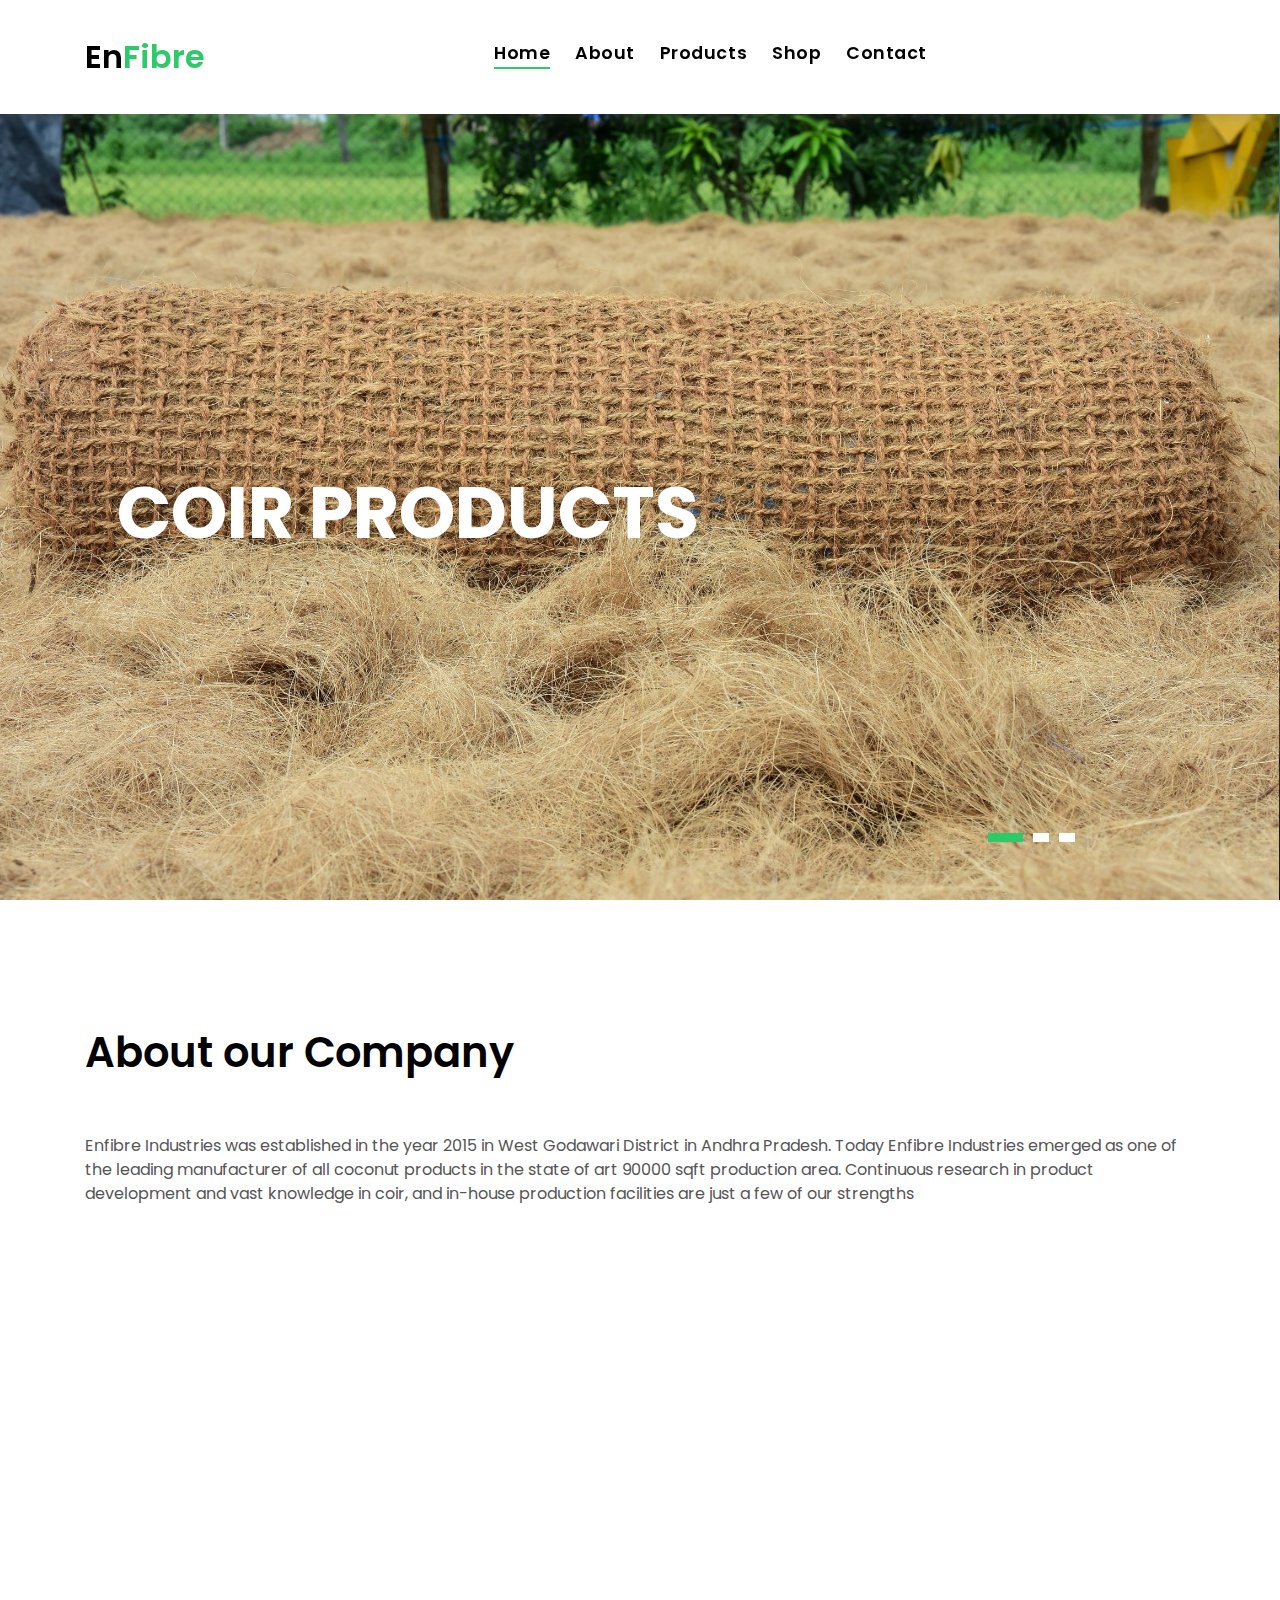
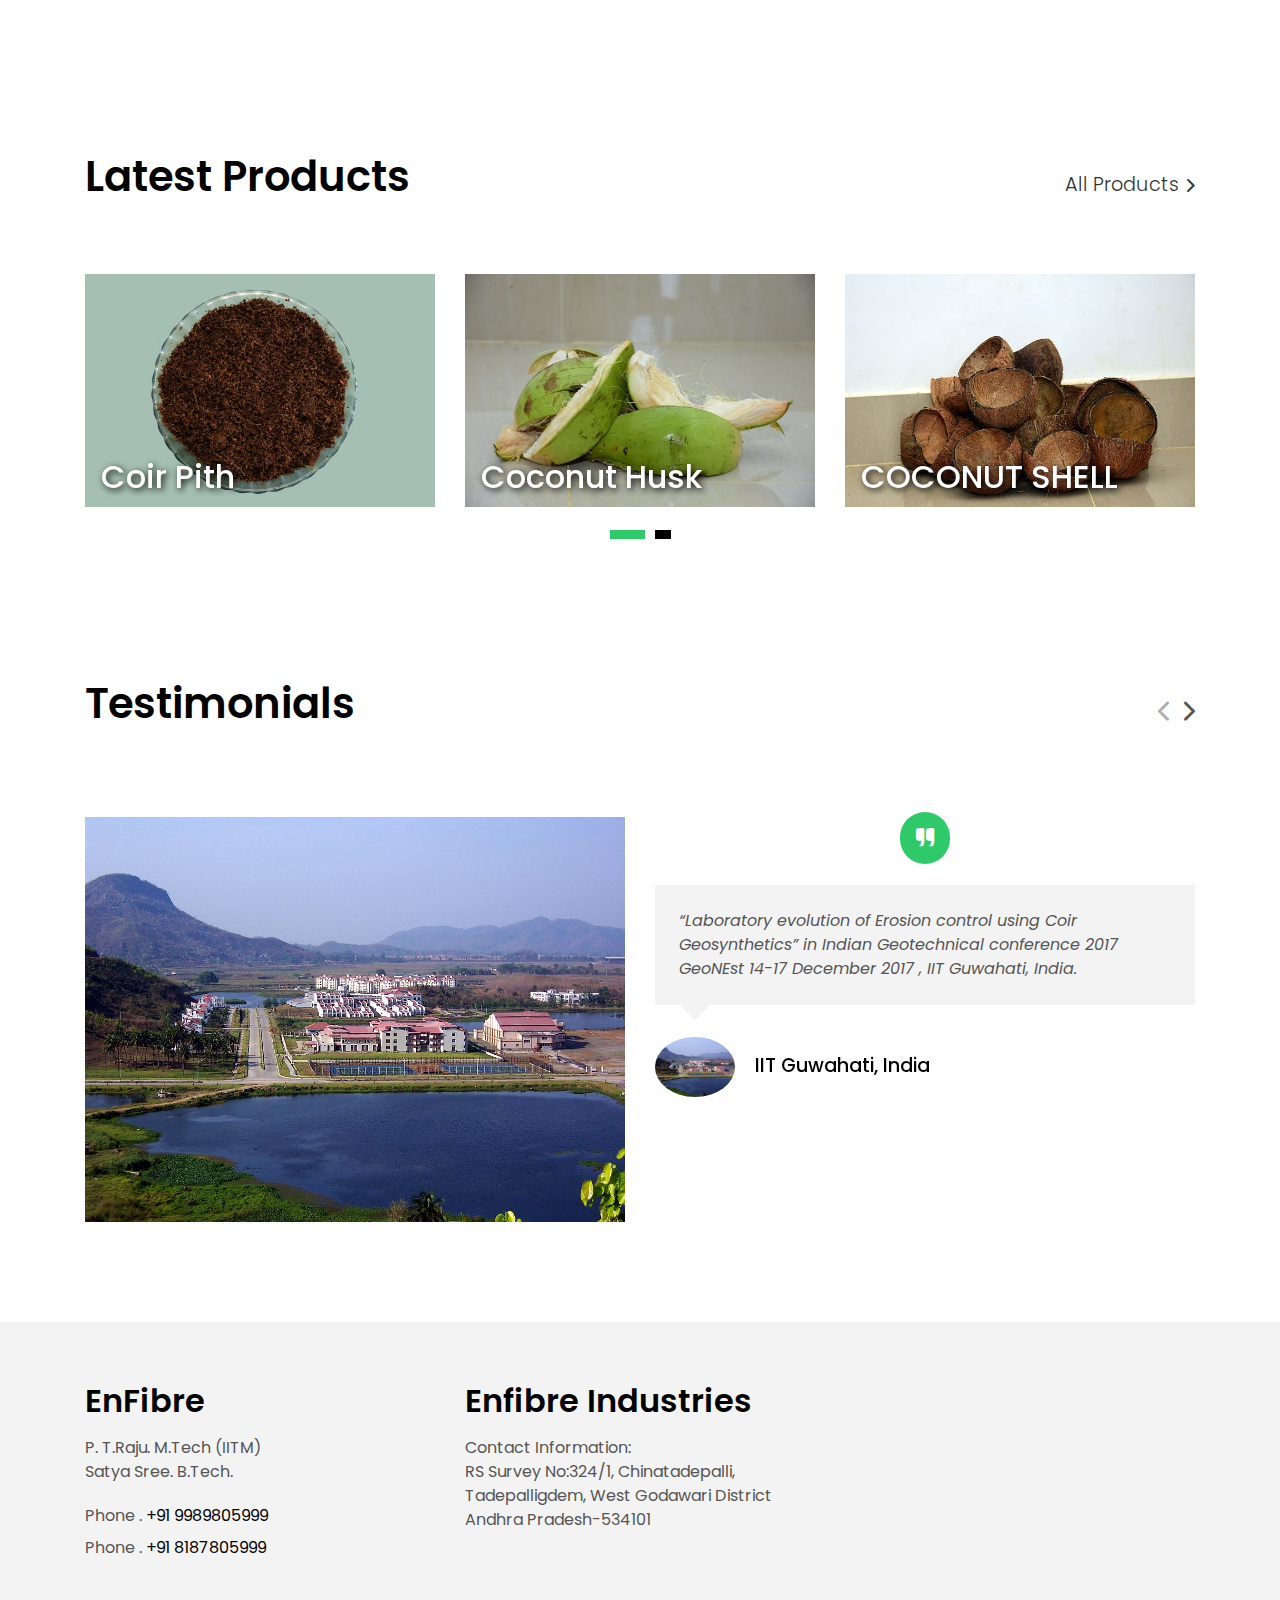
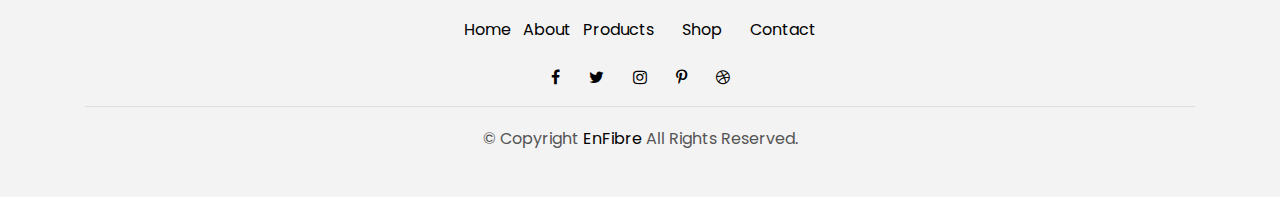
<file: index.html>
<!DOCTYPE html>
<html lang="en">
<head>
  <meta charset="utf-8">
  <title>EnFibre</title>
  <meta content="width=device-width, initial-scale=1.0" name="viewport">
  <meta content="" name="keywords">
  <meta content="" name="description">

  <!-- Favicons -->
  <link href="img/favicon.png" rel="icon">
  <link href="img/apple-touch-icon.png" rel="apple-touch-icon">

  <!-- Google Fonts -->
  <link href="https://fonts.googleapis.com/css?family=Poppins:300,400,500,600,700" rel="stylesheet">

  <!-- Bootstrap CSS File -->
  <link href="lib/bootstrap/css/bootstrap.min.css" rel="stylesheet">

  <!-- Libraries CSS Files -->
  <link href="lib/font-awesome/css/font-awesome.min.css" rel="stylesheet">
  <link href="lib/animate/animate.min.css" rel="stylesheet">
  <link href="lib/ionicons/css/ionicons.min.css" rel="stylesheet">
  <link href="lib/owlcarousel/assets/owl.carousel.min.css" rel="stylesheet">

  <!-- Main Stylesheet File -->
  <link href="css/style.css" rel="stylesheet">

  <!-- =======================================================
    Theme Name: EnFibre
    Theme URL: https://bootstrap.com/real-estate-agency-bootstrap-template/
    Author: BootstrapMade.com
    License: https://bootstrap.com/license/
  ======================================================= -->
</head>

<body>

   <!--/ <div class="click-closed"></div>
   Form Search Star 
  <div class="box-collapse">
    <div class="title-box-d">
      <h3 class="title-d">Search Property</h3>
    </div>
    <span class="close-box-collapse right-boxed ion-ios-close"></span>
    <div class="box-collapse-wrap form">
      <form class="form-a">
        <div class="row">
          <div class="col-md-12 mb-2">
            <div class="form-group">
              <label for="Type">Keyword</label>
              <input type="text" class="form-control form-control-lg form-control-a" placeholder="Keyword">
            </div>
          </div>
          <div class="col-md-6 mb-2">
            <div class="form-group">
              <label for="Type">Type</label>
              <select class="form-control form-control-lg form-control-a" id="Type">
                <option>All Type</option>
                <option>For Rent</option>
                <option>For Sale</option>
                <option>Open House</option>
              </select>
            </div>
          </div>
          <div class="col-md-6 mb-2">
            <div class="form-group">
              <label for="city">City</label>
              <select class="form-control form-control-lg form-control-a" id="city">
                <option>All City</option>
                <option>Alabama</option>
                <option>Arizona</option>
                <option>California</option>
                <option>Colorado</option>
              </select>
            </div>
          </div>
          <div class="col-md-6 mb-2">
            <div class="form-group">
              <label for="bedrooms">Bedrooms</label>
              <select class="form-control form-control-lg form-control-a" id="bedrooms">
                <option>Any</option>
                <option>01</option>
                <option>02</option>
                <option>03</option>
              </select>
            </div>
          </div>
          <div class="col-md-6 mb-2">
            <div class="form-group">
              <label for="garages">Garages</label>
              <select class="form-control form-control-lg form-control-a" id="garages">
                <option>Any</option>
                <option>01</option>
                <option>02</option>
                <option>03</option>
                <option>04</option>
              </select>
            </div>
          </div>
          <div class="col-md-6 mb-2">
            <div class="form-group">
              <label for="bathrooms">Bathrooms</label>
              <select class="form-control form-control-lg form-control-a" id="bathrooms">
                <option>Any</option>
                <option>01</option>
                <option>02</option>
                <option>03</option>
              </select>
            </div>
          </div>
          <div class="col-md-6 mb-2">
            <div class="form-group">
              <label for="price">Min Price</label>
              <select class="form-control form-control-lg form-control-a" id="price">
                <option>Unlimite</option>
                <option>$50,000</option>
                <option>$100,000</option>
                <option>$150,000</option>
                <option>$200,000</option>
              </select>
            </div>
          </div>
          <div class="col-md-12">
            <button type="submit" class="btn btn-b">Search Property</button>
          </div>
        </div>
      </form>
    </div>
  </div>
   Form Search End /-->

  <!--/ Nav Star /-->
  <nav class="navbar navbar-default navbar-trans navbar-expand-lg fixed-top">
    <div class="container">
      <button class="navbar-toggler collapsed" type="button" data-toggle="collapse" data-target="#navbarDefault"
        aria-controls="navbarDefault" aria-expanded="false" aria-label="Toggle navigation">
        <span></span>
        <span></span>
        <span></span>
      </button>
      <a class="navbar-brand text-brand" href="index.html">En<span class="color-b">Fibre</span></a>
     <!--/ <button type="button" class="btn btn-link nav-search navbar-toggle-box-collapse d-md-none" data-toggle="collapse"
        data-target="#navbarTogglerDemo01" aria-expanded="false">
        <span class="fa fa-search" aria-hidden="true"></span>
      </button> /-->
      <div class="navbar-collapse collapse justify-content-center" id="navbarDefault">
        <ul class="navbar-nav">
          <li class="nav-item">
            <a class="nav-link active" href="index.html">Home</a>
          </li>
          <li class="nav-item">
            <a class="nav-link" href="about.html">About</a>
          </li>
          <li class="nav-item">
            <a class="nav-link" href="property-grid.html">Products</a>
          </li>
          <li class="nav-item">
            <a class="nav-link" href="http://buy.enfibre.in" target="_blank">Shop</a>
          </li>
        <!--/  <li class="nav-item dropdown">
            <a class="nav-link dropdown-toggle" href="#" id="navbarDropdown" role="button" data-toggle="dropdown"
              aria-haspopup="true" aria-expanded="false">
              Pages
            </a>
            <div class="dropdown-menu" aria-labelledby="navbarDropdown">
              <a class="dropdown-item" href="property-single.html">Property Single</a>
              <a class="dropdown-item" href="blog-single.html">Blog Single</a>
              <a class="dropdown-item" href="agents-grid.html">Agents Grid</a>
              <a class="dropdown-item" href="agent-single.html">Agent Single</a>
            </div>
          </li> /-->
          <li class="nav-item">
            <a class="nav-link" href="contact.html">Contact</a>
          </li>
        </ul>
      </div>
     <!--/ <button type="button" class="btn btn-b-n navbar-toggle-box-collapse d-none d-md-block" data-toggle="collapse"
        data-target="#navbarTogglerDemo01" aria-expanded="false">
        <span class="fa fa-search" aria-hidden="true"></span>
      </button>  /-->
    </div>
  </nav>
  <!--/ Nav End /-->

  <!--/ Carousel Star /-->
  <div class="intro intro-carousel">
    <div id="carousel" class="owl-carousel owl-theme">
      <div class="carousel-item-a intro-item bg-image" style="background-image: url(img/slide-1.jpg)">
        <div class="overlay overlay-a"></div>
        <div class="intro-content display-table">
          <div class="table-cell">
            <div class="container">
              <div class="row">
                <div class="col-lg-8">
                  <div class="intro-body">
                    <h1 class="intro-title mb-4">
                      <br> Coir Products</h1>
                  </div>
                </div>
              </div>
            </div>
          </div>
        </div>
      </div>
      <div class="carousel-item-a intro-item bg-image" style="background-image: url(img/slide-2.jpg)">
        <div class="overlay overlay-a"></div>
        <div class="intro-content display-table">
          <div class="table-cell">
            <div class="container">
              <div class="row">
                <div class="col-lg-8">
                  <div class="intro-body">
                    <h1 class="intro-title mb-4">
                      <br> Our Facility</h1>
                  </div>
                </div>
              </div>
            </div>
          </div>
        </div>
      </div>
      <div class="carousel-item-a intro-item bg-image" style="background-image: url(img/slide-3.jpg)">
        <div class="overlay overlay-a"></div>
        <div class="intro-content display-table">
          <div class="table-cell">
            <div class="container">
              <div class="row">
                <div class="col-lg-8">
                  <div class="intro-body">
                    <h1 class="intro-title mb-4">
                      <br> Bringing Plants to Life</h1>
                    <!--/<p class="intro-subtitle intro-price">
                      <a href="#"><span class="price-a">rent | $ 12.000</span></a>
                    </p>/-->
                  </div>
                </div>
              </div>
            </div>
          </div>
        </div>
      </div>
    </div>
  </div>
  <!--/ Carousel end /-->

  <!--/ Services Star /-->
  <section class="section-services section-t8">
    <div class="container">
      <div class="row">
        <div class="col-md-12">
          <div class="title-wrap d-flex justify-content-between">
            <div class="title-box">
              <h2 class="title-a">About our Company</h2> <br /> <br />
              <p class="content-c">
                Enfibre Industries was established in the year 2015 in West Godawari District in Andhra Pradesh. Today Enfibre Industries emerged as one of the leading manufacturer of all coconut products in the state of art 90000 sqft production area.  
                Continuous research in product development and vast knowledge in coir, and in-house production facilities are just a few of our strengths
              </p>
            </div>
          </div>
        </div>
      </div>
      <div class="row">
        <div class="col-md-4">
          <div class="card-box-c foo">
            <div class="card-header-c d-flex">
              <div class="card-box-ico">
                <span class="fa fa-thermometer-quarter"></span>
              </div>
              <div class="card-title-c align-self-center">
                <h2 class="title-c">Quality</h2>
              </div>
            </div>
            <div class="card-body-c">
              <p class="content-c">
                Our in-house production facility consists of the most modern looms, drying, screening and packing units. 
                We are also having a strong R&D department, design studio and a highly-experienced workforce.
              </p>
            </div>
            <!--/ <div class="card-footer-c">
              <a href="#" class="link-c link-icon">Read more
                <span class="ion-ios-arrow-forward"></span>
              </a>
            </div> /-->
          </div>
        </div>
        <div class="col-md-4">
          <div class="card-box-c foo">
            <div class="card-header-c d-flex">
              <div class="card-box-ico">
                <span class="fa fa-user-plus"></span>
              </div>
              <div class="card-title-c align-self-center">
                <h2 class="title-c">Benifits</h2>
              </div>
            </div>
            <div class="card-body-c">
              <p class="content-c">
                Our strategic location of plant is well connected Chennai-Kolkata National Highway and Railway line. 
                Our products are eco-friendly in Nature.
              </p>
            </div>
            <!--/<div class="card-footer-c">
              <a href="#" class="link-c link-icon">Read more
                <span class="ion-ios-arrow-forward"></span>
              </a>
            </div>  /-->
          </div>
        </div>
        <div class="col-md-4">
          <div class="card-box-c foo">
            <div class="card-header-c d-flex">
              <div class="card-box-ico">
                <span class="fa fa-american-sign-language-interpreting"></span>
              </div>
              <div class="card-title-c align-self-center">
                <h2 class="title-c">Uses</h2>
              </div>
            </div>
            <div class="card-body-c">
              <p class="content-c">
                Coir Pith products are used in Agriculture, Horiculture, Landscaping , potting mix, Soil supplement, Germination of seeds and widely used in Green Houses and for raising vegetables and flowers in terrace Gardens. 
                Coco Husk Chips are widely used in landscaping areas in Air ports, Golf and Foot-Ball grounds.
              </p>
            </div>
            <!--/ <div class="card-footer-c">
              <a href="#" class="link-c link-icon">Read more
                <span class="ion-ios-arrow-forward"></span>
              </a>
            </div> /-->
          </div>
        </div>
      </div>
    </div>
  </section>
  <!--/ Services End /-->

  <!--/ Property Star /-->
  <section class="section-property section-t8">
    <div class="container">
      <div class="row">
        <div class="col-md-12">
          <div class="title-wrap d-flex justify-content-between">
            <div class="title-box">
              <h2 class="title-a">Latest Products</h2>
            </div>
            <div class="title-link">
              <a href="property-grid.html">All Products
                <span class="ion-ios-arrow-forward"></span>
              </a>
            </div>
          </div>
        </div>
      </div>
      <div id="property-carousel" class="owl-carousel owl-theme">
        <div class="carousel-item-b">
          <div class="card-box-a card-shadow">
            <div class="img-box-a">
              <img src="img/property-6.jpg" alt="" class="img-a img-fluid">
            </div>
            <div class="card-overlay">
              <div class="card-overlay-a-content">
                <div class="card-header-a">
                  <h2 class="card-title-a">
                    <a href="#">Coir Pith</a>
                  </h2>
                </div>
                <div class="card-footer-a">
                  <ul class="card-info d-flex justify-content-around">
                    <li>
                      <h4 class="card-info-title">HSN CODE</h4>
                      <span>53050040
                      </span>
                    </li>
                    <li>
                      <h4 class="card-info-title">GST</h4>
                      <span>0%</span>
                    </li>
                  </ul>
                </div>
              </div>
            </div>
          </div>
        </div>
        <div class="carousel-item-b">
          <div class="card-box-a card-shadow">
            <div class="img-box-a">
              <img src="img/property-3.jpg" alt="" class="img-a img-fluid">
            </div>
            <div class="card-overlay">
              <div class="card-overlay-a-content">
                <div class="card-header-a">
                  <h2 class="card-title-a">
                    <a href="#">Coconut Husk</a>
                  </h2>
                </div>
                <div class="card-footer-a">
                  <ul class="card-info d-flex justify-content-around">
                    <li>
                      <h4 class="card-info-title">HSN CODE</h4>
                      <span>5305
                      </span>
                    </li>
                    <li>
                      <h4 class="card-info-title">GST %</h4>
                      <span>0 </span>
                    </li>
                    <li>
                      <h4 class="card-info-title">Price</h4>
                      <span>@1 Kg: Rs2/-</span>
                    </li>
                  </ul>
                </div>
              </div>
            </div>
          </div>
        </div>
        <div class="carousel-item-b">
          <div class="card-box-a card-shadow">
            <div class="img-box-a">
              <img src="img/property-7.jpg" alt="" class="img-a img-fluid">
            </div>
            <div class="card-overlay">
              <div class="card-overlay-a-content">
                <div class="card-header-a">
                  <h2 class="card-title-a">
                    <a href="#">COCONUT SHELL</a>
                  </h2>
                </div>
                <div class="card-footer-a">
                  <ul class="card-info d-flex justify-content-around">
                    <li>
                      <h4 class="card-info-title">HSN CODE</h4>
                      <span>1404
                      </span>
                    </li>
                    <li>
                      <h4 class="card-info-title">GST</h4>
                      <span>0 %</span>
                    </li>
                  </ul>
                </div>
              </div>
            </div>
          </div>
        </div>
        <div class="carousel-item-b">
          <div class="card-box-a card-shadow">
            <div class="img-box-a">
              <img src="img/property-10.jpg" alt="" class="img-a img-fluid">
            </div>
            <div class="card-overlay">
              <div class="card-overlay-a-content">
                <div class="card-header-a">
                  <h2 class="card-title-a">
                    <a href="#">COIR WOVEN</a>
                  </h2>
                </div>
                <div class="card-footer-a">
                  <ul class="card-info d-flex justify-content-around">
                    <li>
                      <h4 class="card-info-title">HSN CODE</h4>
                      <span>57022020
                      </span>
                    </li>
                    <li>
                      <h4 class="card-info-title">GST </h4>
                      <span>12 %</span>
                    </li>
                  </ul>
                </div>
              </div>
            </div>
          </div>
        </div>
      </div>
    </div>
  </section>
  <!--/ Property End /-->

  <!--/ Agents Star 
  <section class="section-agents section-t8">
    <div class="container">
      <div class="row">
        <div class="col-md-12">
          <div class="title-wrap d-flex justify-content-between">
            <div class="title-box">
              <h2 class="title-a">Meet Our Team</h2>
            </div>
            <!--/ <div class="title-link">
              <a href="agents-grid.html">All Agents
                <span class="ion-ios-arrow-forward"></span>
              </a>
            </div> 
          </div>
        </div>
      </div>
      <div class="row">
        <div class="col-md-4">
          <div class="card-box-d">
            <div class="card-img-d">
              <img src="img/agent-4.jpg" alt="" class="img-d img-fluid">
            </div>
            <div class="card-overlay card-overlay-hover">
              <div class="card-header-d">
                <div class="card-title-d align-self-center">
                  <h3 class="title-d">
                    <a href="agent-single.html" class="link-two">Margaret Sotillo
                      <br> Escala</a>
                  </h3>
                </div>
              </div>
              <div class="card-body-d">
                <p class="content-d color-text-a">
                  Sed porttitor lectus nibh, Cras ultricies ligula sed magna dictum porta two.
                </p>
                <div class="info-agents color-a">
                  <p>
                    <strong>Phone: </strong> +54 356 945234</p>
                  <p>
                    <strong>Email: </strong> agents@example.com</p>
                </div>
              </div>
              <div class="card-footer-d">
                <div class="socials-footer d-flex justify-content-center">
                  <ul class="list-inline">
                    <li class="list-inline-item">
                      <a href="#" class="link-one">
                        <i class="fa fa-facebook" aria-hidden="true"></i>
                      </a>
                    </li>
                    <li class="list-inline-item">
                      <a href="#" class="link-one">
                        <i class="fa fa-twitter" aria-hidden="true"></i>
                      </a>
                    </li>
                    <li class="list-inline-item">
                      <a href="#" class="link-one">
                        <i class="fa fa-instagram" aria-hidden="true"></i>
                      </a>
                    </li>
                    <li class="list-inline-item">
                      <a href="#" class="link-one">
                        <i class="fa fa-pinterest-p" aria-hidden="true"></i>
                      </a>
                    </li>
                    <li class="list-inline-item">
                      <a href="#" class="link-one">
                        <i class="fa fa-dribbble" aria-hidden="true"></i>
                      </a>
                    </li>
                  </ul>
                </div>
              </div>
            </div>
          </div>
        </div>
        <div class="col-md-4">
          <div class="card-box-d">
            <div class="card-img-d">
              <img src="img/agent-1.jpg" alt="" class="img-d img-fluid">
            </div>
            <div class="card-overlay card-overlay-hover">
              <div class="card-header-d">
                <div class="card-title-d align-self-center">
                  <h3 class="title-d">
                    <a href="agent-single.html" class="link-two">Stiven Spilver
                      <br> Darw</a>
                  </h3>
                </div>
              </div>
              <div class="card-body-d">
                <p class="content-d color-text-a">
                  Sed porttitor lectus nibh, Cras ultricies ligula sed magna dictum porta two.
                </p>
                <div class="info-agents color-a">
                  <p>
                    <strong>Phone: </strong> +54 356 945234</p>
                  <p>
                    <strong>Email: </strong> agents@example.com</p>
                </div>
              </div>
              <div class="card-footer-d">
                <div class="socials-footer d-flex justify-content-center">
                  <ul class="list-inline">
                    <li class="list-inline-item">
                      <a href="#" class="link-one">
                        <i class="fa fa-facebook" aria-hidden="true"></i>
                      </a>
                    </li>
                    <li class="list-inline-item">
                      <a href="#" class="link-one">
                        <i class="fa fa-twitter" aria-hidden="true"></i>
                      </a>
                    </li>
                    <li class="list-inline-item">
                      <a href="#" class="link-one">
                        <i class="fa fa-instagram" aria-hidden="true"></i>
                      </a>
                    </li>
                    <li class="list-inline-item">
                      <a href="#" class="link-one">
                        <i class="fa fa-pinterest-p" aria-hidden="true"></i>
                      </a>
                    </li>
                    <li class="list-inline-item">
                      <a href="#" class="link-one">
                        <i class="fa fa-dribbble" aria-hidden="true"></i>
                      </a>
                    </li>
                  </ul>
                </div>
              </div>
            </div>
          </div>
        </div>
        <div class="col-md-4">
          <div class="card-box-d">
            <div class="card-img-d">
              <img src="img/agent-5.jpg" alt="" class="img-d img-fluid">
            </div>
            <div class="card-overlay card-overlay-hover">
              <div class="card-header-d">
                <div class="card-title-d align-self-center">
                  <h3 class="title-d">
                    <a href="agent-single.html" class="link-two">Emma Toledo
                      <br> Cascada</a>
                  </h3>
                </div>
              </div>
              <div class="card-body-d">
                <p class="content-d color-text-a">
                  Sed porttitor lectus nibh, Cras ultricies ligula sed magna dictum porta two.
                </p>
                <div class="info-agents color-a">
                  <p>
                    <strong>Phone: </strong> +54 356 945234</p>
                  <p>
                    <strong>Email: </strong> agents@example.com</p>
                </div>
              </div>
              <div class="card-footer-d">
                <div class="socials-footer d-flex justify-content-center">
                  <ul class="list-inline">
                    <li class="list-inline-item">
                      <a href="#" class="link-one">
                        <i class="fa fa-facebook" aria-hidden="true"></i>
                      </a>
                    </li>
                    <li class="list-inline-item">
                      <a href="#" class="link-one">
                        <i class="fa fa-twitter" aria-hidden="true"></i>
                      </a>
                    </li>
                    <li class="list-inline-item">
                      <a href="#" class="link-one">
                        <i class="fa fa-instagram" aria-hidden="true"></i>
                      </a>
                    </li>
                    <li class="list-inline-item">
                      <a href="#" class="link-one">
                        <i class="fa fa-pinterest-p" aria-hidden="true"></i>
                      </a>
                    </li>
                    <li class="list-inline-item">
                      <a href="#" class="link-one">
                        <i class="fa fa-dribbble" aria-hidden="true"></i>
                      </a>
                    </li>
                  </ul>
                </div>
              </div>
            </div>
          </div>
        </div>
      </div>
    </div>
  </section>
  Agents End /-->

  <!--/ News Star 
  <section class="section-news section-t8">
    <div class="container">
      <div class="row">
        <div class="col-md-12">
          <div class="title-wrap d-flex justify-content-between">
            <div class="title-box">
              <h2 class="title-a">Latest News</h2>
            </div>
            <div class="title-link">
              <a href="blog-grid.html">All News
                <span class="ion-ios-arrow-forward"></span>
              </a>
            </div>
          </div>
        </div>
      </div>
      <div id="new-carousel" class="owl-carousel owl-theme">
        <div class="carousel-item-c">
          <div class="card-box-b card-shadow news-box">
            <div class="img-box-b">
              <img src="img/post-2.jpg" alt="" class="img-b img-fluid">
            </div>
            <div class="card-overlay">
              <div class="card-header-b">
                <div class="card-category-b">
                  <a href="#" class="category-b">House</a>
                </div>
                <div class="card-title-b">
                  <h2 class="title-2">
                    <a href="blog-single.html">House is comming
                      <br> new</a>
                  </h2>
                </div>
                <div class="card-date">
                  <span class="date-b">18 Sep. 2017</span>
                </div>
              </div>
            </div>
          </div>
        </div>
        <div class="carousel-item-c">
          <div class="card-box-b card-shadow news-box">
            <div class="img-box-b">
              <img src="img/post-5.jpg" alt="" class="img-b img-fluid">
            </div>
            <div class="card-overlay">
              <div class="card-header-b">
                <div class="card-category-b">
                  <a href="#" class="category-b">Travel</a>
                </div>
                <div class="card-title-b">
                  <h2 class="title-2">
                    <a href="blog-single.html">Travel is comming
                      <br> new</a>
                  </h2>
                </div>
                <div class="card-date">
                  <span class="date-b">18 Sep. 2017</span>
                </div>
              </div>
            </div>
          </div>
        </div>
        <div class="carousel-item-c">
          <div class="card-box-b card-shadow news-box">
            <div class="img-box-b">
              <img src="img/post-7.jpg" alt="" class="img-b img-fluid">
            </div>
            <div class="card-overlay">
              <div class="card-header-b">
                <div class="card-category-b">
                  <a href="#" class="category-b">Park</a>
                </div>
                <div class="card-title-b">
                  <h2 class="title-2">
                    <a href="blog-single.html">Park is comming
                      <br> new</a>
                  </h2>
                </div>
                <div class="card-date">
                  <span class="date-b">18 Sep. 2017</span>
                </div>
              </div>
            </div>
          </div>
        </div>
        <div class="carousel-item-c">
          <div class="card-box-b card-shadow news-box">
            <div class="img-box-b">
              <img src="img/post-3.jpg" alt="" class="img-b img-fluid">
            </div>
            <div class="card-overlay">
              <div class="card-header-b">
                <div class="card-category-b">
                  <a href="#" class="category-b">Travel</a>
                </div>
                <div class="card-title-b">
                  <h2 class="title-2">
                    <a href="#">Travel is comming
                      <br> new</a>
                  </h2>
                </div>
                <div class="card-date">
                  <span class="date-b">18 Sep. 2017</span>
                </div>
              </div>
            </div>
          </div>
        </div>
      </div>
    </div>
  </section>
   News End /-->

  <!--/ Testimonials Star /-->
  <section class="section-testimonials section-t8 nav-arrow-a">
    <div class="container">
      <div class="row">
        <div class="col-md-12">
          <div class="title-wrap d-flex justify-content-between">
            <div class="title-box">
              <h2 class="title-a">Testimonials</h2>
            </div>
          </div>
        </div>
      </div>
      <div id="testimonial-carousel" class="owl-carousel owl-arrow">
        <div class="carousel-item-a">
          <div class="testimonials-box">
            <div class="row">
              <div class="col-sm-12 col-md-6">
                <div class="testimonial-img">
                  <img src="img/IITGuwahati.jpg" alt="" class="img-fluid">
                </div>
              </div>
              <div class="col-sm-12 col-md-6">
                <div class="testimonial-ico">
                  <span class="ion-ios-quote"></span>
                </div>
                <div class="testimonials-content">
                  <p class="testimonial-text">
                    “Laboratory evolution of Erosion control using Coir Geosynthetics” in  Indian Geotechnical conference 2017 GeoNEst 	14-17 December 2017 , IIT Guwahati, India.
                  </p>
                </div>
                <div class="testimonial-author-box">
                  <img src="img/IITGuwahati.jpg" alt="" class="testimonial-avatar">
                  <h5 class="testimonial-author">IIT Guwahati, India</h5>
                </div>
              </div>
            </div>
          </div>
        </div>
        <div class="carousel-item-a">
          <div class="testimonials-box">
            <div class="row">
              <div class="col-sm-12 col-md-6">
                <div class="testimonial-img">
                  <img src="img/govtofapp.jpg" alt="" class="img-fluid">
                </div>
              </div>
              <div class="col-sm-12 col-md-6">
                <div class="testimonial-ico">
                  <span class="ion-ios-quote"></span>
                </div>
                <div class="testimonials-content">
                  <p class="testimonial-text">
                    “ Use of coir Composites in Low volume road”   PMGSY Road In Panchayat Raj Department, Govt of Andhra Pradesh.
                  </p>
                </div>
                <div class="testimonial-author-box">
                  <img src="img/govtofapp.jpg" alt="" class="testimonial-avatar">
                  <h5 class="testimonial-author">Govt of Andhra Pradesh.</h5>
                </div>
              </div>
            </div>
          </div>
        </div>
        <!--/ <div class="carousel-item-a">
          <div class="testimonials-box">
            <div class="row">
              <div class="col-sm-12 col-md-6">
                <div class="testimonial-img">
                  <img src="img/Embankments.jpg" alt="" class="img-fluid">
                </div>
              </div>
              <div class="col-sm-12 col-md-6">
                <div class="testimonial-ico">
                  <span class="ion-ios-quote"></span>
                </div>
                <div class="testimonials-content">
                  <p class="testimonial-text">
                    Use of Coir geotextile in National Highway 47, Railway Embankments from Bangalore and Hassan
                  </p>
                </div>
                <div class="testimonial-author-box">
                  <img src="img/Embankments.jpg" alt="" class="testimonial-avatar">
                  <h5 class="testimonial-author">Railway Embankments from Bangalore and Hassan</h5>
                </div>
              </div>
            </div>
          </div>
        </div> /-->
      </div>
    </div>
  </section>
  <!--/ Testimonials End /-->

  <!--/ footer Star /-->
  <section class="section-footer">
    <div class="container">
      <div class="row">
        <div class="col-sm-12 col-md-4">
          <div class="widget-a">
            <div class="w-header-a">
              <h3 class="w-title-a text-brand">EnFibre</h3>
            </div>
            <div class="w-body-a">
              <p class="w-text-a color-text-a">
                P. T.Raju. M.Tech (IITM) <br />
                Satya Sree. B.Tech.
              </p>
            </div>
            <div class="w-footer-a">
              <ul class="list-unstyled">
               <!--/ <li class="color-a">
                  <span class="color-text-a">Email .</span> contact@example.com</li> /-->
                <li class="color-a">
                  <span class="color-text-a">Phone .</span> +91 9989805999</li>
                <li class="color-a">
                    <span class="color-text-a">Phone .</span> +91 8187805999</li>
              </ul>
            </div>
          </div>
        </div>
        <div class="col-sm-12 col-md-4 section-md-t3">
          <div class="widget-a">
            <div class="w-header-a">
              <h3 class="w-title-a text-brand">Enfibre Industries</h3>
            </div>
            <p class="w-text-a color-text-a">
              Contact Information:<br />
              RS Survey No:324/1, Chinatadepalli, <br />
              Tadepalligdem, West Godawari District <br />
              Andhra Pradesh-534101 <br />
            </p>
            <!--/ <div class="w-body-a">
              <div class="w-body-a">
                <ul class="list-unstyled">
                  <li class="item-list-a">
                    <i class="fa fa-angle-right"></i> <a href="#">Site Map</a>
                  </li>
                  <li class="item-list-a">
                    <i class="fa fa-angle-right"></i> <a href="#">Legal</a>
                  </li>
                  <li class="item-list-a">
                    <i class="fa fa-angle-right"></i> <a href="#">Agent Admin</a>
                  </li>
                  <li class="item-list-a">
                    <i class="fa fa-angle-right"></i> <a href="#">Careers</a>
                  </li>
                  <li class="item-list-a">
                    <i class="fa fa-angle-right"></i> <a href="#">Affiliate</a>
                  </li>
                  <li class="item-list-a">
                    <i class="fa fa-angle-right"></i> <a href="#">Privacy Policy</a>
                  </li>
                </ul>
              </div>
            </div> /-->
          </div>
        </div>
        <!--/ <div class="col-sm-12 col-md-4 section-md-t3">
          <div class="widget-a">
            <div class="w-header-a">
              <h3 class="w-title-a text-brand">International sites</h3>
            </div>
            <div class="w-body-a">
              <ul class="list-unstyled">
                <li class="item-list-a">
                  <i class="fa fa-angle-right"></i> <a href="#">Venezuela</a>
                </li>
                <li class="item-list-a">
                  <i class="fa fa-angle-right"></i> <a href="#">China</a>
                </li>
                <li class="item-list-a">
                  <i class="fa fa-angle-right"></i> <a href="#">Hong Kong</a>
                </li>
                <li class="item-list-a">
                  <i class="fa fa-angle-right"></i> <a href="#">Argentina</a>
                </li>
                <li class="item-list-a">
                  <i class="fa fa-angle-right"></i> <a href="#">Singapore</a>
                </li>
                <li class="item-list-a">
                  <i class="fa fa-angle-right"></i> <a href="#">Philippines</a>
                </li>
              </ul>
            </div>
          </div>
        </div> /-->
      </div>
    </div>
  </section>
  <footer>
    <div class="container">
      <div class="row">
        <div class="col-md-12">
          <nav class="nav-footer">
            <ul class="list-inline">
              <li class="list-inline-item">
                <a href="index.html">Home</a>
              </li>
              <li class="list-inline-item">
                <a href="about.html">About</a>
              </li>
              <li class="list-inline-item">
                <a href="property-grid.html">Products</a>
              </li>
              <li class="list-inline-item">
                <a class="nav-link" href="http://buy.enfibre.in" target="_blank">Shop</a>
              </li>
              <li class="list-inline-item">
                <a href="contact.html">Contact</a>
              </li>
            </ul>
          </nav>
          <div class="socials-a">
            <ul class="list-inline">
              <li class="list-inline-item">
                <a href="#">
                  <i class="fa fa-facebook" aria-hidden="true"></i>
                </a>
              </li>
              <li class="list-inline-item">
                <a href="#">
                  <i class="fa fa-twitter" aria-hidden="true"></i>
                </a>
              </li>
              <li class="list-inline-item">
                <a href="#">
                  <i class="fa fa-instagram" aria-hidden="true"></i>
                </a>
              </li>
              <li class="list-inline-item">
                <a href="#">
                  <i class="fa fa-pinterest-p" aria-hidden="true"></i>
                </a>
              </li>
              <li class="list-inline-item">
                <a href="#">
                  <i class="fa fa-dribbble" aria-hidden="true"></i>
                </a>
              </li>
            </ul>
          </div>
          <div class="copyright-footer">
            <p class="copyright color-text-a">
              &copy; Copyright
              <span class="color-a">EnFibre</span> All Rights Reserved.
            </p>
          </div>
          <div class="credits">
            <!--
              All the links in the footer should remain intact.
              You can delete the links only if you purchased the pro version.
              Licensing information: https://bootstrap.com/license/
              Purchase the pro version with working PHP/AJAX contact form: https://bootstrap.com/buy/?theme=EnFibre
            
            Designed by <a href="https://bootstrap.com/">Bootstrap</a> -->
          </div>
        </div>
      </div>
    </div>
  </footer>
  <!--/ Footer End /-->

  <a href="#" class="back-to-top"><i class="fa fa-chevron-up"></i></a>
  <div id="preloader"></div>

  <!-- JavaScript Libraries -->
  <script src="lib/jquery/jquery.min.js"></script>
  <script src="lib/jquery/jquery-migrate.min.js"></script>
  <script src="lib/popper/popper.min.js"></script>
  <script src="lib/bootstrap/js/bootstrap.min.js"></script>
  <script src="lib/easing/easing.min.js"></script>
  <script src="lib/owlcarousel/owl.carousel.min.js"></script>
  <script src="lib/scrollreveal/scrollreveal.min.js"></script>
  <!-- Contact Form JavaScript File -->
  <script src="contactform/contactform.js"></script>

  <!-- Template Main Javascript File -->
  <script src="js/main.js"></script>

</body>
</html>
</file>
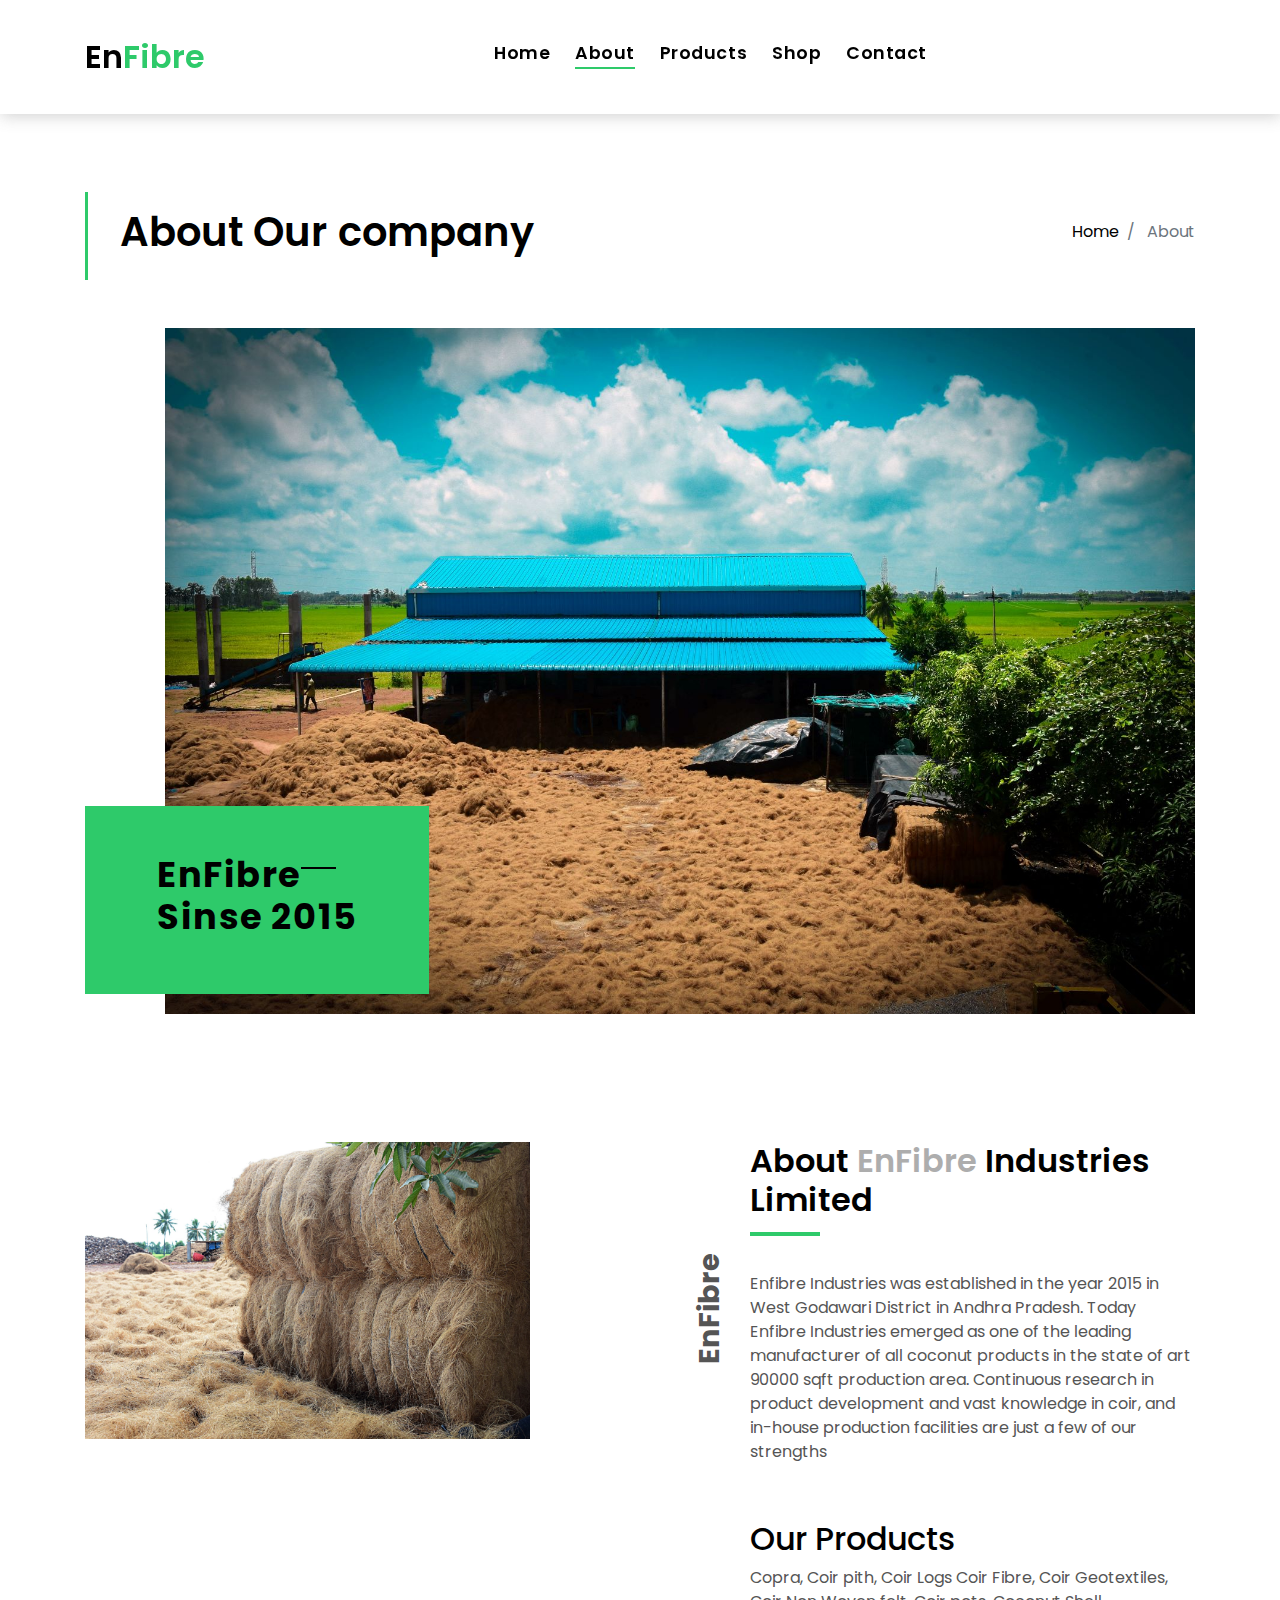
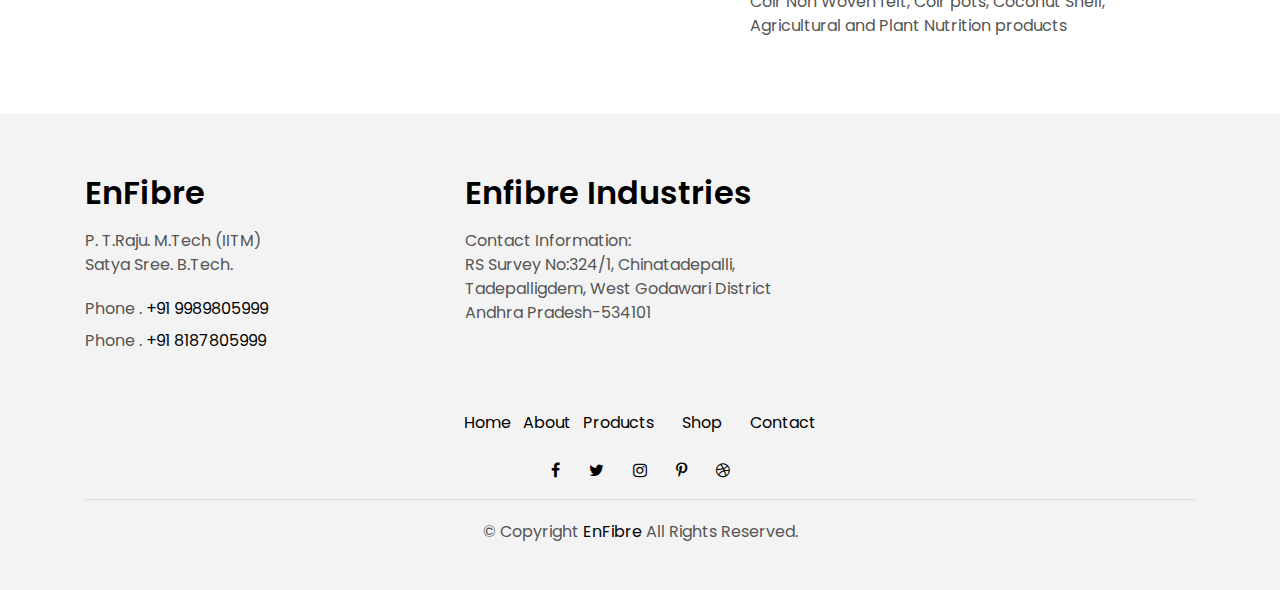
<file: about.html>
<!DOCTYPE html>
<html lang="en">
<head>
  <meta charset="utf-8">
  <title>EnFibre</title>
  <meta content="width=device-width, initial-scale=1.0" name="viewport">
  <meta content="" name="keywords">
  <meta content="" name="description">

  <!-- Favicons -->
  <link href="img/favicon.png" rel="icon">
  <link href="img/apple-touch-icon.png" rel="apple-touch-icon">

  <!-- Google Fonts -->
  <link href="https://fonts.googleapis.com/css?family=Poppins:300,400,500,600,700" rel="stylesheet">

  <!-- Bootstrap CSS File -->
  <link href="lib/bootstrap/css/bootstrap.min.css" rel="stylesheet">

  <!-- Libraries CSS Files -->
  <link href="lib/font-awesome/css/font-awesome.min.css" rel="stylesheet">
  <link href="lib/animate/animate.min.css" rel="stylesheet">
  <link href="lib/ionicons/css/ionicons.min.css" rel="stylesheet">
  <link href="lib/owlcarousel/assets/owl.carousel.min.css" rel="stylesheet">

  <!-- Main Stylesheet File -->
  <link href="css/style.css" rel="stylesheet">

  <!-- =======================================================
    Theme Name: EnFibre
    Theme URL: https://bootstrap.com/real-estate-agency-bootstrap-template/
    Author: BootstrapMade.com
    License: https://bootstrap.com/license/
  ======================================================= -->
</head>

<body>

  <div class="click-closed"></div>
  <!--/ Form Search Star 
  <div class="box-collapse">
    <div class="title-box-d">
      <h3 class="title-d">Search Property</h3>
    </div>
    <span class="close-box-collapse right-boxed ion-ios-close"></span>
    <div class="box-collapse-wrap form">
      <form class="form-a">
        <div class="row">
          <div class="col-md-12 mb-2">
            <div class="form-group">
              <label for="Type">Keyword</label>
              <input type="text" class="form-control form-control-lg form-control-a" placeholder="Keyword">
            </div>
          </div>
          <div class="col-md-6 mb-2">
            <div class="form-group">
              <label for="Type">Type</label>
              <select class="form-control form-control-lg form-control-a" id="Type">
                <option>All Type</option>
                <option>For Rent</option>
                <option>For Sale</option>
                <option>Open House</option>
              </select>
            </div>
          </div>
          <div class="col-md-6 mb-2">
            <div class="form-group">
              <label for="city">City</label>
              <select class="form-control form-control-lg form-control-a" id="city">
                <option>All City</option>
                <option>Alabama</option>
                <option>Arizona</option>
                <option>California</option>
                <option>Colorado</option>
              </select>
            </div>
          </div>
          <div class="col-md-6 mb-2">
            <div class="form-group">
              <label for="bedrooms">Bedrooms</label>
              <select class="form-control form-control-lg form-control-a" id="bedrooms">
                <option>Any</option>
                <option>01</option>
                <option>02</option>
                <option>03</option>
              </select>
            </div>
          </div>
          <div class="col-md-6 mb-2">
            <div class="form-group">
              <label for="garages">Garages</label>
              <select class="form-control form-control-lg form-control-a" id="garages">
                <option>Any</option>
                <option>01</option>
                <option>02</option>
                <option>03</option>
                <option>04</option>
              </select>
            </div>
          </div>
          <div class="col-md-6 mb-2">
            <div class="form-group">
              <label for="bathrooms">Bathrooms</label>
              <select class="form-control form-control-lg form-control-a" id="bathrooms">
                <option>Any</option>
                <option>01</option>
                <option>02</option>
                <option>03</option>
              </select>
            </div>
          </div>
          <div class="col-md-6 mb-2">
            <div class="form-group">
              <label for="price">Min Price</label>
              <select class="form-control form-control-lg form-control-a" id="price">
                <option>Unlimite</option>
                <option>$50,000</option>
                <option>$100,000</option>
                <option>$150,000</option>
                <option>$200,000</option>
              </select>
            </div>
          </div>
          <div class="col-md-12">
            <button type="submit" class="btn btn-b">Search Property</button>
          </div>
        </div>
      </form>
    </div>
  </div>
   Form Search End /-->

  <!--/ Nav Star /-->
  <nav class="navbar navbar-default navbar-trans navbar-expand-lg fixed-top">
    <div class="container">
      <button class="navbar-toggler collapsed" type="button" data-toggle="collapse" data-target="#navbarDefault"
        aria-controls="navbarDefault" aria-expanded="false" aria-label="Toggle navigation">
        <span></span>
        <span></span>
        <span></span>
      </button>
      <a class="navbar-brand text-brand" href="index.html">En<span class="color-b">Fibre</span></a>
      <!--/<button type="button" class="btn btn-link nav-search navbar-toggle-box-collapse d-md-none" data-toggle="collapse"
        data-target="#navbarTogglerDemo01" aria-expanded="false">
        <span class="fa fa-search" aria-hidden="true"></span>
      </button> /-->
      <div class="navbar-collapse collapse justify-content-center" id="navbarDefault">
        <ul class="navbar-nav">
          <li class="nav-item">
            <a class="nav-link" href="index.html">Home</a>
          </li>
          <li class="nav-item">
            <a class="nav-link active" href="about.html">About</a>
          </li>
          <li class="nav-item">
            <a class="nav-link" href="property-grid.html">Products</a>
          </li>
          <li class="nav-item">
            <a class="nav-link" href="http://buy.enfibre.in" target="_blank">Shop</a>
          </li>
         <!--/ <li class="nav-item dropdown">
            <a class="nav-link dropdown-toggle" href="#" id="navbarDropdown" role="button" data-toggle="dropdown"
              aria-haspopup="true" aria-expanded="false">
              Pages
            </a>
            <div class="dropdown-menu" aria-labelledby="navbarDropdown">
              <a class="dropdown-item" href="property-single.html">Property Single</a>
              <a class="dropdown-item" href="blog-single.html">Blog Single</a>
              <a class="dropdown-item" href="agents-grid.html">Agents Grid</a>
              <a class="dropdown-item" href="agent-single.html">Agent Single</a>
            </div>
          </li> /-->
          <li class="nav-item">
            <a class="nav-link" href="contact.html">Contact</a>
          </li>
        </ul>
      </div>
      <!--/ <button type="button" class="btn btn-b-n navbar-toggle-box-collapse d-none d-md-block" data-toggle="collapse"
        data-target="#navbarTogglerDemo01" aria-expanded="false">
        <span class="fa fa-search" aria-hidden="true"></span>
      </button> /-->
    </div>
  </nav>
  <!--/ Nav End /-->

  <!--/ Intro Single star /-->
  <section class="intro-single">
    <div class="container">
      <div class="row">
        <div class="col-md-12 col-lg-8">
          <div class="title-single-box">
            <h1 class="title-single">About Our company</h1>
          </div>
        </div>
        <div class="col-md-12 col-lg-4">
          <nav aria-label="breadcrumb" class="breadcrumb-box d-flex justify-content-lg-end">
            <ol class="breadcrumb">
              <li class="breadcrumb-item">
                <a href="index.html">Home</a>
              </li>
              <li class="breadcrumb-item active" aria-current="page">
                About
              </li>
            </ol>
          </nav>
        </div>
      </div>
    </div>
  </section>
  <!--/ Intro Single End /-->

  <!--/ About Star /-->
  <section class="section-about">
    <div class="container">
      <div class="row">
        <div class="col-sm-12">
          <div class="about-img-box">
            <img src="img/about.JPG" alt="" class="img-fluid">
          </div>
          <div class="sinse-box">
            <h3 class="sinse-title">EnFibre
              <span></span>
              <br> Sinse 2015</h3>
          <!--/  <p>Art & Creative</p> /-->
          </div>
        </div>
        <div class="col-md-12 section-t8">
          <div class="row">
            <div class="col-md-6 col-lg-5">
              <img src="img/about-2.jpg" alt="" class="img-fluid">
            </div>
            <div class="col-lg-2  d-none d-lg-block">
              <div class="title-vertical d-flex justify-content-start">
                <span>EnFibre</span>
              </div>
            </div>
            <div class="col-md-6 col-lg-5 section-md-t3">
              <div class="title-box-d">
                <h3 class="title-d">About
                  <span class="color-d">EnFibre</span> Industries
                  <br> Limited </h3>
              </div>
              <p class="color-text-a">
                Enfibre Industries was established in the year 2015 in West Godawari District in Andhra Pradesh. 
                Today Enfibre Industries emerged as one of the leading manufacturer of all coconut products in the state of art 90000 sqft production area.  
                Continuous research in product development and vast knowledge in coir, and in-house production facilities are just a few of our strengths</p> <br />
              <p class="color-text-a">
                <h2>Our Products</h2>  Copra, Coir pith, Coir Logs Coir Fibre, Coir Geotextiles, Coir Non Woven felt, Coir pots, Coconut Shell, Agricultural and Plant Nutrition products</p>
            </div>
          </div>
        </div>
      </div>
    </div>
  </section>
  <!--/ About End /-->

  <!--/ Team Star 
  <section class="section-agents section-t8">
    <div class="container">
      <div class="row">
        <div class="col-md-12">
          <div class="title-wrap d-flex justify-content-between">
            <div class="title-box">
              <h2 class="title-a">Meet Our Team</h2>
            </div>
          </div>
        </div>
      </div>
      <div class="row">
        <div class="col-md-4">
          <div class="card-box-d">
            <div class="card-img-d">
              <img src="img/agent-7.jpg" alt="" class="img-d img-fluid">
            </div>
            <div class="card-overlay card-overlay-hover">
              <div class="card-header-d">
                <div class="card-title-d align-self-center">
                  <h3 class="title-d">
                    <a href="agent-single.html" class="link-two">Margaret Sotillo
                      <br> Escala</a>
                  </h3>
                </div>
              </div>
              <div class="card-body-d">
                <p class="content-d color-text-a">
                  Sed porttitor lectus nibh, Cras ultricies ligula sed magna dictum porta two.
                </p>
                <div class="info-agents color-a">
                  <p>
                    <strong>Phone: </strong> +54 356 945234</p>
                  <p>
                    <strong>Email: </strong> agents@example.com</p>
                </div>
              </div>
              <div class="card-footer-d">
                <div class="socials-footer d-flex justify-content-center">
                  <ul class="list-inline">
                    <li class="list-inline-item">
                      <a href="#" class="link-one">
                        <i class="fa fa-facebook" aria-hidden="true"></i>
                      </a>
                    </li>
                    <li class="list-inline-item">
                      <a href="#" class="link-one">
                        <i class="fa fa-twitter" aria-hidden="true"></i>
                      </a>
                    </li>
                    <li class="list-inline-item">
                      <a href="#" class="link-one">
                        <i class="fa fa-instagram" aria-hidden="true"></i>
                      </a>
                    </li>
                    <li class="list-inline-item">
                      <a href="#" class="link-one">
                        <i class="fa fa-pinterest-p" aria-hidden="true"></i>
                      </a>
                    </li>
                    <li class="list-inline-item">
                      <a href="#" class="link-one">
                        <i class="fa fa-dribbble" aria-hidden="true"></i>
                      </a>
                    </li>
                  </ul>
                </div>
              </div>
            </div>
          </div>
        </div>
        <div class="col-md-4">
          <div class="card-box-d">
            <div class="card-img-d">
              <img src="img/agent-6.jpg" alt="" class="img-d img-fluid">
            </div>
            <div class="card-overlay card-overlay-hover">
              <div class="card-header-d">
                <div class="card-title-d align-self-center">
                  <h3 class="title-d">
                    <a href="agent-single.html" class="link-two">Stiven Spilver
                      <br> Darw</a>
                  </h3>
                </div>
              </div>
              <div class="card-body-d">
                <p class="content-d color-text-a">
                  Sed porttitor lectus nibh, Cras ultricies ligula sed magna dictum porta two.
                </p>
                <div class="info-agents color-a">
                  <p>
                    <strong>Phone: </strong> +54 356 945234</p>
                  <p>
                    <strong>Email: </strong> agents@example.com</p>
                </div>
              </div>
              <div class="card-footer-d">
                <div class="socials-footer d-flex justify-content-center">
                  <ul class="list-inline">
                    <li class="list-inline-item">
                      <a href="#" class="link-one">
                        <i class="fa fa-facebook" aria-hidden="true"></i>
                      </a>
                    </li>
                    <li class="list-inline-item">
                      <a href="#" class="link-one">
                        <i class="fa fa-twitter" aria-hidden="true"></i>
                      </a>
                    </li>
                    <li class="list-inline-item">
                      <a href="#" class="link-one">
                        <i class="fa fa-instagram" aria-hidden="true"></i>
                      </a>
                    </li>
                    <li class="list-inline-item">
                      <a href="#" class="link-one">
                        <i class="fa fa-pinterest-p" aria-hidden="true"></i>
                      </a>
                    </li>
                    <li class="list-inline-item">
                      <a href="#" class="link-one">
                        <i class="fa fa-dribbble" aria-hidden="true"></i>
                      </a>
                    </li>
                  </ul>
                </div>
              </div>
            </div>
          </div>
        </div>
        <div class="col-md-4">
          <div class="card-box-d">
            <div class="card-img-d">
              <img src="img/agent-5.jpg" alt="" class="img-d img-fluid">
            </div>
            <div class="card-overlay card-overlay-hover">
              <div class="card-header-d">
                <div class="card-title-d align-self-center">
                  <h3 class="title-d">
                    <a href="agent-single.html" class="link-two">Emma Toledo
                      <br> Cascada</a>
                  </h3>
                </div>
              </div>
              <div class="card-body-d">
                <p class="content-d color-text-a">
                  Sed porttitor lectus nibh, Cras ultricies ligula sed magna dictum porta two.
                </p>
                <div class="info-agents color-a">
                  <p>
                    <strong>Phone: </strong> +54 356 945234</p>
                  <p>
                    <strong>Email: </strong> agents@example.com</p>
                </div>
              </div>
              <div class="card-footer-d">
                <div class="socials-footer d-flex justify-content-center">
                  <ul class="list-inline">
                    <li class="list-inline-item">
                      <a href="#" class="link-one">
                        <i class="fa fa-facebook" aria-hidden="true"></i>
                      </a>
                    </li>
                    <li class="list-inline-item">
                      <a href="#" class="link-one">
                        <i class="fa fa-twitter" aria-hidden="true"></i>
                      </a>
                    </li>
                    <li class="list-inline-item">
                      <a href="#" class="link-one">
                        <i class="fa fa-instagram" aria-hidden="true"></i>
                      </a>
                    </li>
                    <li class="list-inline-item">
                      <a href="#" class="link-one">
                        <i class="fa fa-pinterest-p" aria-hidden="true"></i>
                      </a>
                    </li>
                    <li class="list-inline-item">
                      <a href="#" class="link-one">
                        <i class="fa fa-dribbble" aria-hidden="true"></i>
                      </a>
                    </li>
                  </ul>
                </div>
              </div>
            </div>
          </div>
        </div>
      </div>
    </div>
  </section> /-->
  <!--/ Team End /-->

  
  <!--/ footer Star /-->
  <section class="section-footer">
    <div class="container">
      <div class="row">
        <div class="col-sm-12 col-md-4">
          <div class="widget-a">
            <div class="w-header-a">
              <h3 class="w-title-a text-brand">EnFibre</h3>
            </div>
            <div class="w-body-a">
              <p class="w-text-a color-text-a">
                P. T.Raju. M.Tech (IITM) <br />
                Satya Sree. B.Tech.
              </p>
            </div>
            <div class="w-footer-a">
              <ul class="list-unstyled">
               <!--/ <li class="color-a">
                  <span class="color-text-a">Email .</span> contact@example.com</li> /-->
                <li class="color-a">
                  <span class="color-text-a">Phone .</span> +91 9989805999</li>
                <li class="color-a">
                    <span class="color-text-a">Phone .</span> +91 8187805999</li>
              </ul>
            </div>
          </div>
        </div>
        <div class="col-sm-12 col-md-4 section-md-t3">
          <div class="widget-a">
            <div class="w-header-a">
              <h3 class="w-title-a text-brand">Enfibre Industries</h3>
            </div>
            <p class="w-text-a color-text-a">
              Contact Information:<br />
              RS Survey No:324/1, Chinatadepalli, <br />
              Tadepalligdem, West Godawari District <br />
              Andhra Pradesh-534101 <br />
            </p>
            <!--/ <div class="w-body-a">
              <div class="w-body-a">
                <ul class="list-unstyled">
                  <li class="item-list-a">
                    <i class="fa fa-angle-right"></i> <a href="#">Site Map</a>
                  </li>
                  <li class="item-list-a">
                    <i class="fa fa-angle-right"></i> <a href="#">Legal</a>
                  </li>
                  <li class="item-list-a">
                    <i class="fa fa-angle-right"></i> <a href="#">Agent Admin</a>
                  </li>
                  <li class="item-list-a">
                    <i class="fa fa-angle-right"></i> <a href="#">Careers</a>
                  </li>
                  <li class="item-list-a">
                    <i class="fa fa-angle-right"></i> <a href="#">Affiliate</a>
                  </li>
                  <li class="item-list-a">
                    <i class="fa fa-angle-right"></i> <a href="#">Privacy Policy</a>
                  </li>
                </ul>
              </div>
            </div> /-->
          </div>
        </div>
        <!--/ <div class="col-sm-12 col-md-4 section-md-t3">
          <div class="widget-a">
            <div class="w-header-a">
              <h3 class="w-title-a text-brand">International sites</h3>
            </div>
            <div class="w-body-a">
              <ul class="list-unstyled">
                <li class="item-list-a">
                  <i class="fa fa-angle-right"></i> <a href="#">Venezuela</a>
                </li>
                <li class="item-list-a">
                  <i class="fa fa-angle-right"></i> <a href="#">China</a>
                </li>
                <li class="item-list-a">
                  <i class="fa fa-angle-right"></i> <a href="#">Hong Kong</a>
                </li>
                <li class="item-list-a">
                  <i class="fa fa-angle-right"></i> <a href="#">Argentina</a>
                </li>
                <li class="item-list-a">
                  <i class="fa fa-angle-right"></i> <a href="#">Singapore</a>
                </li>
                <li class="item-list-a">
                  <i class="fa fa-angle-right"></i> <a href="#">Philippines</a>
                </li>
              </ul>
            </div>
          </div>
        </div> /-->
      </div>
    </div>
  </section>
  <footer>
    <div class="container">
      <div class="row">
        <div class="col-md-12">
          <nav class="nav-footer">
            <ul class="list-inline">
              <li class="list-inline-item">
                <a href="index.html">Home</a>
              </li>
              <li class="list-inline-item">
                <a href="about.html">About</a>
              </li>
              <li class="list-inline-item">
                <a href="property-grid.html">Products</a>
              </li>
              <li class="list-inline-item">
                <a class="nav-link" href="http://buy.enfibre.in" target="_blank">Shop</a>
              </li>
              <li class="list-inline-item">
                <a href="contact.html">Contact</a>
              </li>
            </ul>
          </nav>
          <div class="socials-a">
            <ul class="list-inline">
              <li class="list-inline-item">
                <a href="#">
                  <i class="fa fa-facebook" aria-hidden="true"></i>
                </a>
              </li>
              <li class="list-inline-item">
                <a href="#">
                  <i class="fa fa-twitter" aria-hidden="true"></i>
                </a>
              </li>
              <li class="list-inline-item">
                <a href="#">
                  <i class="fa fa-instagram" aria-hidden="true"></i>
                </a>
              </li>
              <li class="list-inline-item">
                <a href="#">
                  <i class="fa fa-pinterest-p" aria-hidden="true"></i>
                </a>
              </li>
              <li class="list-inline-item">
                <a href="#">
                  <i class="fa fa-dribbble" aria-hidden="true"></i>
                </a>
              </li>
            </ul>
          </div>
          <div class="copyright-footer">
            <p class="copyright color-text-a">
              &copy; Copyright
              <span class="color-a">EnFibre</span> All Rights Reserved.
            </p>
          </div>
          <div class="credits">
            <!--
              All the links in the footer should remain intact.
              You can delete the links only if you purchased the pro version.
              Licensing information: https://bootstrap.com/license/
              Purchase the pro version with working PHP/AJAX contact form: https://bootstrap.com/buy/?theme=EnFibre
            
            Designed by <a href="https://bootstrap.com/">Bootstrap</a> -->
          </div>
        </div>
      </div>
    </div>
  </footer>
  <!--/ Footer End /-->


  <a href="#" class="back-to-top"><i class="fa fa-chevron-up"></i></a>
  <div id="preloader"></div>

  <!-- JavaScript Libraries -->
  <script src="lib/jquery/jquery.min.js"></script>
  <script src="lib/jquery/jquery-migrate.min.js"></script>
  <script src="lib/popper/popper.min.js"></script>
  <script src="lib/bootstrap/js/bootstrap.min.js"></script>
  <script src="lib/easing/easing.min.js"></script>
  <script src="lib/owlcarousel/owl.carousel.min.js"></script>
  <script src="lib/scrollreveal/scrollreveal.min.js"></script>
  <!-- Contact Form JavaScript File -->
  <script src="contactform/contactform.js"></script>

  <!-- Template Main Javascript File -->
  <script src="js/main.js"></script>

</body>
</html>
</file>
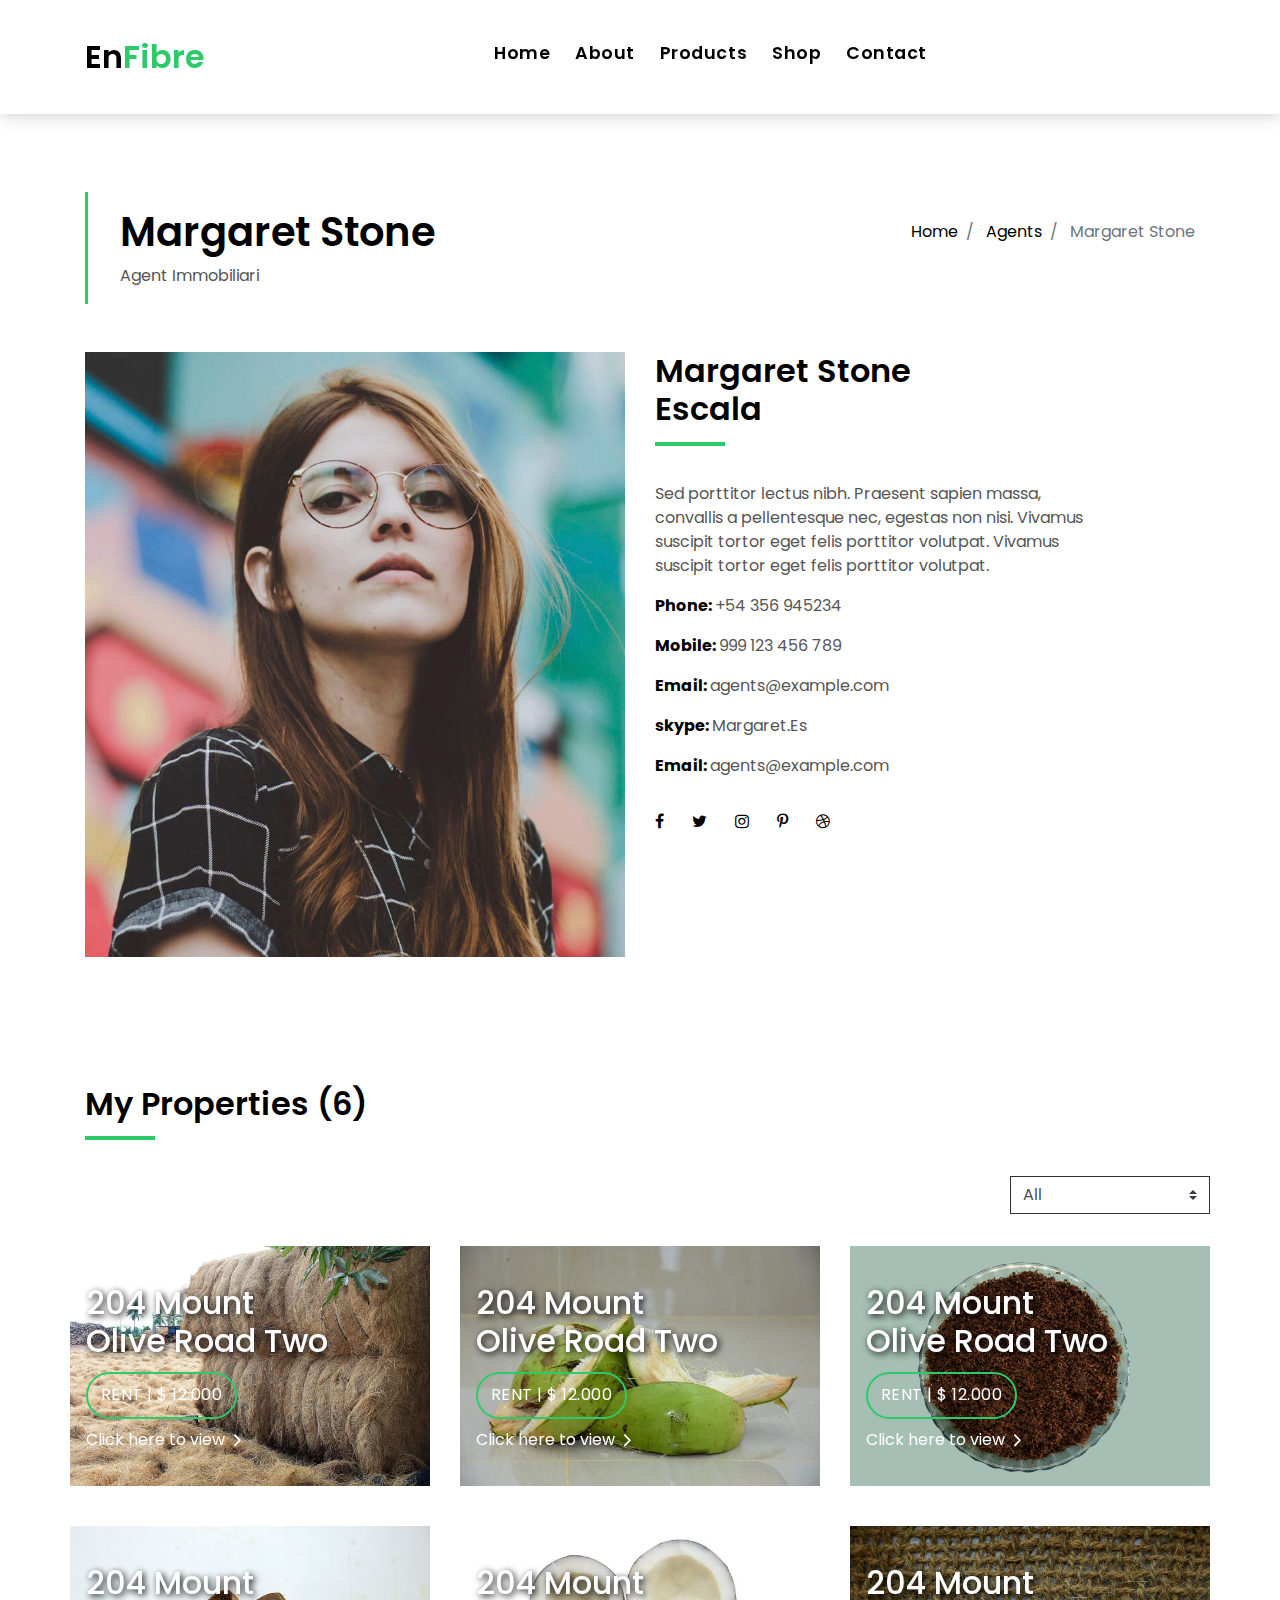
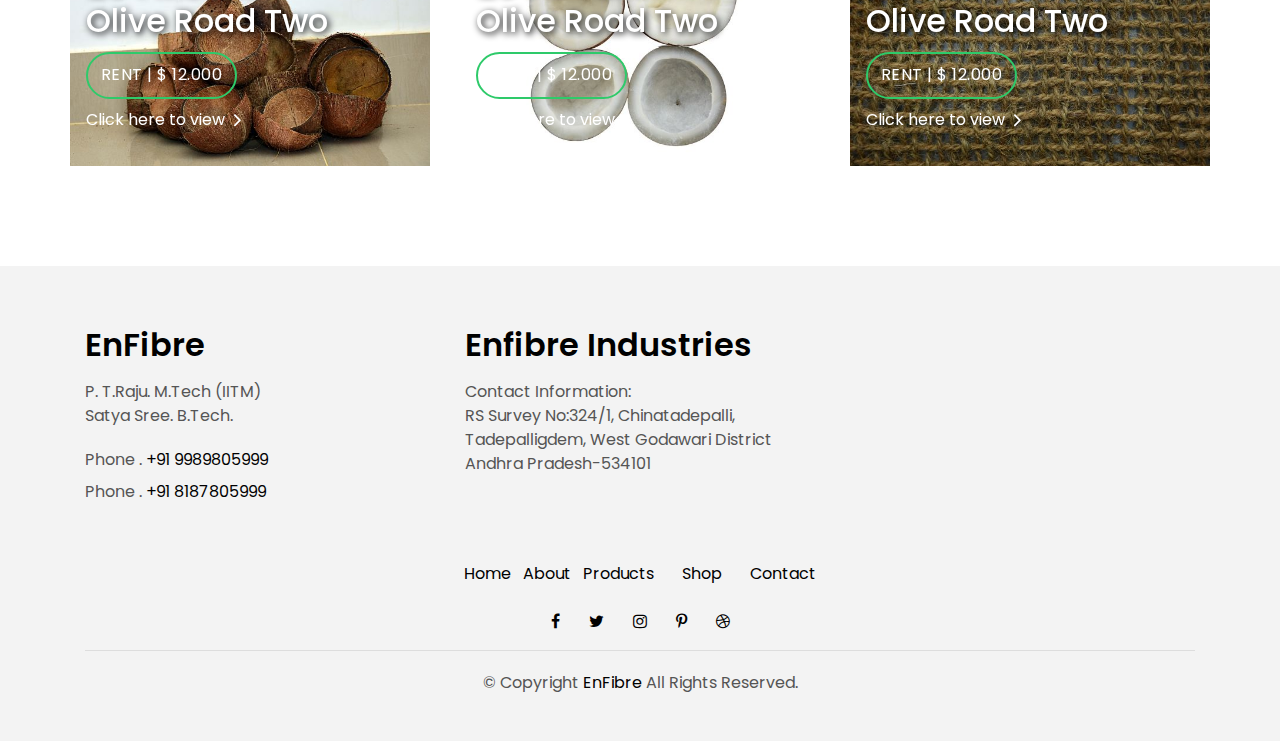
<file: agent-single.html>
<!DOCTYPE html>
<html lang="en">
<head>
  <meta charset="utf-8">
  <title>EnFibre</title>
  <meta content="width=device-width, initial-scale=1.0" name="viewport">
  <meta content="" name="keywords">
  <meta content="" name="description">

  <!-- Favicons -->
  <link href="img/favicon.png" rel="icon">
  <link href="img/apple-touch-icon.png" rel="apple-touch-icon">

  <!-- Google Fonts -->
  <link href="https://fonts.googleapis.com/css?family=Poppins:300,400,500,600,700" rel="stylesheet">

  <!-- Bootstrap CSS File -->
  <link href="lib/bootstrap/css/bootstrap.min.css" rel="stylesheet">

  <!-- Libraries CSS Files -->
  <link href="lib/font-awesome/css/font-awesome.min.css" rel="stylesheet">
  <link href="lib/animate/animate.min.css" rel="stylesheet">
  <link href="lib/ionicons/css/ionicons.min.css" rel="stylesheet">
  <link href="lib/owlcarousel/assets/owl.carousel.min.css" rel="stylesheet">

  <!-- Main Stylesheet File -->
  <link href="css/style.css" rel="stylesheet">

  <!-- =======================================================
    Theme Name: EnFibre
    Theme URL: https://bootstrap.com/real-estate-agency-bootstrap-template/
    Author: BootstrapMade.com
    License: https://bootstrap.com/license/
  ======================================================= -->
</head>

<body>

  <div class="click-closed"></div>
  <!--/ Form Search Star 
  <div class="box-collapse">
    <div class="title-box-d">
      <h3 class="title-d">Search Property</h3>
    </div>
    <span class="close-box-collapse right-boxed ion-ios-close"></span>
    <div class="box-collapse-wrap form">
      <form class="form-a">
        <div class="row">
          <div class="col-md-12 mb-2">
            <div class="form-group">
              <label for="Type">Keyword</label>
              <input type="text" class="form-control form-control-lg form-control-a" placeholder="Keyword">
            </div>
          </div>
          <div class="col-md-6 mb-2">
            <div class="form-group">
              <label for="Type">Type</label>
              <select class="form-control form-control-lg form-control-a" id="Type">
                <option>All Type</option>
                <option>For Rent</option>
                <option>For Sale</option>
                <option>Open House</option>
              </select>
            </div>
          </div>
          <div class="col-md-6 mb-2">
            <div class="form-group">
              <label for="city">City</label>
              <select class="form-control form-control-lg form-control-a" id="city">
                <option>All City</option>
                <option>Alabama</option>
                <option>Arizona</option>
                <option>California</option>
                <option>Colorado</option>
              </select>
            </div>
          </div>
          <div class="col-md-6 mb-2">
            <div class="form-group">
              <label for="bedrooms">Bedrooms</label>
              <select class="form-control form-control-lg form-control-a" id="bedrooms">
                <option>Any</option>
                <option>01</option>
                <option>02</option>
                <option>03</option>
              </select>
            </div>
          </div>
          <div class="col-md-6 mb-2">
            <div class="form-group">
              <label for="garages">Garages</label>
              <select class="form-control form-control-lg form-control-a" id="garages">
                <option>Any</option>
                <option>01</option>
                <option>02</option>
                <option>03</option>
                <option>04</option>
              </select>
            </div>
          </div>
          <div class="col-md-6 mb-2">
            <div class="form-group">
              <label for="bathrooms">Bathrooms</label>
              <select class="form-control form-control-lg form-control-a" id="bathrooms">
                <option>Any</option>
                <option>01</option>
                <option>02</option>
                <option>03</option>
              </select>
            </div>
          </div>
          <div class="col-md-6 mb-2">
            <div class="form-group">
              <label for="price">Min Price</label>
              <select class="form-control form-control-lg form-control-a" id="price">
                <option>Unlimite</option>
                <option>$50,000</option>
                <option>$100,000</option>
                <option>$150,000</option>
                <option>$200,000</option>
              </select>
            </div>
          </div>
          <div class="col-md-12">
            <button type="submit" class="btn btn-b">Search Property</button>
          </div>
        </div>
      </form>
    </div>
  </div>
  Form Search End /-->

  <!--/ Nav Star /-->
  <nav class="navbar navbar-default navbar-trans navbar-expand-lg fixed-top">
    <div class="container">
      <button class="navbar-toggler collapsed" type="button" data-toggle="collapse" data-target="#navbarDefault"
        aria-controls="navbarDefault" aria-expanded="false" aria-label="Toggle navigation">
        <span></span>
        <span></span>
        <span></span>
      </button>
      <a class="navbar-brand text-brand" href="index.html">En<span class="color-b">Fibre</span></a>
      <!--/ <button type="button" class="btn btn-link nav-search navbar-toggle-box-collapse d-md-none" data-toggle="collapse"
        data-target="#navbarTogglerDemo01" aria-expanded="false">
        <span class="fa fa-search" aria-hidden="true"></span>
      </button> /-->
      <div class="navbar-collapse collapse justify-content-center" id="navbarDefault">
        <ul class="navbar-nav">
          <li class="nav-item">
            <a class="nav-link" href="index.html">Home</a>
          </li>
          <li class="nav-item">
            <a class="nav-link" href="about.html">About</a>
          </li>
          <li class="nav-item">
            <a class="nav-link" href="property-grid.html">Products</a>
          </li>
          <li class="nav-item">
            <a class="nav-link" href="http://buy.enfibre.in" target="_blank">Shop</a>
          </li>
         <!--/ <li class="nav-item dropdown">
            <a class="nav-link dropdown-toggle" href="#" id="navbarDropdown" role="button" data-toggle="dropdown"
              aria-haspopup="true" aria-expanded="false">
              Pages
            </a>
            <div class="dropdown-menu" aria-labelledby="navbarDropdown">
              <a class="dropdown-item" href="property-single.html">Property Single</a>
              <a class="dropdown-item" href="blog-single.html">Blog Single</a>
              <a class="dropdown-item" href="agents-grid.html">Agents Grid</a>
              <a class="dropdown-item active" href="agent-single.html">Agent Single</a>
            </div>
          </li> /-->
          <li class="nav-item">
            <a class="nav-link" href="contact.html">Contact</a>
          </li>
        </ul>
      </div>
     <!--/ <button type="button" class="btn btn-b-n navbar-toggle-box-collapse d-none d-md-block" data-toggle="collapse"
        data-target="#navbarTogglerDemo01" aria-expanded="false">
        <span class="fa fa-search" aria-hidden="true"></span>
      </button> /-->
    </div>
  </nav>
  <!--/ Nav End /-->

  <!--/ Intro Single star /-->
  <section class="intro-single">
    <div class="container">
      <div class="row">
        <div class="col-md-12 col-lg-8">
          <div class="title-single-box">
            <h1 class="title-single">Margaret Stone</h1>
            <span class="color-text-a">Agent Immobiliari</span>
          </div>
        </div>
        <div class="col-md-12 col-lg-4">
          <nav aria-label="breadcrumb" class="breadcrumb-box d-flex justify-content-lg-end">
            <ol class="breadcrumb">
              <li class="breadcrumb-item">
                <a href="index.html">Home</a>
              </li>
              <li class="breadcrumb-item">
                <a href="#">Agents</a>
              </li>
              <li class="breadcrumb-item active" aria-current="page">
                Margaret Stone
              </li>
            </ol>
          </nav>
        </div>
      </div>
    </div>
  </section>
  <!--/ Intro Single End /-->

  <!--/ Agent Single Star /-->
  <section class="agent-single">
    <div class="container">
      <div class="row">
        <div class="col-sm-12">
          <div class="row">
            <div class="col-md-6">
              <div class="agent-avatar-box">
                <img src="img/agent-7.jpg" alt="" class="agent-avatar img-fluid">
              </div>
            </div>
            <div class="col-md-5 section-md-t3">
              <div class="agent-info-box">
                <div class="agent-title">
                  <div class="title-box-d">
                    <h3 class="title-d">Margaret Stone
                      <br> Escala</h3>
                  </div>
                </div>
                <div class="agent-content mb-3">
                  <p class="content-d color-text-a">
                    Sed porttitor lectus nibh. Praesent sapien massa, convallis a pellentesque nec, egestas non nisi.
                    Vivamus suscipit tortor
                    eget felis porttitor volutpat. Vivamus suscipit tortor eget felis porttitor volutpat.
                  </p>
                  <div class="info-agents color-a">
                    <p>
                      <strong>Phone: </strong>
                      <span class="color-text-a"> +54 356 945234 </span>
                    </p>
                    <p>
                      <strong>Mobile: </strong>
                      <span class="color-text-a"> 999 123 456 789</span>
                    </p>
                    <p>
                      <strong>Email: </strong>
                      <span class="color-text-a"> agents@example.com</span>
                    </p>
                    <p>
                      <strong>skype: </strong>
                      <span class="color-text-a"> Margaret.Es</span>
                    </p>
                    <p>
                      <strong>Email: </strong>
                      <span class="color-text-a"> agents@example.com</span>
                    </p>
                  </div>
                </div>
                <div class="socials-footer">
                  <ul class="list-inline">
                    <li class="list-inline-item">
                      <a href="#" class="link-one">
                        <i class="fa fa-facebook" aria-hidden="true"></i>
                      </a>
                    </li>
                    <li class="list-inline-item">
                      <a href="#" class="link-one">
                        <i class="fa fa-twitter" aria-hidden="true"></i>
                      </a>
                    </li>
                    <li class="list-inline-item">
                      <a href="#" class="link-one">
                        <i class="fa fa-instagram" aria-hidden="true"></i>
                      </a>
                    </li>
                    <li class="list-inline-item">
                      <a href="#" class="link-one">
                        <i class="fa fa-pinterest-p" aria-hidden="true"></i>
                      </a>
                    </li>
                    <li class="list-inline-item">
                      <a href="#" class="link-one">
                        <i class="fa fa-dribbble" aria-hidden="true"></i>
                      </a>
                    </li>
                  </ul>
                </div>
              </div>
            </div>
          </div>
        </div>
        <div class="col-md-12 section-t8">
          <div class="title-box-d">
            <h3 class="title-d">My Properties (6)</h3>
          </div>
        </div>
        <div class="row property-grid grid">
          <div class="col-sm-12">
            <div class="grid-option">
              <form>
                <select class="custom-select">
                  <option selected>All</option>
                  <option value="1">New to Old</option>
                  <option value="2">For Rent</option>
                  <option value="3">For Sale</option>
                </select>
              </form>
            </div>
          </div>
          <div class="col-md-4">
            <div class="card-box-a card-shadow">
              <div class="img-box-a">
                <img src="img/property-1.jpg" alt="" class="img-a img-fluid">
              </div>
              <div class="card-overlay">
                <div class="card-overlay-a-content">
                  <div class="card-header-a">
                    <h2 class="card-title-a">
                      <a href="#">204 Mount
                        <br /> Olive Road Two</a>
                    </h2>
                  </div>
                  <div class="card-body-a">
                    <div class="price-box d-flex">
                      <span class="price-a">rent | $ 12.000</span>
                    </div>
                    <a href="#" class="link-a">Click here to view
                      <span class="ion-ios-arrow-forward"></span>
                    </a>
                  </div>
                  <div class="card-footer-a">
                    <ul class="card-info d-flex justify-content-around">
                      <li>
                        <h4 class="card-info-title">Area</h4>
                        <span>340m
                          <sup>2</sup>
                        </span>
                      </li>
                      <li>
                        <h4 class="card-info-title">Beds</h4>
                        <span>2</span>
                      </li>
                      <li>
                        <h4 class="card-info-title">Baths</h4>
                        <span>4</span>
                      </li>
                      <li>
                        <h4 class="card-info-title">Garages</h4>
                        <span>1</span>
                      </li>
                    </ul>
                  </div>
                </div>
              </div>
            </div>
          </div>
          <div class="col-md-4">
            <div class="card-box-a card-shadow">
              <div class="img-box-a">
                <img src="img/property-3.jpg" alt="" class="img-a img-fluid">
              </div>
              <div class="card-overlay">
                <div class="card-overlay-a-content">
                  <div class="card-header-a">
                    <h2 class="card-title-a">
                      <a href="#">204 Mount
                        <br /> Olive Road Two</a>
                    </h2>
                  </div>
                  <div class="card-body-a">
                    <div class="price-box d-flex">
                      <span class="price-a">rent | $ 12.000</span>
                    </div>
                    <a href="#" class="link-a">Click here to view
                      <span class="ion-ios-arrow-forward"></span>
                    </a>
                  </div>
                  <div class="card-footer-a">
                    <ul class="card-info d-flex justify-content-around">
                      <li>
                        <h4 class="card-info-title">Area</h4>
                        <span>340m
                          <sup>2</sup>
                        </span>
                      </li>
                      <li>
                        <h4 class="card-info-title">Beds</h4>
                        <span>2</span>
                      </li>
                      <li>
                        <h4 class="card-info-title">Baths</h4>
                        <span>4</span>
                      </li>
                      <li>
                        <h4 class="card-info-title">Garages</h4>
                        <span>1</span>
                      </li>
                    </ul>
                  </div>
                </div>
              </div>
            </div>
          </div>
          <div class="col-md-4">
            <div class="card-box-a card-shadow">
              <div class="img-box-a">
                <img src="img/property-6.jpg" alt="" class="img-a img-fluid">
              </div>
              <div class="card-overlay">
                <div class="card-overlay-a-content">
                  <div class="card-header-a">
                    <h2 class="card-title-a">
                      <a href="#">204 Mount
                        <br /> Olive Road Two</a>
                    </h2>
                  </div>
                  <div class="card-body-a">
                    <div class="price-box d-flex">
                      <span class="price-a">rent | $ 12.000</span>
                    </div>
                    <a href="#" class="link-a">Click here to view
                      <span class="ion-ios-arrow-forward"></span>
                    </a>
                  </div>
                  <div class="card-footer-a">
                    <ul class="card-info d-flex justify-content-around">
                      <li>
                        <h4 class="card-info-title">Area</h4>
                        <span>340m
                          <sup>2</sup>
                        </span>
                      </li>
                      <li>
                        <h4 class="card-info-title">Beds</h4>
                        <span>2</span>
                      </li>
                      <li>
                        <h4 class="card-info-title">Baths</h4>
                        <span>4</span>
                      </li>
                      <li>
                        <h4 class="card-info-title">Garages</h4>
                        <span>1</span>
                      </li>
                    </ul>
                  </div>
                </div>
              </div>
            </div>
          </div>
          <div class="col-md-4">
            <div class="card-box-a card-shadow">
              <div class="img-box-a">
                <img src="img/property-7.jpg" alt="" class="img-a img-fluid">
              </div>
              <div class="card-overlay">
                <div class="card-overlay-a-content">
                  <div class="card-header-a">
                    <h2 class="card-title-a">
                      <a href="#">204 Mount
                        <br /> Olive Road Two</a>
                    </h2>
                  </div>
                  <div class="card-body-a">
                    <div class="price-box d-flex">
                      <span class="price-a">rent | $ 12.000</span>
                    </div>
                    <a href="#" class="link-a">Click here to view
                      <span class="ion-ios-arrow-forward"></span>
                    </a>
                  </div>
                  <div class="card-footer-a">
                    <ul class="card-info d-flex justify-content-around">
                      <li>
                        <h4 class="card-info-title">Area</h4>
                        <span>340m
                          <sup>2</sup>
                        </span>
                      </li>
                      <li>
                        <h4 class="card-info-title">Beds</h4>
                        <span>2</span>
                      </li>
                      <li>
                        <h4 class="card-info-title">Baths</h4>
                        <span>4</span>
                      </li>
                      <li>
                        <h4 class="card-info-title">Garages</h4>
                        <span>1</span>
                      </li>
                    </ul>
                  </div>
                </div>
              </div>
            </div>
          </div>
          <div class="col-md-4">
            <div class="card-box-a card-shadow">
              <div class="img-box-a">
                <img src="img/property-8.jpg" alt="" class="img-a img-fluid">
              </div>
              <div class="card-overlay">
                <div class="card-overlay-a-content">
                  <div class="card-header-a">
                    <h2 class="card-title-a">
                      <a href="#">204 Mount
                        <br /> Olive Road Two</a>
                    </h2>
                  </div>
                  <div class="card-body-a">
                    <div class="price-box d-flex">
                      <span class="price-a">rent | $ 12.000</span>
                    </div>
                    <a href="#" class="link-a">Click here to view
                      <span class="ion-ios-arrow-forward"></span>
                    </a>
                  </div>
                  <div class="card-footer-a">
                    <ul class="card-info d-flex justify-content-around">
                      <li>
                        <h4 class="card-info-title">Area</h4>
                        <span>340m
                          <sup>2</sup>
                        </span>
                      </li>
                      <li>
                        <h4 class="card-info-title">Beds</h4>
                        <span>2</span>
                      </li>
                      <li>
                        <h4 class="card-info-title">Baths</h4>
                        <span>4</span>
                      </li>
                      <li>
                        <h4 class="card-info-title">Garages</h4>
                        <span>1</span>
                      </li>
                    </ul>
                  </div>
                </div>
              </div>
            </div>
          </div>
          <div class="col-md-4">
            <div class="card-box-a card-shadow">
              <div class="img-box-a">
                <img src="img/property-10.jpg" alt="" class="img-a img-fluid">
              </div>
              <div class="card-overlay">
                <div class="card-overlay-a-content">
                  <div class="card-header-a">
                    <h2 class="card-title-a">
                      <a href="#">204 Mount
                        <br /> Olive Road Two</a>
                    </h2>
                  </div>
                  <div class="card-body-a">
                    <div class="price-box d-flex">
                      <span class="price-a">rent | $ 12.000</span>
                    </div>
                    <a href="#" class="link-a">Click here to view
                      <span class="ion-ios-arrow-forward"></span>
                    </a>
                  </div>
                  <div class="card-footer-a">
                    <ul class="card-info d-flex justify-content-around">
                      <li>
                        <h4 class="card-info-title">Area</h4>
                        <span>340m
                          <sup>2</sup>
                        </span>
                      </li>
                      <li>
                        <h4 class="card-info-title">Beds</h4>
                        <span>2</span>
                      </li>
                      <li>
                        <h4 class="card-info-title">Baths</h4>
                        <span>4</span>
                      </li>
                      <li>
                        <h4 class="card-info-title">Garages</h4>
                        <span>1</span>
                      </li>
                    </ul>
                  </div>
                </div>
              </div>
            </div>
          </div>
        </div>
      </div>
    </div>
  </section>
  <!--/ Agent Single End /-->

 
  <!--/ footer Star /-->
  <section class="section-footer">
    <div class="container">
      <div class="row">
        <div class="col-sm-12 col-md-4">
          <div class="widget-a">
            <div class="w-header-a">
              <h3 class="w-title-a text-brand">EnFibre</h3>
            </div>
            <div class="w-body-a">
              <p class="w-text-a color-text-a">
                P. T.Raju. M.Tech (IITM) <br />
                Satya Sree. B.Tech.
              </p>
            </div>
            <div class="w-footer-a">
              <ul class="list-unstyled">
               <!--/ <li class="color-a">
                  <span class="color-text-a">Email .</span> contact@example.com</li> /-->
                <li class="color-a">
                  <span class="color-text-a">Phone .</span> +91 9989805999</li>
                <li class="color-a">
                    <span class="color-text-a">Phone .</span> +91 8187805999</li>
              </ul>
            </div>
          </div>
        </div>
        <div class="col-sm-12 col-md-4 section-md-t3">
          <div class="widget-a">
            <div class="w-header-a">
              <h3 class="w-title-a text-brand">Enfibre Industries</h3>
            </div>
            <p class="w-text-a color-text-a">
              Contact Information:<br />
              RS Survey No:324/1, Chinatadepalli, <br />
              Tadepalligdem, West Godawari District <br />
              Andhra Pradesh-534101 <br />
            </p>
            <!--/ <div class="w-body-a">
              <div class="w-body-a">
                <ul class="list-unstyled">
                  <li class="item-list-a">
                    <i class="fa fa-angle-right"></i> <a href="#">Site Map</a>
                  </li>
                  <li class="item-list-a">
                    <i class="fa fa-angle-right"></i> <a href="#">Legal</a>
                  </li>
                  <li class="item-list-a">
                    <i class="fa fa-angle-right"></i> <a href="#">Agent Admin</a>
                  </li>
                  <li class="item-list-a">
                    <i class="fa fa-angle-right"></i> <a href="#">Careers</a>
                  </li>
                  <li class="item-list-a">
                    <i class="fa fa-angle-right"></i> <a href="#">Affiliate</a>
                  </li>
                  <li class="item-list-a">
                    <i class="fa fa-angle-right"></i> <a href="#">Privacy Policy</a>
                  </li>
                </ul>
              </div>
            </div> /-->
          </div>
        </div>
        <!--/ <div class="col-sm-12 col-md-4 section-md-t3">
          <div class="widget-a">
            <div class="w-header-a">
              <h3 class="w-title-a text-brand">International sites</h3>
            </div>
            <div class="w-body-a">
              <ul class="list-unstyled">
                <li class="item-list-a">
                  <i class="fa fa-angle-right"></i> <a href="#">Venezuela</a>
                </li>
                <li class="item-list-a">
                  <i class="fa fa-angle-right"></i> <a href="#">China</a>
                </li>
                <li class="item-list-a">
                  <i class="fa fa-angle-right"></i> <a href="#">Hong Kong</a>
                </li>
                <li class="item-list-a">
                  <i class="fa fa-angle-right"></i> <a href="#">Argentina</a>
                </li>
                <li class="item-list-a">
                  <i class="fa fa-angle-right"></i> <a href="#">Singapore</a>
                </li>
                <li class="item-list-a">
                  <i class="fa fa-angle-right"></i> <a href="#">Philippines</a>
                </li>
              </ul>
            </div>
          </div>
        </div> /-->
      </div>
    </div>
  </section>
  <footer>
    <div class="container">
      <div class="row">
        <div class="col-md-12">
          <nav class="nav-footer">
            <ul class="list-inline">
              <li class="list-inline-item">
                <a href="index.html">Home</a>
              </li>
              <li class="list-inline-item">
                <a href="about.html">About</a>
              </li>
              <li class="list-inline-item">
                <a href="property-grid.html">Products</a>
              </li>
              <li class="list-inline-item">
                <a class="nav-link" href="http://buy.enfibre.in" target="_blank">Shop</a>
              </li>
              <li class="list-inline-item">
                <a href="contact.html">Contact</a>
              </li>
            </ul>
          </nav>
          <div class="socials-a">
            <ul class="list-inline">
              <li class="list-inline-item">
                <a href="#">
                  <i class="fa fa-facebook" aria-hidden="true"></i>
                </a>
              </li>
              <li class="list-inline-item">
                <a href="#">
                  <i class="fa fa-twitter" aria-hidden="true"></i>
                </a>
              </li>
              <li class="list-inline-item">
                <a href="#">
                  <i class="fa fa-instagram" aria-hidden="true"></i>
                </a>
              </li>
              <li class="list-inline-item">
                <a href="#">
                  <i class="fa fa-pinterest-p" aria-hidden="true"></i>
                </a>
              </li>
              <li class="list-inline-item">
                <a href="#">
                  <i class="fa fa-dribbble" aria-hidden="true"></i>
                </a>
              </li>
            </ul>
          </div>
          <div class="copyright-footer">
            <p class="copyright color-text-a">
              &copy; Copyright
              <span class="color-a">EnFibre</span> All Rights Reserved.
            </p>
          </div>
          <div class="credits">
            <!--
              All the links in the footer should remain intact.
              You can delete the links only if you purchased the pro version.
              Licensing information: https://bootstrap.com/license/
              Purchase the pro version with working PHP/AJAX contact form: https://bootstrap.com/buy/?theme=EnFibre
            
            Designed by <a href="https://bootstrap.com/">Bootstrap</a> -->
          </div>
        </div>
      </div>
    </div>
  </footer>
  <!--/ Footer End /-->


  <a href="#" class="back-to-top"><i class="fa fa-chevron-up"></i></a>
  <div id="preloader"></div>

  <!-- JavaScript Libraries -->
  <script src="lib/jquery/jquery.min.js"></script>
  <script src="lib/jquery/jquery-migrate.min.js"></script>
  <script src="lib/popper/popper.min.js"></script>
  <script src="lib/bootstrap/js/bootstrap.min.js"></script>
  <script src="lib/easing/easing.min.js"></script>
  <script src="lib/owlcarousel/owl.carousel.min.js"></script>
  <script src="lib/scrollreveal/scrollreveal.min.js"></script>
  <!-- Contact Form JavaScript File -->
  <script src="contactform/contactform.js"></script>

  <!-- Template Main Javascript File -->
  <script src="js/main.js"></script>

</body>
</html>
</file>
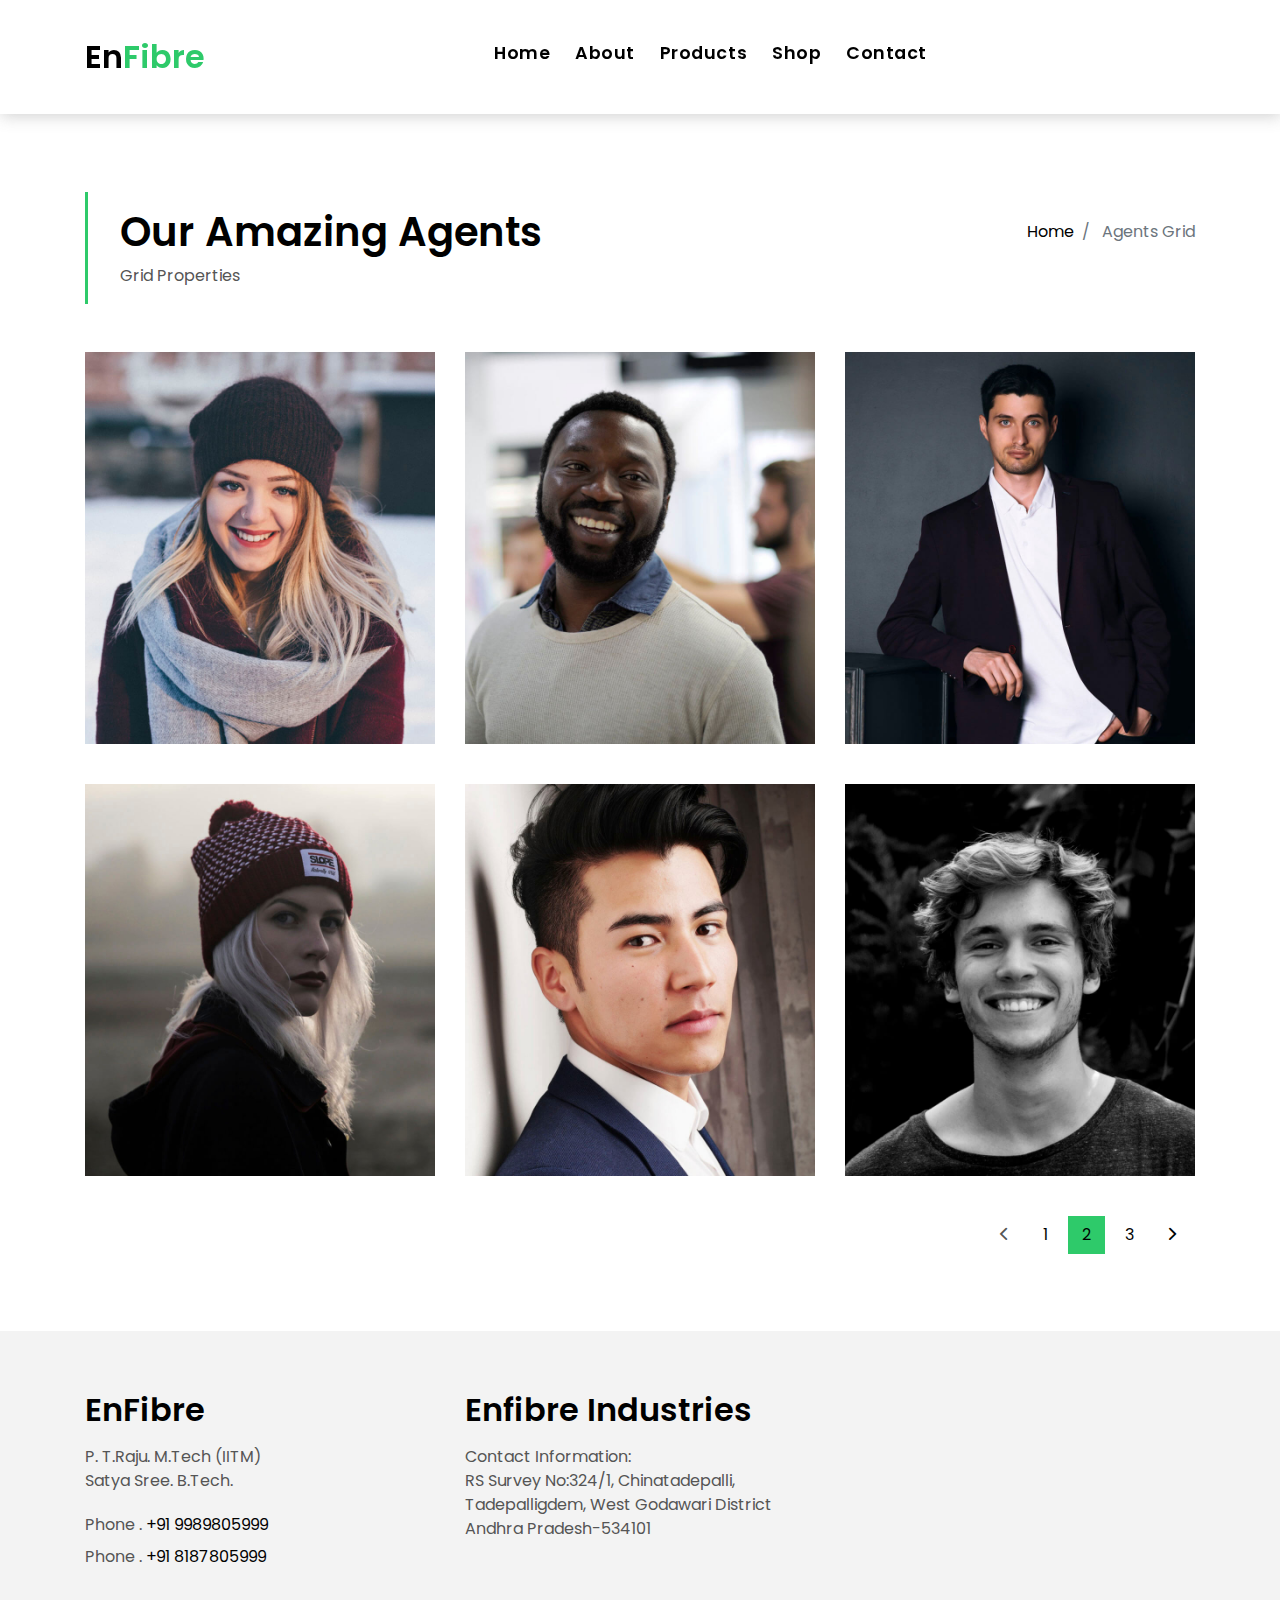
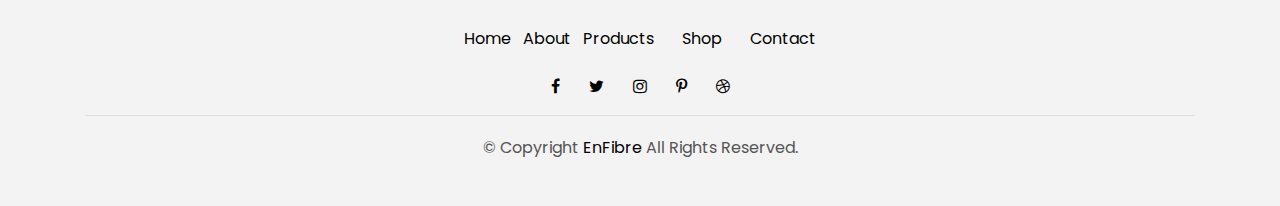
<file: agents-grid.html>
<!DOCTYPE html>
<html lang="en">
<head>
  <meta charset="utf-8">
  <title>EnFibre</title>
  <meta content="width=device-width, initial-scale=1.0" name="viewport">
  <meta content="" name="keywords">
  <meta content="" name="description">

  <!-- Favicons -->
  <link href="img/favicon.png" rel="icon">
  <link href="img/apple-touch-icon.png" rel="apple-touch-icon">

  <!-- Google Fonts -->
  <link href="https://fonts.googleapis.com/css?family=Poppins:300,400,500,600,700" rel="stylesheet">

  <!-- Bootstrap CSS File -->
  <link href="lib/bootstrap/css/bootstrap.min.css" rel="stylesheet">

  <!-- Libraries CSS Files -->
  <link href="lib/font-awesome/css/font-awesome.min.css" rel="stylesheet">
  <link href="lib/animate/animate.min.css" rel="stylesheet">
  <link href="lib/ionicons/css/ionicons.min.css" rel="stylesheet">
  <link href="lib/owlcarousel/assets/owl.carousel.min.css" rel="stylesheet">

  <!-- Main Stylesheet File -->
  <link href="css/style.css" rel="stylesheet">

  <!-- =======================================================
    Theme Name: EnFibre
    Theme URL: https://bootstrap.com/real-estate-agency-bootstrap-template/
    Author: BootstrapMade.com
    License: https://bootstrap.com/license/
  ======================================================= -->
</head>

<body>

  <div class="click-closed"></div>
  <!--/ Form Search Star 
  <div class="box-collapse">
    <div class="title-box-d">
      <h3 class="title-d">Search Property</h3>
    </div>
    <span class="close-box-collapse right-boxed ion-ios-close"></span>
    <div class="box-collapse-wrap form">
      <form class="form-a">
        <div class="row">
          <div class="col-md-12 mb-2">
            <div class="form-group">
              <label for="Type">Keyword</label>
              <input type="text" class="form-control form-control-lg form-control-a" placeholder="Keyword">
            </div>
          </div>
          <div class="col-md-6 mb-2">
            <div class="form-group">
              <label for="Type">Type</label>
              <select class="form-control form-control-lg form-control-a" id="Type">
                <option>All Type</option>
                <option>For Rent</option>
                <option>For Sale</option>
                <option>Open House</option>
              </select>
            </div>
          </div>
          <div class="col-md-6 mb-2">
            <div class="form-group">
              <label for="city">City</label>
              <select class="form-control form-control-lg form-control-a" id="city">
                <option>All City</option>
                <option>Alabama</option>
                <option>Arizona</option>
                <option>California</option>
                <option>Colorado</option>
              </select>
            </div>
          </div>
          <div class="col-md-6 mb-2">
            <div class="form-group">
              <label for="bedrooms">Bedrooms</label>
              <select class="form-control form-control-lg form-control-a" id="bedrooms">
                <option>Any</option>
                <option>01</option>
                <option>02</option>
                <option>03</option>
              </select>
            </div>
          </div>
          <div class="col-md-6 mb-2">
            <div class="form-group">
              <label for="garages">Garages</label>
              <select class="form-control form-control-lg form-control-a" id="garages">
                <option>Any</option>
                <option>01</option>
                <option>02</option>
                <option>03</option>
                <option>04</option>
              </select>
            </div>
          </div>
          <div class="col-md-6 mb-2">
            <div class="form-group">
              <label for="bathrooms">Bathrooms</label>
              <select class="form-control form-control-lg form-control-a" id="bathrooms">
                <option>Any</option>
                <option>01</option>
                <option>02</option>
                <option>03</option>
              </select>
            </div>
          </div>
          <div class="col-md-6 mb-2">
            <div class="form-group">
              <label for="price">Min Price</label>
              <select class="form-control form-control-lg form-control-a" id="price">
                <option>Unlimite</option>
                <option>$50,000</option>
                <option>$100,000</option>
                <option>$150,000</option>
                <option>$200,000</option>
              </select>
            </div>
          </div>
          <div class="col-md-12">
            <button type="submit" class="btn btn-b">Search Property</button>
          </div>
        </div>
      </form>
    </div>
  </div>
   Form Search End /-->

  <!--/ Nav Star /-->
  <nav class="navbar navbar-default navbar-trans navbar-expand-lg fixed-top">
    <div class="container">
      <button class="navbar-toggler collapsed" type="button" data-toggle="collapse" data-target="#navbarDefault"
        aria-controls="navbarDefault" aria-expanded="false" aria-label="Toggle navigation">
        <span></span>
        <span></span>
        <span></span>
      </button>
      <a class="navbar-brand text-brand" href="index.html">En<span class="color-b">Fibre</span></a>
      <!--/ <button type="button" class="btn btn-link nav-search navbar-toggle-box-collapse d-md-none" data-toggle="collapse"
        data-target="#navbarTogglerDemo01" aria-expanded="false">
        <span class="fa fa-search" aria-hidden="true"></span>
      </button> /-->
      <div class="navbar-collapse collapse justify-content-center" id="navbarDefault">
        <ul class="navbar-nav">
          <li class="nav-item">
            <a class="nav-link" href="index.html">Home</a>
          </li>
          <li class="nav-item">
            <a class="nav-link" href="about.html">About</a>
          </li>
          <li class="nav-item">
            <a class="nav-link" href="property-grid.html">Products</a>
          </li>
          <li class="nav-item">
            <a class="nav-link" href="http://buy.enfibre.in" target="_blank">Shop</a>
          </li>
         <!--/ <li class="nav-item dropdown">
            <a class="nav-link dropdown-toggle" href="#" id="navbarDropdown" role="button" data-toggle="dropdown"
              aria-haspopup="true" aria-expanded="false">
              Pages
            </a>
            <div class="dropdown-menu" aria-labelledby="navbarDropdown">
              <a class="dropdown-item" href="property-single.html">Property Single</a>
              <a class="dropdown-item" href="blog-single.html">Blog Single</a>
              <a class="dropdown-item active" href="agents-grid.html">Agents Grid</a>
              <a class="dropdown-item" href="agent-single.html">Agent Single</a>
            </div>
          </li> /-->
          <li class="nav-item">
            <a class="nav-link" href="contact.html">Contact</a>
          </li>
        </ul>
      </div>
      <!--/ <button type="button" class="btn btn-b-n navbar-toggle-box-collapse d-none d-md-block" data-toggle="collapse"
        data-target="#navbarTogglerDemo01" aria-expanded="false">
        <span class="fa fa-search" aria-hidden="true"></span>
      </button> /-->
    </div>
  </nav>
  <!--/ Nav End /-->

  <!--/ Intro Single star /-->
  <section class="intro-single">
    <div class="container">
      <div class="row">
        <div class="col-md-12 col-lg-8">
          <div class="title-single-box">
            <h1 class="title-single">Our Amazing Agents</h1>
            <span class="color-text-a">Grid Properties</span>
          </div>
        </div>
        <div class="col-md-12 col-lg-4">
          <nav aria-label="breadcrumb" class="breadcrumb-box d-flex justify-content-lg-end">
            <ol class="breadcrumb">
              <li class="breadcrumb-item">
                <a href="index.html">Home</a>
              </li>
              <li class="breadcrumb-item active" aria-current="page">
                Agents Grid
              </li>
            </ol>
          </nav>
        </div>
      </div>
    </div>
  </section>
  <!--/ Intro Single End /-->

  <!--/ Agents Grid Star /-->
  <section class="agents-grid grid">
    <div class="container">
      <div class="row">
        <div class="col-md-4">
          <div class="card-box-d">
            <div class="card-img-d">
              <img src="img/agent-4.jpg" alt="" class="img-d img-fluid">
            </div>
            <div class="card-overlay card-overlay-hover">
              <div class="card-header-d">
                <div class="card-title-d align-self-center">
                  <h3 class="title-d">
                    <a href="#" class="link-two">Margaret Sotillo
                      <br> Escala</a>
                  </h3>
                </div>
              </div>
              <div class="card-body-d">
                <p class="content-d color-text-a">
                  Sed porttitor lectus nibh, Cras ultricies ligula sed magna dictum porta two.
                </p>
                <div class="info-agents color-a">
                  <p>
                    <strong>Phone: </strong> +54 356 945234</p>
                  <p>
                    <strong>Email: </strong> agents@example.com</p>
                </div>
              </div>
              <div class="card-footer-d">
                <div class="socials-footer d-flex justify-content-center">
                  <ul class="list-inline">
                    <li class="list-inline-item">
                      <a href="#" class="link-one">
                        <i class="fa fa-facebook" aria-hidden="true"></i>
                      </a>
                    </li>
                    <li class="list-inline-item">
                      <a href="#" class="link-one">
                        <i class="fa fa-twitter" aria-hidden="true"></i>
                      </a>
                    </li>
                    <li class="list-inline-item">
                      <a href="#" class="link-one">
                        <i class="fa fa-instagram" aria-hidden="true"></i>
                      </a>
                    </li>
                    <li class="list-inline-item">
                      <a href="#" class="link-one">
                        <i class="fa fa-pinterest-p" aria-hidden="true"></i>
                      </a>
                    </li>
                    <li class="list-inline-item">
                      <a href="#" class="link-one">
                        <i class="fa fa-dribbble" aria-hidden="true"></i>
                      </a>
                    </li>
                  </ul>
                </div>
              </div>
            </div>
          </div>
        </div>
        <div class="col-md-4">
          <div class="card-box-d">
            <div class="card-img-d">
              <img src="img/agent-2.jpg" alt="" class="img-d img-fluid">
            </div>
            <div class="card-overlay card-overlay-hover">
              <div class="card-header-d">
                <div class="card-title-d align-self-center">
                  <h3 class="title-d">
                    <a href="#" class="link-two">Margaret Sotillo
                      <br> Escala</a>
                  </h3>
                </div>
              </div>
              <div class="card-body-d">
                <p class="content-d color-text-a">
                  Sed porttitor lectus nibh, Cras ultricies ligula sed magna dictum porta two.
                </p>
                <div class="info-agents color-a">
                  <p>
                    <strong>Phone: </strong> +54 356 945234</p>
                  <p>
                    <strong>Email: </strong> agents@example.com</p>
                </div>
              </div>
              <div class="card-footer-d">
                <div class="socials-footer d-flex justify-content-center">
                  <ul class="list-inline">
                    <li class="list-inline-item">
                      <a href="#" class="link-one">
                        <i class="fa fa-facebook" aria-hidden="true"></i>
                      </a>
                    </li>
                    <li class="list-inline-item">
                      <a href="#" class="link-one">
                        <i class="fa fa-twitter" aria-hidden="true"></i>
                      </a>
                    </li>
                    <li class="list-inline-item">
                      <a href="#" class="link-one">
                        <i class="fa fa-instagram" aria-hidden="true"></i>
                      </a>
                    </li>
                    <li class="list-inline-item">
                      <a href="#" class="link-one">
                        <i class="fa fa-pinterest-p" aria-hidden="true"></i>
                      </a>
                    </li>
                    <li class="list-inline-item">
                      <a href="#" class="link-one">
                        <i class="fa fa-dribbble" aria-hidden="true"></i>
                      </a>
                    </li>
                  </ul>
                </div>
              </div>
            </div>
          </div>
        </div>
        <div class="col-md-4">
          <div class="card-box-d">
            <div class="card-img-d">
              <img src="img/agent-3.jpg" alt="" class="img-d img-fluid">
            </div>
            <div class="card-overlay card-overlay-hover">
              <div class="card-header-d">
                <div class="card-title-d align-self-center">
                  <h3 class="title-d">
                    <a href="#" class="link-two">Margaret Sotillo
                      <br> Escala</a>
                  </h3>
                </div>
              </div>
              <div class="card-body-d">
                <p class="content-d color-text-a">
                  Sed porttitor lectus nibh, Cras ultricies ligula sed magna dictum porta two.
                </p>
                <div class="info-agents color-a">
                  <p>
                    <strong>Phone: </strong> +54 356 945234</p>
                  <p>
                    <strong>Email: </strong> agents@example.com</p>
                </div>
              </div>
              <div class="card-footer-d">
                <div class="socials-footer d-flex justify-content-center">
                  <ul class="list-inline">
                    <li class="list-inline-item">
                      <a href="#" class="link-one">
                        <i class="fa fa-facebook" aria-hidden="true"></i>
                      </a>
                    </li>
                    <li class="list-inline-item">
                      <a href="#" class="link-one">
                        <i class="fa fa-twitter" aria-hidden="true"></i>
                      </a>
                    </li>
                    <li class="list-inline-item">
                      <a href="#" class="link-one">
                        <i class="fa fa-instagram" aria-hidden="true"></i>
                      </a>
                    </li>
                    <li class="list-inline-item">
                      <a href="#" class="link-one">
                        <i class="fa fa-pinterest-p" aria-hidden="true"></i>
                      </a>
                    </li>
                    <li class="list-inline-item">
                      <a href="#" class="link-one">
                        <i class="fa fa-dribbble" aria-hidden="true"></i>
                      </a>
                    </li>
                  </ul>
                </div>
              </div>
            </div>
          </div>
        </div>
        <div class="col-md-4">
          <div class="card-box-d">
            <div class="card-img-d">
              <img src="img/agent-5.jpg" alt="" class="img-d img-fluid">
            </div>
            <div class="card-overlay card-overlay-hover">
              <div class="card-header-d">
                <div class="card-title-d align-self-center">
                  <h3 class="title-d">
                    <a href="#" class="link-two">Margaret Sotillo
                      <br> Escala</a>
                  </h3>
                </div>
              </div>
              <div class="card-body-d">
                <p class="content-d color-text-a">
                  Sed porttitor lectus nibh, Cras ultricies ligula sed magna dictum porta two.
                </p>
                <div class="info-agents color-a">
                  <p>
                    <strong>Phone: </strong> +54 356 945234</p>
                  <p>
                    <strong>Email: </strong> agents@example.com</p>
                </div>
              </div>
              <div class="card-footer-d">
                <div class="socials-footer d-flex justify-content-center">
                  <ul class="list-inline">
                    <li class="list-inline-item">
                      <a href="#" class="link-one">
                        <i class="fa fa-facebook" aria-hidden="true"></i>
                      </a>
                    </li>
                    <li class="list-inline-item">
                      <a href="#" class="link-one">
                        <i class="fa fa-twitter" aria-hidden="true"></i>
                      </a>
                    </li>
                    <li class="list-inline-item">
                      <a href="#" class="link-one">
                        <i class="fa fa-instagram" aria-hidden="true"></i>
                      </a>
                    </li>
                    <li class="list-inline-item">
                      <a href="#" class="link-one">
                        <i class="fa fa-pinterest-p" aria-hidden="true"></i>
                      </a>
                    </li>
                    <li class="list-inline-item">
                      <a href="#" class="link-one">
                        <i class="fa fa-dribbble" aria-hidden="true"></i>
                      </a>
                    </li>
                  </ul>
                </div>
              </div>
            </div>
          </div>
        </div>
        <div class="col-md-4">
          <div class="card-box-d">
            <div class="card-img-d">
              <img src="img/agent-1.jpg" alt="" class="img-d img-fluid">
            </div>
            <div class="card-overlay card-overlay-hover">
              <div class="card-header-d">
                <div class="card-title-d align-self-center">
                  <h3 class="title-d">
                    <a href="#" class="link-two">Margaret Sotillo
                      <br> Escala</a>
                  </h3>
                </div>
              </div>
              <div class="card-body-d">
                <p class="content-d color-text-a">
                  Sed porttitor lectus nibh, Cras ultricies ligula sed magna dictum porta two.
                </p>
                <div class="info-agents color-a">
                  <p>
                    <strong>Phone: </strong> +54 356 945234</p>
                  <p>
                    <strong>Email: </strong> agents@example.com</p>
                </div>
              </div>
              <div class="card-footer-d">
                <div class="socials-footer d-flex justify-content-center">
                  <ul class="list-inline">
                    <li class="list-inline-item">
                      <a href="#" class="link-one">
                        <i class="fa fa-facebook" aria-hidden="true"></i>
                      </a>
                    </li>
                    <li class="list-inline-item">
                      <a href="#" class="link-one">
                        <i class="fa fa-twitter" aria-hidden="true"></i>
                      </a>
                    </li>
                    <li class="list-inline-item">
                      <a href="#" class="link-one">
                        <i class="fa fa-instagram" aria-hidden="true"></i>
                      </a>
                    </li>
                    <li class="list-inline-item">
                      <a href="#" class="link-one">
                        <i class="fa fa-pinterest-p" aria-hidden="true"></i>
                      </a>
                    </li>
                    <li class="list-inline-item">
                      <a href="#" class="link-one">
                        <i class="fa fa-dribbble" aria-hidden="true"></i>
                      </a>
                    </li>
                  </ul>
                </div>
              </div>
            </div>
          </div>
        </div>
        <div class="col-md-4">
          <div class="card-box-d">
            <div class="card-img-d">
              <img src="img/agent-6.jpg" alt="" class="img-d img-fluid">
            </div>
            <div class="card-overlay card-overlay-hover">
              <div class="card-header-d">
                <div class="card-title-d align-self-center">
                  <h3 class="title-d">
                    <a href="#" class="link-two">Margaret Sotillo
                      <br> Escala</a>
                  </h3>
                </div>
              </div>
              <div class="card-body-d">
                <p class="content-d color-text-a">
                  Sed porttitor lectus nibh, Cras ultricies ligula sed magna dictum porta two.
                </p>
                <div class="info-agents color-a">
                  <p>
                    <strong>Phone: </strong> +54 356 945234</p>
                  <p>
                    <strong>Email: </strong> agents@example.com</p>
                </div>
              </div>
              <div class="card-footer-d">
                <div class="socials-footer d-flex justify-content-center">
                  <ul class="list-inline">
                    <li class="list-inline-item">
                      <a href="#" class="link-one">
                        <i class="fa fa-facebook" aria-hidden="true"></i>
                      </a>
                    </li>
                    <li class="list-inline-item">
                      <a href="#" class="link-one">
                        <i class="fa fa-twitter" aria-hidden="true"></i>
                      </a>
                    </li>
                    <li class="list-inline-item">
                      <a href="#" class="link-one">
                        <i class="fa fa-instagram" aria-hidden="true"></i>
                      </a>
                    </li>
                    <li class="list-inline-item">
                      <a href="#" class="link-one">
                        <i class="fa fa-pinterest-p" aria-hidden="true"></i>
                      </a>
                    </li>
                    <li class="list-inline-item">
                      <a href="#" class="link-one">
                        <i class="fa fa-dribbble" aria-hidden="true"></i>
                      </a>
                    </li>
                  </ul>
                </div>
              </div>
            </div>
          </div>
        </div>
      </div>
      <div class="row">
        <div class="col-sm-12">
          <nav class="pagination-a">
            <ul class="pagination justify-content-end">
              <li class="page-item disabled">
                <a class="page-link" href="#" tabindex="-1">
                  <span class="ion-ios-arrow-back"></span>
                </a>
              </li>
              <li class="page-item">
                <a class="page-link" href="#">1</a>
              </li>
              <li class="page-item active">
                <a class="page-link" href="#">2</a>
              </li>
              <li class="page-item">
                <a class="page-link" href="#">3</a>
              </li>
              <li class="page-item next">
                <a class="page-link" href="#">
                  <span class="ion-ios-arrow-forward"></span>
                </a>
              </li>
            </ul>
          </nav>
        </div>
      </div>
    </div>
  </section>
  <!--/ Agents Grid End /-->

  
  <!--/ footer Star /-->
  <section class="section-footer">
    <div class="container">
      <div class="row">
        <div class="col-sm-12 col-md-4">
          <div class="widget-a">
            <div class="w-header-a">
              <h3 class="w-title-a text-brand">EnFibre</h3>
            </div>
            <div class="w-body-a">
              <p class="w-text-a color-text-a">
                P. T.Raju. M.Tech (IITM) <br />
                Satya Sree. B.Tech.
              </p>
            </div>
            <div class="w-footer-a">
              <ul class="list-unstyled">
               <!--/ <li class="color-a">
                  <span class="color-text-a">Email .</span> contact@example.com</li> /-->
                <li class="color-a">
                  <span class="color-text-a">Phone .</span> +91 9989805999</li>
                <li class="color-a">
                    <span class="color-text-a">Phone .</span> +91 8187805999</li>
              </ul>
            </div>
          </div>
        </div>
        <div class="col-sm-12 col-md-4 section-md-t3">
          <div class="widget-a">
            <div class="w-header-a">
              <h3 class="w-title-a text-brand">Enfibre Industries</h3>
            </div>
            <p class="w-text-a color-text-a">
              Contact Information:<br />
              RS Survey No:324/1, Chinatadepalli, <br />
              Tadepalligdem, West Godawari District <br />
              Andhra Pradesh-534101 <br />
            </p>
            <!--/ <div class="w-body-a">
              <div class="w-body-a">
                <ul class="list-unstyled">
                  <li class="item-list-a">
                    <i class="fa fa-angle-right"></i> <a href="#">Site Map</a>
                  </li>
                  <li class="item-list-a">
                    <i class="fa fa-angle-right"></i> <a href="#">Legal</a>
                  </li>
                  <li class="item-list-a">
                    <i class="fa fa-angle-right"></i> <a href="#">Agent Admin</a>
                  </li>
                  <li class="item-list-a">
                    <i class="fa fa-angle-right"></i> <a href="#">Careers</a>
                  </li>
                  <li class="item-list-a">
                    <i class="fa fa-angle-right"></i> <a href="#">Affiliate</a>
                  </li>
                  <li class="item-list-a">
                    <i class="fa fa-angle-right"></i> <a href="#">Privacy Policy</a>
                  </li>
                </ul>
              </div>
            </div> /-->
          </div>
        </div>
        <!--/ <div class="col-sm-12 col-md-4 section-md-t3">
          <div class="widget-a">
            <div class="w-header-a">
              <h3 class="w-title-a text-brand">International sites</h3>
            </div>
            <div class="w-body-a">
              <ul class="list-unstyled">
                <li class="item-list-a">
                  <i class="fa fa-angle-right"></i> <a href="#">Venezuela</a>
                </li>
                <li class="item-list-a">
                  <i class="fa fa-angle-right"></i> <a href="#">China</a>
                </li>
                <li class="item-list-a">
                  <i class="fa fa-angle-right"></i> <a href="#">Hong Kong</a>
                </li>
                <li class="item-list-a">
                  <i class="fa fa-angle-right"></i> <a href="#">Argentina</a>
                </li>
                <li class="item-list-a">
                  <i class="fa fa-angle-right"></i> <a href="#">Singapore</a>
                </li>
                <li class="item-list-a">
                  <i class="fa fa-angle-right"></i> <a href="#">Philippines</a>
                </li>
              </ul>
            </div>
          </div>
        </div> /-->
      </div>
    </div>
  </section>
  <footer>
    <div class="container">
      <div class="row">
        <div class="col-md-12">
          <nav class="nav-footer">
            <ul class="list-inline">
              <li class="list-inline-item">
                <a href="index.html">Home</a>
              </li>
              <li class="list-inline-item">
                <a href="about.html">About</a>
              </li>
              <li class="list-inline-item">
                <a href="property-grid.html">Products</a>
              </li>
              <li class="list-inline-item">
                <a class="nav-link" href="http://buy.enfibre.in" target="_blank">Shop</a>
              </li>
              <li class="list-inline-item">
                <a href="contact.html">Contact</a>
              </li>
            </ul>
          </nav>
          <div class="socials-a">
            <ul class="list-inline">
              <li class="list-inline-item">
                <a href="#">
                  <i class="fa fa-facebook" aria-hidden="true"></i>
                </a>
              </li>
              <li class="list-inline-item">
                <a href="#">
                  <i class="fa fa-twitter" aria-hidden="true"></i>
                </a>
              </li>
              <li class="list-inline-item">
                <a href="#">
                  <i class="fa fa-instagram" aria-hidden="true"></i>
                </a>
              </li>
              <li class="list-inline-item">
                <a href="#">
                  <i class="fa fa-pinterest-p" aria-hidden="true"></i>
                </a>
              </li>
              <li class="list-inline-item">
                <a href="#">
                  <i class="fa fa-dribbble" aria-hidden="true"></i>
                </a>
              </li>
            </ul>
          </div>
          <div class="copyright-footer">
            <p class="copyright color-text-a">
              &copy; Copyright
              <span class="color-a">EnFibre</span> All Rights Reserved.
            </p>
          </div>
          <div class="credits">
            <!--
              All the links in the footer should remain intact.
              You can delete the links only if you purchased the pro version.
              Licensing information: https://bootstrap.com/license/
              Purchase the pro version with working PHP/AJAX contact form: https://bootstrap.com/buy/?theme=EnFibre
            
            Designed by <a href="https://bootstrap.com/">Bootstrap</a> -->
          </div>
        </div>
      </div>
    </div>
  </footer>
  <!--/ Footer End /-->


  <a href="#" class="back-to-top"><i class="fa fa-chevron-up"></i></a>
  <div id="preloader"></div>

  <!-- JavaScript Libraries -->
  <script src="lib/jquery/jquery.min.js"></script>
  <script src="lib/jquery/jquery-migrate.min.js"></script>
  <script src="lib/popper/popper.min.js"></script>
  <script src="lib/bootstrap/js/bootstrap.min.js"></script>
  <script src="lib/easing/easing.min.js"></script>
  <script src="lib/owlcarousel/owl.carousel.min.js"></script>
  <script src="lib/scrollreveal/scrollreveal.min.js"></script>
  <!-- Contact Form JavaScript File -->
  <script src="contactform/contactform.js"></script>

  <!-- Template Main Javascript File -->
  <script src="js/main.js"></script>

</body>
</html>
</file>
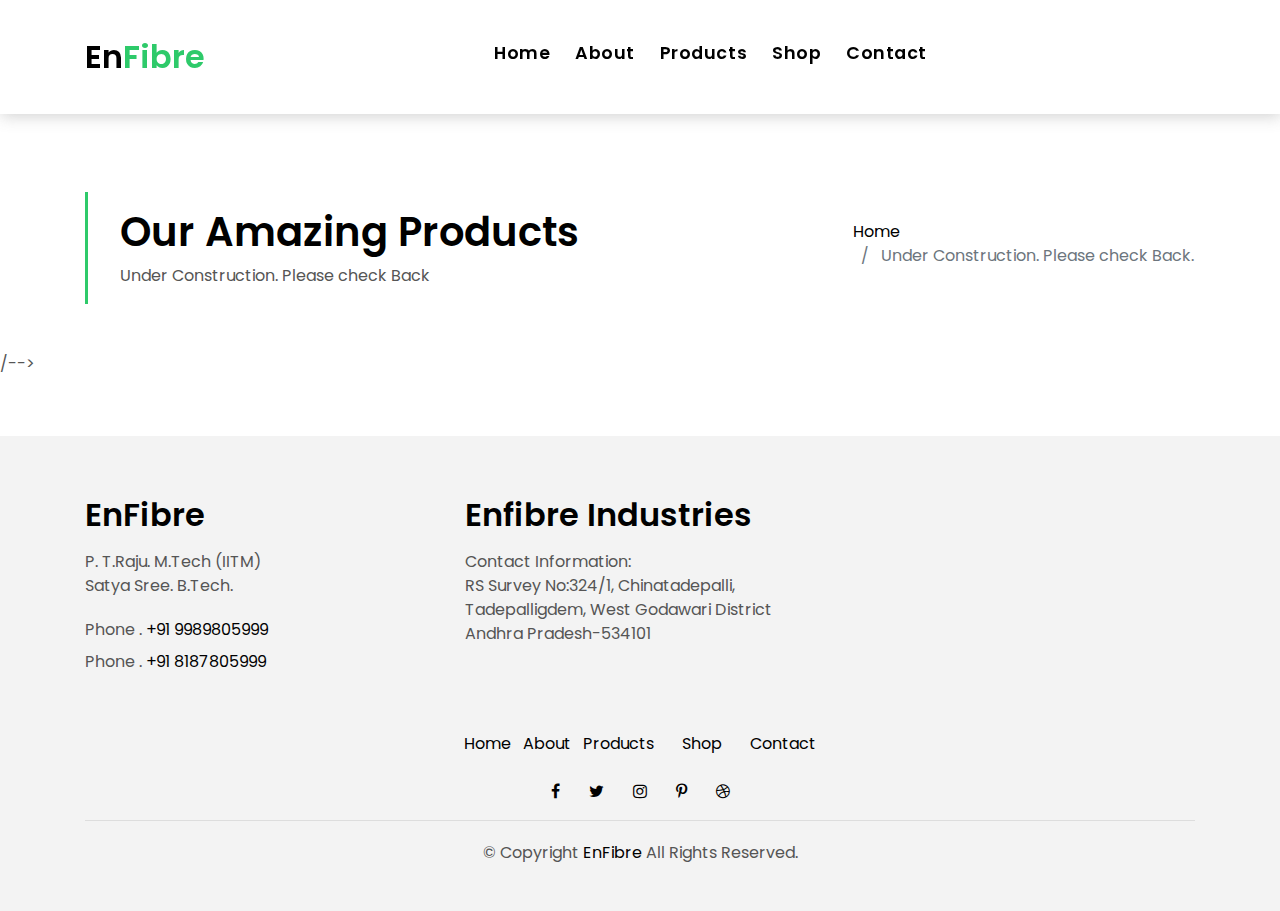
<file: blog-grid.html>
<!DOCTYPE html>
<html lang="en">
<head>
  <meta charset="utf-8">
  <title>EnFibre</title>
  <meta content="width=device-width, initial-scale=1.0" name="viewport">
  <meta content="" name="keywords">
  <meta content="" name="description">

  <!-- Favicons -->
  <link href="img/favicon.png" rel="icon">
  <link href="img/apple-touch-icon.png" rel="apple-touch-icon">

  <!-- Google Fonts -->
  <link href="https://fonts.googleapis.com/css?family=Poppins:300,400,500,600,700" rel="stylesheet">

  <!-- Bootstrap CSS File -->
  <link href="lib/bootstrap/css/bootstrap.min.css" rel="stylesheet">

  <!-- Libraries CSS Files -->
  <link href="lib/font-awesome/css/font-awesome.min.css" rel="stylesheet">
  <link href="lib/animate/animate.min.css" rel="stylesheet">
  <link href="lib/ionicons/css/ionicons.min.css" rel="stylesheet">
  <link href="lib/owlcarousel/assets/owl.carousel.min.css" rel="stylesheet">

  <!-- Main Stylesheet File -->
  <link href="css/style.css" rel="stylesheet">

  <!-- =======================================================
    Theme Name: EnFibre
    Theme URL: https://bootstrap.com/real-estate-agency-bootstrap-template/
    Author: BootstrapMade.com
    License: https://bootstrap.com/license/
  ======================================================= -->
</head>

<body>

  <div class="click-closed"></div>
  <!--/ Form Search Star 
  <div class="box-collapse">
    <div class="title-box-d">
      <h3 class="title-d">Search Property</h3>
    </div>
    <span class="close-box-collapse right-boxed ion-ios-close"></span>
    <div class="box-collapse-wrap form">
      <form class="form-a">
        <div class="row">
          <div class="col-md-12 mb-2">
            <div class="form-group">
              <label for="Type">Keyword</label>
              <input type="text" class="form-control form-control-lg form-control-a" placeholder="Keyword">
            </div>
          </div>
          <div class="col-md-6 mb-2">
            <div class="form-group">
              <label for="Type">Type</label>
              <select class="form-control form-control-lg form-control-a" id="Type">
                <option>All Type</option>
                <option>For Rent</option>
                <option>For Sale</option>
                <option>Open House</option>
              </select>
            </div>
          </div>
          <div class="col-md-6 mb-2">
            <div class="form-group">
              <label for="city">City</label>
              <select class="form-control form-control-lg form-control-a" id="city">
                <option>All City</option>
                <option>Alabama</option>
                <option>Arizona</option>
                <option>California</option>
                <option>Colorado</option>
              </select>
            </div>
          </div>
          <div class="col-md-6 mb-2">
            <div class="form-group">
              <label for="bedrooms">Bedrooms</label>
              <select class="form-control form-control-lg form-control-a" id="bedrooms">
                <option>Any</option>
                <option>01</option>
                <option>02</option>
                <option>03</option>
              </select>
            </div>
          </div>
          <div class="col-md-6 mb-2">
            <div class="form-group">
              <label for="garages">Garages</label>
              <select class="form-control form-control-lg form-control-a" id="garages">
                <option>Any</option>
                <option>01</option>
                <option>02</option>
                <option>03</option>
                <option>04</option>
              </select>
            </div>
          </div>
          <div class="col-md-6 mb-2">
            <div class="form-group">
              <label for="bathrooms">Bathrooms</label>
              <select class="form-control form-control-lg form-control-a" id="bathrooms">
                <option>Any</option>
                <option>01</option>
                <option>02</option>
                <option>03</option>
              </select>
            </div>
          </div>
          <div class="col-md-6 mb-2">
            <div class="form-group">
              <label for="price">Min Price</label>
              <select class="form-control form-control-lg form-control-a" id="price">
                <option>Unlimite</option>
                <option>$50,000</option>
                <option>$100,000</option>
                <option>$150,000</option>
                <option>$200,000</option>
              </select>
            </div>
          </div>
          <div class="col-md-12">
            <button type="submit" class="btn btn-b">Search Property</button>
          </div>
        </div>
      </form>
    </div>
  </div>
  Form Search End /-->

  <!--/ Nav Star /-->
  <nav class="navbar navbar-default navbar-trans navbar-expand-lg fixed-top">
    <div class="container">
      <button class="navbar-toggler collapsed" type="button" data-toggle="collapse" data-target="#navbarDefault"
        aria-controls="navbarDefault" aria-expanded="false" aria-label="Toggle navigation">
        <span></span>
        <span></span>
        <span></span>
      </button>
      <a class="navbar-brand text-brand" href="index.html">En<span class="color-b">Fibre</span></a>
     <!--/ <button type="button" class="btn btn-link nav-search navbar-toggle-box-collapse d-md-none" data-toggle="collapse"
        data-target="#navbarTogglerDemo01" aria-expanded="false">
        <span class="fa fa-search" aria-hidden="true"></span>
      </button> /-->
      <div class="navbar-collapse collapse justify-content-center" id="navbarDefault">
        <ul class="navbar-nav">
          <li class="nav-item">
            <a class="nav-link" href="index.html">Home</a>
          </li>
          <li class="nav-item">
            <a class="nav-link" href="about.html">About</a>
          </li>
          <li class="nav-item">
            <a class="nav-link" href="property-grid.html">Products</a>
          </li>
          <li class="nav-item">
            <a class="nav-link" href="http://buy.enfibre.in" target="_blank">Shop</a>
          </li>
        <!--/  <li class="nav-item dropdown">
            <a class="nav-link dropdown-toggle" href="#" id="navbarDropdown" role="button" data-toggle="dropdown"
              aria-haspopup="true" aria-expanded="false">
              Pages
            </a>
            <div class="dropdown-menu" aria-labelledby="navbarDropdown">
              <a class="dropdown-item" href="property-single.html">Property Single</a>
              <a class="dropdown-item" href="blog-single.html">Blog Single</a>
              <a class="dropdown-item" href="agents-grid.html">Agents Grid</a>
              <a class="dropdown-item" href="agent-single.html">Agent Single</a>
            </div>
          </li> /-->
          <li class="nav-item">
            <a class="nav-link" href="contact.html">Contact</a>
          </li>
        </ul>
      </div>
      <!--/ <button type="button" class="btn btn-b-n navbar-toggle-box-collapse d-none d-md-block" data-toggle="collapse"
        data-target="#navbarTogglerDemo01" aria-expanded="false">
        <span class="fa fa-search" aria-hidden="true"></span>
      </button> /-->
    </div>
  </nav>
  <!--/ Nav End /-->

  <!--/ Intro Single star /-->
  <section class="intro-single">
    <div class="container">
      <div class="row">
        <div class="col-md-12 col-lg-8">
          <div class="title-single-box">
            <h1 class="title-single">Our Amazing Products</h1>
            <span class="color-text-a">Under Construction. Please check Back</span>
          </div>
        </div>
        <div class="col-md-12 col-lg-4">
          <nav aria-label="breadcrumb" class="breadcrumb-box d-flex justify-content-lg-end">
            <ol class="breadcrumb">
              <li class="breadcrumb-item">
                <a href="index.html">Home</a>
              </li>
              <li class="breadcrumb-item active" aria-current="page">
                Under Construction. Please check Back.
              </li>
            </ol>
          </nav>
        </div>
      </div>
    </div>
  </section>
  <!--/ Intro Single End /-->

  <!--/ News Grid Star 
  <section class="news-grid grid">
    <div class="container">
      <div class="row">
        <div class="col-md-4">
          <div class="card-box-b card-shadow news-box">
            <div class="img-box-b">
              <img src="img/post-1.jpg" alt="" class="img-b img-fluid">
            </div>
            <div class="card-overlay">
              <div class="card-header-b">
                <div class="card-category-b">
                  <a href="#" class="category-b">Travel</a>
                </div>
                <div class="card-title-b">
                  <h2 class="title-2">
                    <a href="blog-single.html">Travel is comming
                      <br> new</a>
                  </h2>
                </div>
                <div class="card-date">
                  <span class="date-b">18 Sep. 2017</span>
                </div>
              </div>
            </div>
          </div>
        </div>
        <div class="col-md-4">
          <div class="card-box-b card-shadow news-box">
            <div class="img-box-b">
              <img src="img/post-2.jpg" alt="" class="img-b img-fluid">
            </div>
            <div class="card-overlay">
              <div class="card-header-b">
                <div class="card-category-b">
                  <a href="blog-single.html" class="category-b">Travel</a>
                </div>
                <div class="card-title-b">
                  <h2 class="title-2">
                    <a href="blog-single.html">Travel is comming
                      <br> new</a>
                  </h2>
                </div>
                <div class="card-date">
                  <span class="date-b">18 Sep. 2017</span>
                </div>
              </div>
            </div>
          </div>
        </div>
        <div class="col-md-4">
          <div class="card-box-b card-shadow news-box">
            <div class="img-box-b">
              <img src="img/post-3.jpg" alt="" class="img-b img-fluid">
            </div>
            <div class="card-overlay">
              <div class="card-header-b">
                <div class="card-category-b">
                  <a href="#" class="category-b">Travel</a>
                </div>
                <div class="card-title-b">
                  <h2 class="title-2">
                    <a href="blog-single.html">Travel is comming
                      <br> new</a>
                  </h2>
                </div>
                <div class="card-date">
                  <span class="date-b">18 Sep. 2017</span>
                </div>
              </div>
            </div>
          </div>
        </div>
        <div class="col-md-4">
          <div class="card-box-b card-shadow news-box">
            <div class="img-box-b">
              <img src="img/post-4.jpg" alt="" class="img-b img-fluid">
            </div>
            <div class="card-overlay">
              <div class="card-header-b">
                <div class="card-category-b">
                  <a href="#" class="category-b">Travel</a>
                </div>
                <div class="card-title-b">
                  <h2 class="title-2">
                    <a href="blog-single.html">Travel is comming
                      <br> new</a>
                  </h2>
                </div>
                <div class="card-date">
                  <span class="date-b">18 Sep. 2017</span>
                </div>
              </div>
            </div>
          </div>
        </div>
        <div class="col-md-4">
          <div class="card-box-b card-shadow news-box">
            <div class="img-box-b">
              <img src="img/post-5.jpg" alt="" class="img-b img-fluid">
            </div>
            <div class="card-overlay">
              <div class="card-header-b">
                <div class="card-category-b">
                  <a href="#" class="category-b">Travel</a>
                </div>
                <div class="card-title-b">
                  <h2 class="title-2">
                    <a href="blog-single.html">Travel is comming
                      <br> new</a>
                  </h2>
                </div>
                <div class="card-date">
                  <span class="date-b">18 Sep. 2017</span>
                </div>
              </div>
            </div>
          </div>
        </div>
        <div class="col-md-4">
          <div class="card-box-b card-shadow news-box">
            <div class="img-box-b">
              <img src="img/post-6.jpg" alt="" class="img-b img-fluid">
            </div>
            <div class="card-overlay">
              <div class="card-header-b">
                <div class="card-category-b">
                  <a href="#" class="category-b">Travel</a>
                </div>
                <div class="card-title-b">
                  <h2 class="title-2">
                    <a href="blog-single.html">Travel is comming
                      <br> new</a>
                  </h2>
                </div>
                <div class="card-date">
                  <span class="date-b">18 Sep. 2017</span>
                </div>
              </div>
            </div>
          </div>
        </div>
      </div>
      <div class="row">
        <div class="col-sm-12">
          <nav class="pagination-a">
            <ul class="pagination justify-content-end">
              <li class="page-item disabled">
                <a class="page-link" href="#" tabindex="-1">
                  <span class="ion-ios-arrow-back"></span>
                </a>
              </li>
              <li class="page-item">
                <a class="page-link" href="#">1</a>
              </li>
              <li class="page-item active">
                <a class="page-link" href="#">2</a>
              </li>
              <li class="page-item">
                <a class="page-link" href="#">3</a>
              </li>
              <li class="page-item next">
                <a class="page-link" href="#">
                  <span class="ion-ios-arrow-forward"></span>
                </a>
              </li>
            </ul>
          </nav>
        </div>
      </div>
    </div>
  </section>
   News Grid End /--> /-->

 
  <!--/ footer Star /-->
  <section class="section-footer">
    <div class="container">
      <div class="row">
        <div class="col-sm-12 col-md-4">
          <div class="widget-a">
            <div class="w-header-a">
              <h3 class="w-title-a text-brand">EnFibre</h3>
            </div>
            <div class="w-body-a">
              <p class="w-text-a color-text-a">
                P. T.Raju. M.Tech (IITM) <br />
                Satya Sree. B.Tech.
              </p>
            </div>
            <div class="w-footer-a">
              <ul class="list-unstyled">
               <!--/ <li class="color-a">
                  <span class="color-text-a">Email .</span> contact@example.com</li> /-->
                <li class="color-a">
                  <span class="color-text-a">Phone .</span> +91 9989805999</li>
                <li class="color-a">
                    <span class="color-text-a">Phone .</span> +91 8187805999</li>
              </ul>
            </div>
          </div>
        </div>
        <div class="col-sm-12 col-md-4 section-md-t3">
          <div class="widget-a">
            <div class="w-header-a">
              <h3 class="w-title-a text-brand">Enfibre Industries</h3>
            </div>
            <p class="w-text-a color-text-a">
              Contact Information:<br />
              RS Survey No:324/1, Chinatadepalli, <br />
              Tadepalligdem, West Godawari District <br />
              Andhra Pradesh-534101 <br />
            </p>
            <!--/ <div class="w-body-a">
              <div class="w-body-a">
                <ul class="list-unstyled">
                  <li class="item-list-a">
                    <i class="fa fa-angle-right"></i> <a href="#">Site Map</a>
                  </li>
                  <li class="item-list-a">
                    <i class="fa fa-angle-right"></i> <a href="#">Legal</a>
                  </li>
                  <li class="item-list-a">
                    <i class="fa fa-angle-right"></i> <a href="#">Agent Admin</a>
                  </li>
                  <li class="item-list-a">
                    <i class="fa fa-angle-right"></i> <a href="#">Careers</a>
                  </li>
                  <li class="item-list-a">
                    <i class="fa fa-angle-right"></i> <a href="#">Affiliate</a>
                  </li>
                  <li class="item-list-a">
                    <i class="fa fa-angle-right"></i> <a href="#">Privacy Policy</a>
                  </li>
                </ul>
              </div>
            </div> /-->
          </div>
        </div>
        <!--/ <div class="col-sm-12 col-md-4 section-md-t3">
          <div class="widget-a">
            <div class="w-header-a">
              <h3 class="w-title-a text-brand">International sites</h3>
            </div>
            <div class="w-body-a">
              <ul class="list-unstyled">
                <li class="item-list-a">
                  <i class="fa fa-angle-right"></i> <a href="#">Venezuela</a>
                </li>
                <li class="item-list-a">
                  <i class="fa fa-angle-right"></i> <a href="#">China</a>
                </li>
                <li class="item-list-a">
                  <i class="fa fa-angle-right"></i> <a href="#">Hong Kong</a>
                </li>
                <li class="item-list-a">
                  <i class="fa fa-angle-right"></i> <a href="#">Argentina</a>
                </li>
                <li class="item-list-a">
                  <i class="fa fa-angle-right"></i> <a href="#">Singapore</a>
                </li>
                <li class="item-list-a">
                  <i class="fa fa-angle-right"></i> <a href="#">Philippines</a>
                </li>
              </ul>
            </div>
          </div>
        </div> /-->
      </div>
    </div>
  </section>
  <footer>
    <div class="container">
      <div class="row">
        <div class="col-md-12">
          <nav class="nav-footer">
            <ul class="list-inline">
              <li class="list-inline-item">
                <a href="index.html">Home</a>
              </li>
              <li class="list-inline-item">
                <a href="about.html">About</a>
              </li>
              <li class="list-inline-item">
                <a href="property-grid.html">Products</a>
              </li>
              <li class="list-inline-item">
                <a class="nav-link" href="http://buy.enfibre.in" target="_blank">Shop</a>
              </li>
              <li class="list-inline-item">
                <a href="contact.html">Contact</a>
              </li>
            </ul>
          </nav>
          <div class="socials-a">
            <ul class="list-inline">
              <li class="list-inline-item">
                <a href="#">
                  <i class="fa fa-facebook" aria-hidden="true"></i>
                </a>
              </li>
              <li class="list-inline-item">
                <a href="#">
                  <i class="fa fa-twitter" aria-hidden="true"></i>
                </a>
              </li>
              <li class="list-inline-item">
                <a href="#">
                  <i class="fa fa-instagram" aria-hidden="true"></i>
                </a>
              </li>
              <li class="list-inline-item">
                <a href="#">
                  <i class="fa fa-pinterest-p" aria-hidden="true"></i>
                </a>
              </li>
              <li class="list-inline-item">
                <a href="#">
                  <i class="fa fa-dribbble" aria-hidden="true"></i>
                </a>
              </li>
            </ul>
          </div>
          <div class="copyright-footer">
            <p class="copyright color-text-a">
              &copy; Copyright
              <span class="color-a">EnFibre</span> All Rights Reserved.
            </p>
          </div>
          <div class="credits">
            <!--
              All the links in the footer should remain intact.
              You can delete the links only if you purchased the pro version.
              Licensing information: https://bootstrap.com/license/
              Purchase the pro version with working PHP/AJAX contact form: https://bootstrap.com/buy/?theme=EnFibre
            
            Designed by <a href="https://bootstrap.com/">Bootstrap</a> -->
          </div>
        </div>
      </div>
    </div>
  </footer>
  <!--/ Footer End /-->


  <a href="#" class="back-to-top"><i class="fa fa-chevron-up"></i></a>
  <div id="preloader"></div>

  <!-- JavaScript Libraries -->
  <script src="lib/jquery/jquery.min.js"></script>
  <script src="lib/jquery/jquery-migrate.min.js"></script>
  <script src="lib/popper/popper.min.js"></script>
  <script src="lib/bootstrap/js/bootstrap.min.js"></script>
  <script src="lib/easing/easing.min.js"></script>
  <script src="lib/owlcarousel/owl.carousel.min.js"></script>
  <script src="lib/scrollreveal/scrollreveal.min.js"></script>
  <!-- Contact Form JavaScript File -->
  <script src="contactform/contactform.js"></script>

  <!-- Template Main Javascript File -->
  <script src="js/main.js"></script>

</body>
</html>
</file>
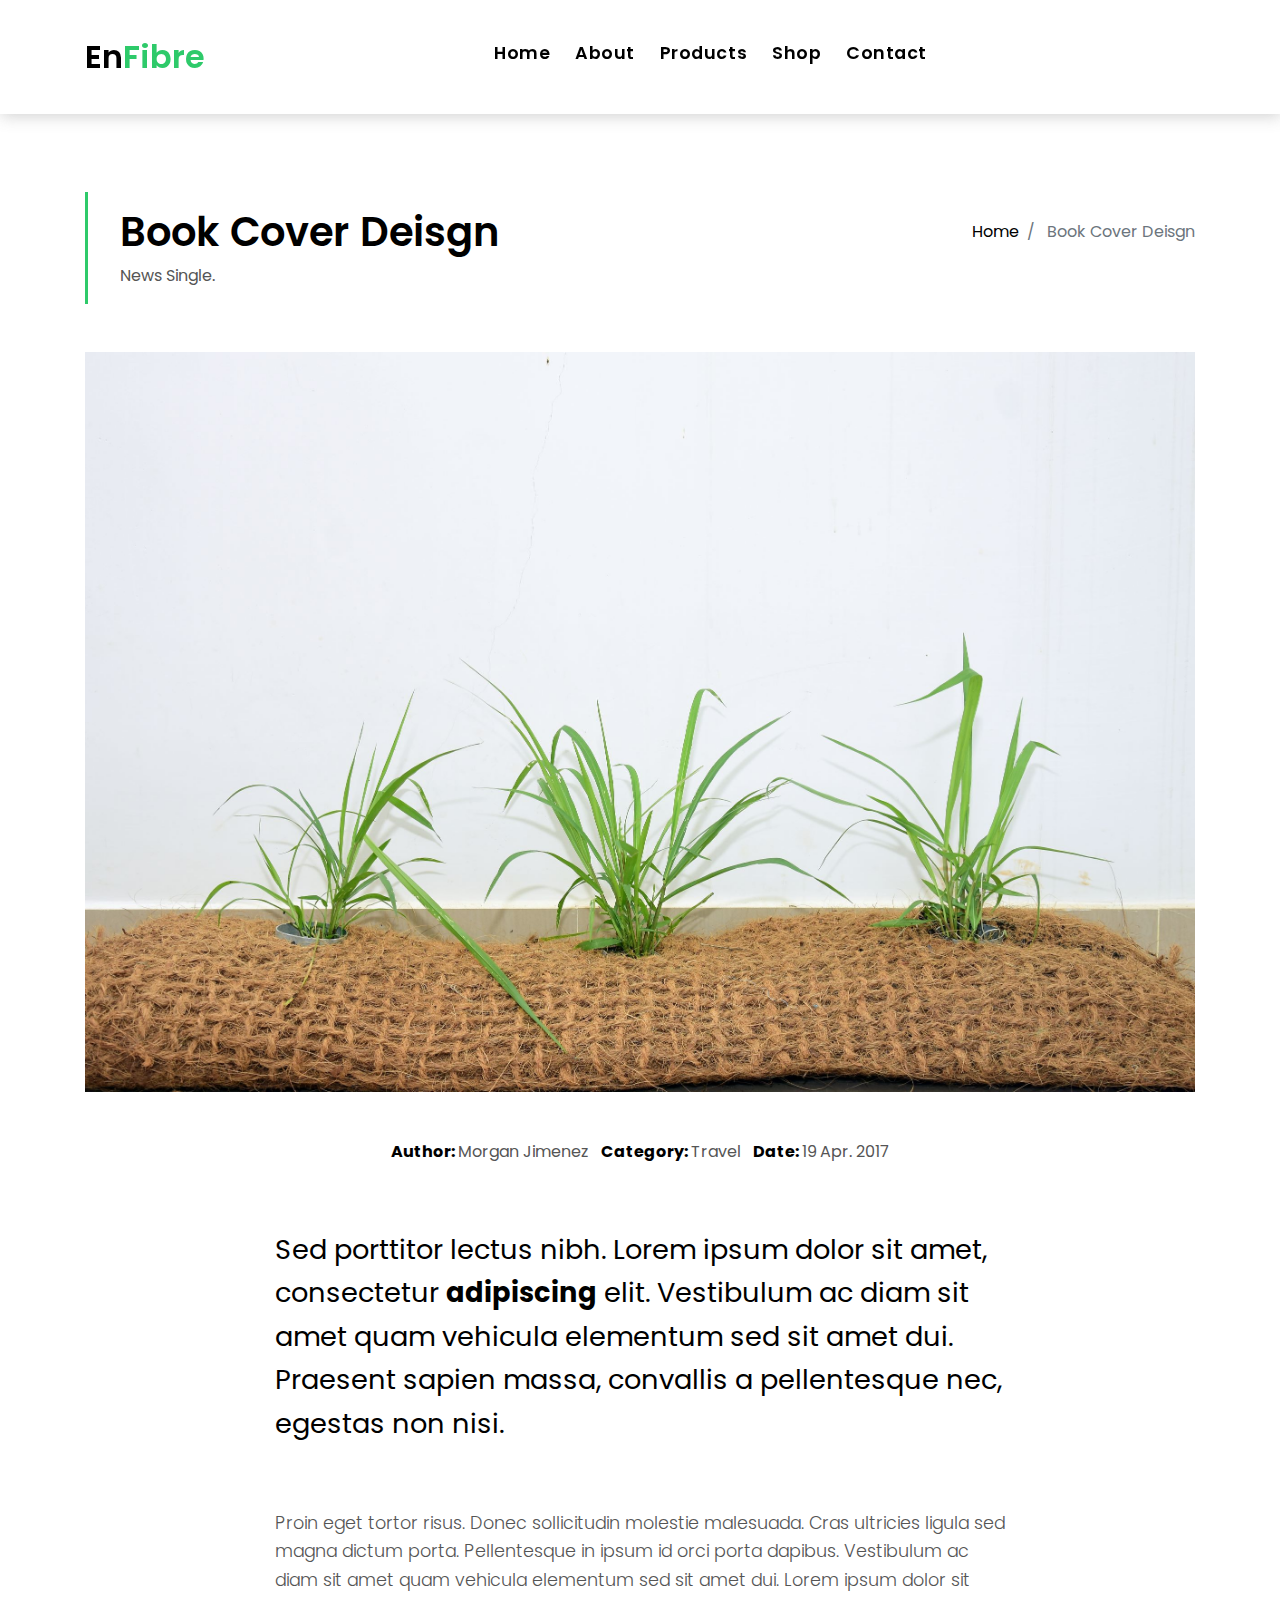
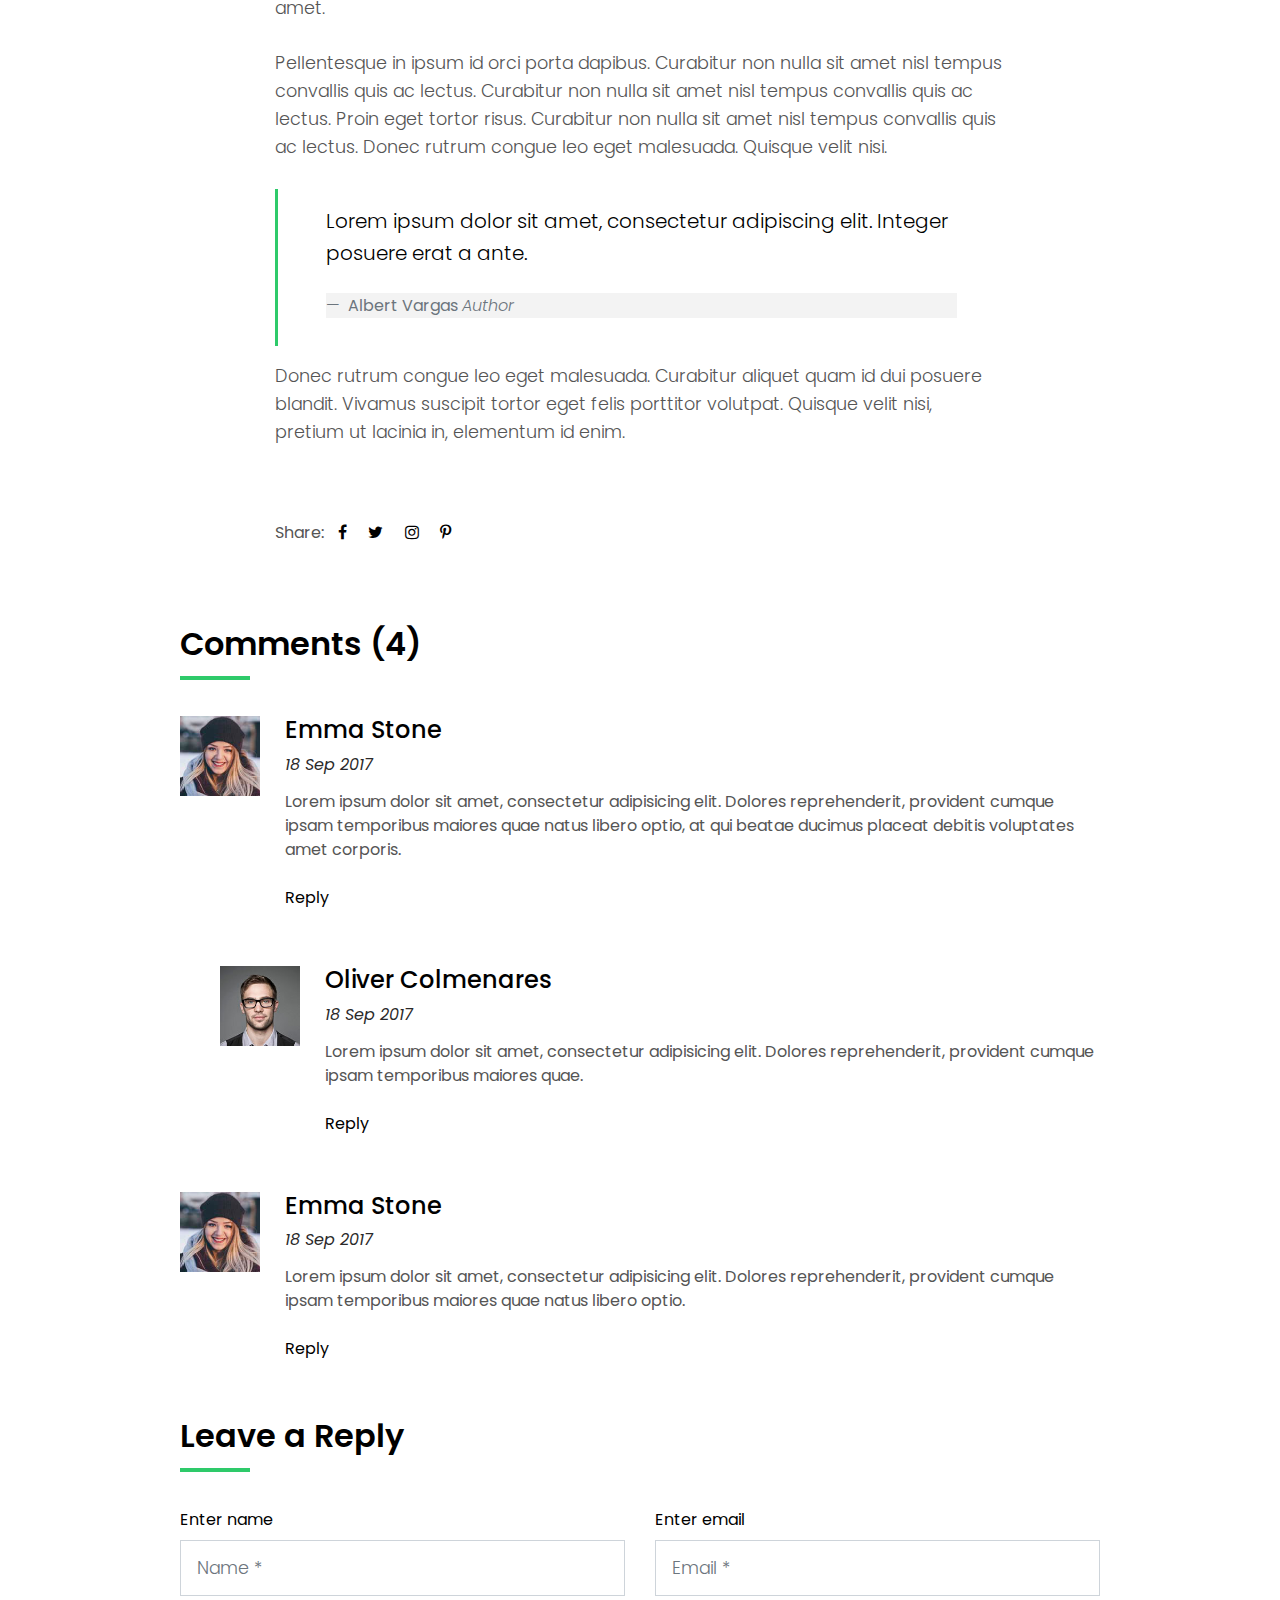
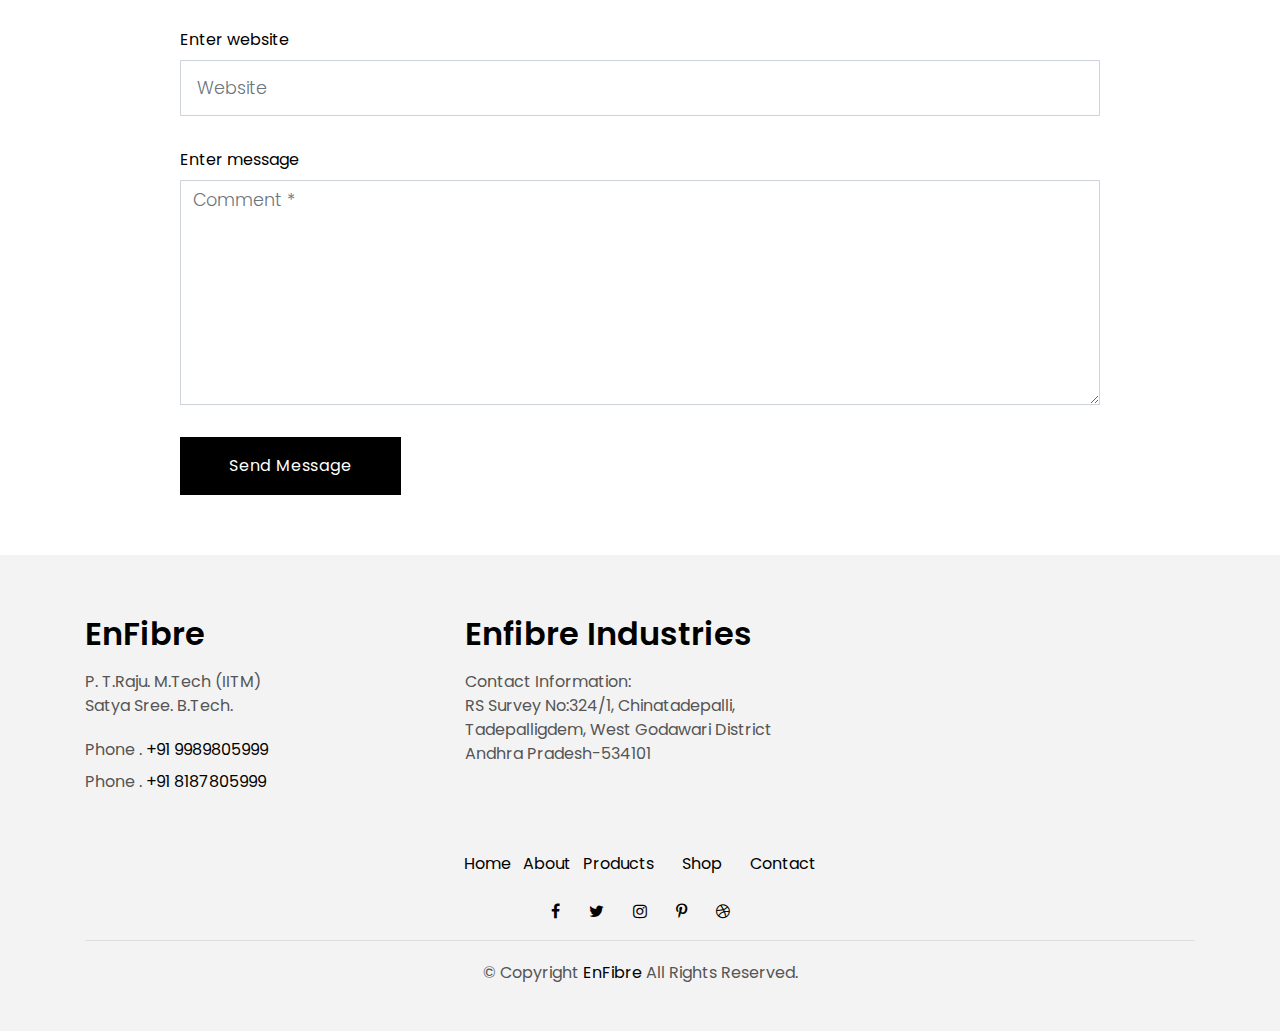
<file: blog-single.html>
<!DOCTYPE html>
<html lang="en">
<head>
  <meta charset="utf-8">
  <title>EnFibre</title>
  <meta content="width=device-width, initial-scale=1.0" name="viewport">
  <meta content="" name="keywords">
  <meta content="" name="description">

  <!-- Favicons -->
  <link href="img/favicon.png" rel="icon">
  <link href="img/apple-touch-icon.png" rel="apple-touch-icon">

  <!-- Google Fonts -->
  <link href="https://fonts.googleapis.com/css?family=Poppins:300,400,500,600,700" rel="stylesheet">

  <!-- Bootstrap CSS File -->
  <link href="lib/bootstrap/css/bootstrap.min.css" rel="stylesheet">

  <!-- Libraries CSS Files -->
  <link href="lib/font-awesome/css/font-awesome.min.css" rel="stylesheet">
  <link href="lib/animate/animate.min.css" rel="stylesheet">
  <link href="lib/ionicons/css/ionicons.min.css" rel="stylesheet">
  <link href="lib/owlcarousel/assets/owl.carousel.min.css" rel="stylesheet">

  <!-- Main Stylesheet File -->
  <link href="css/style.css" rel="stylesheet">

  <!-- =======================================================
    Theme Name: EnFibre
    Theme URL: https://bootstrap.com/real-estate-agency-bootstrap-template/
    Author: BootstrapMade.com
    License: https://bootstrap.com/license/
  ======================================================= -->
</head>

<body>

  <div class="click-closed"></div>
  <!--/ Form Search Star 
  <div class="box-collapse">
    <div class="title-box-d">
      <h3 class="title-d">Search Property</h3>
    </div>
    <span class="close-box-collapse right-boxed ion-ios-close"></span>
    <div class="box-collapse-wrap form">
      <form class="form-a">
        <div class="row">
          <div class="col-md-12 mb-2">
            <div class="form-group">
              <label for="Type">Keyword</label>
              <input type="text" class="form-control form-control-lg form-control-a" placeholder="Keyword">
            </div>
          </div>
          <div class="col-md-6 mb-2">
            <div class="form-group">
              <label for="Type">Type</label>
              <select class="form-control form-control-lg form-control-a" id="Type">
                <option>All Type</option>
                <option>For Rent</option>
                <option>For Sale</option>
                <option>Open House</option>
              </select>
            </div>
          </div>
          <div class="col-md-6 mb-2">
            <div class="form-group">
              <label for="city">City</label>
              <select class="form-control form-control-lg form-control-a" id="city">
                <option>All City</option>
                <option>Alabama</option>
                <option>Arizona</option>
                <option>California</option>
                <option>Colorado</option>
              </select>
            </div>
          </div>
          <div class="col-md-6 mb-2">
            <div class="form-group">
              <label for="bedrooms">Bedrooms</label>
              <select class="form-control form-control-lg form-control-a" id="bedrooms">
                <option>Any</option>
                <option>01</option>
                <option>02</option>
                <option>03</option>
              </select>
            </div>
          </div>
          <div class="col-md-6 mb-2">
            <div class="form-group">
              <label for="garages">Garages</label>
              <select class="form-control form-control-lg form-control-a" id="garages">
                <option>Any</option>
                <option>01</option>
                <option>02</option>
                <option>03</option>
                <option>04</option>
              </select>
            </div>
          </div>
          <div class="col-md-6 mb-2">
            <div class="form-group">
              <label for="bathrooms">Bathrooms</label>
              <select class="form-control form-control-lg form-control-a" id="bathrooms">
                <option>Any</option>
                <option>01</option>
                <option>02</option>
                <option>03</option>
              </select>
            </div>
          </div>
          <div class="col-md-6 mb-2">
            <div class="form-group">
              <label for="price">Min Price</label>
              <select class="form-control form-control-lg form-control-a" id="price">
                <option>Unlimite</option>
                <option>$50,000</option>
                <option>$100,000</option>
                <option>$150,000</option>
                <option>$200,000</option>
              </select>
            </div>
          </div>
          <div class="col-md-12">
            <button type="submit" class="btn btn-b">Search Property</button>
          </div>
        </div>
      </form>
    </div>
  </div>
   Form Search End /-->

  <!--/ Nav Star /-->
  <nav class="navbar navbar-default navbar-trans navbar-expand-lg fixed-top">
    <div class="container">
      <button class="navbar-toggler collapsed" type="button" data-toggle="collapse" data-target="#navbarDefault"
        aria-controls="navbarDefault" aria-expanded="false" aria-label="Toggle navigation">
        <span></span>
        <span></span>
        <span></span>
      </button>
      <a class="navbar-brand text-brand" href="index.html">En<span class="color-b">Fibre</span></a>
      <!--/ <button type="button" class="btn btn-link nav-search navbar-toggle-box-collapse d-md-none" data-toggle="collapse"
        data-target="#navbarTogglerDemo01" aria-expanded="false">
        <span class="fa fa-search" aria-hidden="true"></span>
      </button> /-->
      <div class="navbar-collapse collapse justify-content-center" id="navbarDefault">
        <ul class="navbar-nav">
          <li class="nav-item">
            <a class="nav-link" href="index.html">Home</a>
          </li>
          <li class="nav-item">
            <a class="nav-link" href="about.html">About</a>
          </li>
          <li class="nav-item">
            <a class="nav-link" href="property-grid.html">Products</a>
          </li>
          <li class="nav-item">
            <a class="nav-link" href="http://buy.enfibre.in" target="_blank">Shop</a>
          </li>
          <!--/ <li class="nav-item dropdown">
            <a class="nav-link dropdown-toggle" href="#" id="navbarDropdown" role="button" data-toggle="dropdown"
              aria-haspopup="true" aria-expanded="false">
              Pages
            </a>
            <div class="dropdown-menu" aria-labelledby="navbarDropdown">
              <a class="dropdown-item" href="property-single.html">Property Single</a>
              <a class="dropdown-item active" href="blog-single.html">Blog Single</a>
              <a class="dropdown-item" href="agents-grid.html">Agents Grid</a>
              <a class="dropdown-item" href="agent-single.html">Agent Single</a>
            </div>
          </li> /-->
          <li class="nav-item">
            <a class="nav-link" href="contact.html">Contact</a>
          </li>
        </ul>
      </div>
       <!--/ <button type="button" class="btn btn-b-n navbar-toggle-box-collapse d-none d-md-block" data-toggle="collapse"
        data-target="#navbarTogglerDemo01" aria-expanded="false">
        <span class="fa fa-search" aria-hidden="true"></span>
      </button> /-->
    </div>
  </nav>
  <!--/ Nav End /-->

  <!--/ Intro Single star /-->
  <section class="intro-single">
    <div class="container">
      <div class="row">
        <div class="col-md-12 col-lg-8">
          <div class="title-single-box">
            <h1 class="title-single">Book Cover Deisgn</h1>
            <span class="color-text-a">News Single.</span>
          </div>
        </div>
        <div class="col-md-12 col-lg-4">
          <nav aria-label="breadcrumb" class="breadcrumb-box d-flex justify-content-lg-end">
            <ol class="breadcrumb">
              <li class="breadcrumb-item">
                <a href="index.html">Home</a>
              </li>
              <li class="breadcrumb-item active" aria-current="page">
                Book Cover Deisgn
              </li>
            </ol>
          </nav>
        </div>
      </div>
    </div>
  </section>
  <!--/ Intro Single End /-->

  <!--/ News Single Star /-->
  <section class="news-single nav-arrow-b">
    <div class="container">
      <div class="row">
        <div class="col-sm-12">
          <div class="news-img-box">
            <img src="img/slide-3.jpg" alt="" class="img-fluid">
          </div>
        </div>
        <div class="col-md-10 offset-md-1 col-lg-8 offset-lg-2">
          <div class="post-information">
            <ul class="list-inline text-center color-a">
              <li class="list-inline-item mr-2">
                <strong>Author: </strong>
                <span class="color-text-a">Morgan Jimenez</span>
              </li>
              <li class="list-inline-item mr-2">
                <strong>Category: </strong>
                <span class="color-text-a">Travel</span>
              </li>
              <li class="list-inline-item">
                <strong>Date: </strong>
                <span class="color-text-a">19 Apr. 2017</span>
              </li>
            </ul>
          </div>
          <div class="post-content color-text-a">
            <p class="post-intro">
              Sed porttitor lectus nibh. Lorem ipsum dolor sit amet, consectetur
              <strong>adipiscing</strong> elit. Vestibulum ac diam sit amet quam vehicula elementum sed sit amet dui.
              Praesent sapien massa, convallis a pellentesque nec, egestas non nisi.
            </p>
            <p>
              Proin eget tortor risus. Donec sollicitudin molestie malesuada. Cras ultricies ligula sed magna dictum
              porta. Pellentesque
              in ipsum id orci porta dapibus. Vestibulum ac diam sit amet quam vehicula elementum sed sit amet
              dui. Lorem ipsum dolor sit amet.
            </p>
            <p>
              Pellentesque in ipsum id orci porta dapibus. Curabitur non nulla sit amet nisl tempus convallis quis ac
              lectus. Curabitur
              non nulla sit amet nisl tempus convallis quis ac lectus. Proin eget tortor risus. Curabitur non
              nulla sit amet nisl tempus convallis quis ac lectus. Donec rutrum congue leo eget malesuada.
              Quisque velit nisi.
            </p>
            <blockquote class="blockquote">
              <p class="mb-4">Lorem ipsum dolor sit amet, consectetur adipiscing elit. Integer posuere erat a ante.</p>
              <footer class="blockquote-footer">
                <strong>Albert Vargas</strong>
                <cite title="Source Title">Author</cite>
              </footer>
            </blockquote>
            <p>
              Donec rutrum congue leo eget malesuada. Curabitur aliquet quam id dui posuere blandit. Vivamus suscipit
              tortor eget felis
              porttitor volutpat. Quisque velit nisi, pretium ut lacinia in, elementum id enim.
            </p>
          </div>
          <div class="post-footer">
            <div class="post-share">
              <span>Share: </span>
              <ul class="list-inline socials">
                <li class="list-inline-item">
                  <a href="#">
                    <i class="fa fa-facebook" aria-hidden="true"></i>
                  </a>
                </li>
                <li class="list-inline-item">
                  <a href="#">
                    <i class="fa fa-twitter" aria-hidden="true"></i>
                  </a>
                </li>
                <li class="list-inline-item">
                  <a href="#">
                    <i class="fa fa-instagram" aria-hidden="true"></i>
                  </a>
                </li>
                <li class="list-inline-item">
                  <a href="#">
                    <i class="fa fa-pinterest-p" aria-hidden="true"></i>
                  </a>
                </li>
              </ul>
            </div>
          </div>
        </div>
        <div class="col-md-10 offset-md-1 col-lg-10 offset-lg-1">
          <div class="title-box-d">
            <h3 class="title-d">Comments (4)</h3>
          </div>
          <div class="box-comments">
            <ul class="list-comments">
              <li>
                <div class="comment-avatar">
                  <img src="img/author-2.jpg" alt="">
                </div>
                <div class="comment-details">
                  <h4 class="comment-author">Emma Stone</h4>
                  <span>18 Sep 2017</span>
                  <p class="comment-description">
                    Lorem ipsum dolor sit amet, consectetur adipisicing elit. Dolores reprehenderit, provident cumque
                    ipsam temporibus maiores
                    quae natus libero optio, at qui beatae ducimus placeat debitis voluptates amet corporis.
                  </p>
                  <a href="3">Reply</a>
                </div>
              </li>
              <li class="comment-children">
                <div class="comment-avatar">
                  <img src="img/author-1.jpg" alt="">
                </div>
                <div class="comment-details">
                  <h4 class="comment-author">Oliver Colmenares</h4>
                  <span>18 Sep 2017</span>
                  <p class="comment-description">
                    Lorem ipsum dolor sit amet, consectetur adipisicing elit. Dolores reprehenderit, provident cumque
                    ipsam temporibus maiores
                    quae.
                  </p>
                  <a href="3">Reply</a>
                </div>
              </li>
              <li>
                <div class="comment-avatar">
                  <img src="img/author-2.jpg" alt="">
                </div>
                <div class="comment-details">
                  <h4 class="comment-author">Emma Stone</h4>
                  <span>18 Sep 2017</span>
                  <p class="comment-description">
                    Lorem ipsum dolor sit amet, consectetur adipisicing elit. Dolores reprehenderit, provident cumque
                    ipsam temporibus maiores
                    quae natus libero optio.
                  </p>
                  <a href="3">Reply</a>
                </div>
              </li>
            </ul>
          </div>
          <div class="form-comments">
            <div class="title-box-d">
              <h3 class="title-d"> Leave a Reply</h3>
            </div>
            <form class="form-a">
              <div class="row">
                <div class="col-md-6 mb-3">
                  <div class="form-group">
                    <label for="inputName">Enter name</label>
                    <input type="text" class="form-control form-control-lg form-control-a" id="inputName" placeholder="Name *"
                      required>
                  </div>
                </div>
                <div class="col-md-6 mb-3">
                  <div class="form-group">
                    <label for="inputEmail1">Enter email</label>
                    <input type="email" class="form-control form-control-lg form-control-a" id="inputEmail1"
                      placeholder="Email *" required>
                  </div>
                </div>
                <div class="col-md-12 mb-3">
                  <div class="form-group">
                    <label for="inputUrl">Enter website</label>
                    <input type="url" class="form-control form-control-lg form-control-a" id="inputUrl" placeholder="Website">
                  </div>
                </div>
                <div class="col-md-12 mb-3">
                  <div class="form-group">
                    <label for="textMessage">Enter message</label>
                    <textarea id="textMessage" class="form-control" placeholder="Comment *" name="message" cols="45"
                      rows="8" required></textarea>
                  </div>
                </div>
                <div class="col-md-12">
                  <button type="submit" class="btn btn-a">Send Message</button>
                </div>
              </div>
            </form>
          </div>
        </div>
      </div>
    </div>
  </section>
  <!--/ News Single End /-->

  
  <!--/ footer Star /-->
  <section class="section-footer">
    <div class="container">
      <div class="row">
        <div class="col-sm-12 col-md-4">
          <div class="widget-a">
            <div class="w-header-a">
              <h3 class="w-title-a text-brand">EnFibre</h3>
            </div>
            <div class="w-body-a">
              <p class="w-text-a color-text-a">
                P. T.Raju. M.Tech (IITM) <br />
                Satya Sree. B.Tech.
              </p>
            </div>
            <div class="w-footer-a">
              <ul class="list-unstyled">
               <!--/ <li class="color-a">
                  <span class="color-text-a">Email .</span> contact@example.com</li> /-->
                <li class="color-a">
                  <span class="color-text-a">Phone .</span> +91 9989805999</li>
                <li class="color-a">
                    <span class="color-text-a">Phone .</span> +91 8187805999</li>
              </ul>
            </div>
          </div>
        </div>
        <div class="col-sm-12 col-md-4 section-md-t3">
          <div class="widget-a">
            <div class="w-header-a">
              <h3 class="w-title-a text-brand">Enfibre Industries</h3>
            </div>
            <p class="w-text-a color-text-a">
              Contact Information:<br />
              RS Survey No:324/1, Chinatadepalli, <br />
              Tadepalligdem, West Godawari District <br />
              Andhra Pradesh-534101 <br />
            </p>
            <!--/ <div class="w-body-a">
              <div class="w-body-a">
                <ul class="list-unstyled">
                  <li class="item-list-a">
                    <i class="fa fa-angle-right"></i> <a href="#">Site Map</a>
                  </li>
                  <li class="item-list-a">
                    <i class="fa fa-angle-right"></i> <a href="#">Legal</a>
                  </li>
                  <li class="item-list-a">
                    <i class="fa fa-angle-right"></i> <a href="#">Agent Admin</a>
                  </li>
                  <li class="item-list-a">
                    <i class="fa fa-angle-right"></i> <a href="#">Careers</a>
                  </li>
                  <li class="item-list-a">
                    <i class="fa fa-angle-right"></i> <a href="#">Affiliate</a>
                  </li>
                  <li class="item-list-a">
                    <i class="fa fa-angle-right"></i> <a href="#">Privacy Policy</a>
                  </li>
                </ul>
              </div>
            </div> /-->
          </div>
        </div>
        <!--/ <div class="col-sm-12 col-md-4 section-md-t3">
          <div class="widget-a">
            <div class="w-header-a">
              <h3 class="w-title-a text-brand">International sites</h3>
            </div>
            <div class="w-body-a">
              <ul class="list-unstyled">
                <li class="item-list-a">
                  <i class="fa fa-angle-right"></i> <a href="#">Venezuela</a>
                </li>
                <li class="item-list-a">
                  <i class="fa fa-angle-right"></i> <a href="#">China</a>
                </li>
                <li class="item-list-a">
                  <i class="fa fa-angle-right"></i> <a href="#">Hong Kong</a>
                </li>
                <li class="item-list-a">
                  <i class="fa fa-angle-right"></i> <a href="#">Argentina</a>
                </li>
                <li class="item-list-a">
                  <i class="fa fa-angle-right"></i> <a href="#">Singapore</a>
                </li>
                <li class="item-list-a">
                  <i class="fa fa-angle-right"></i> <a href="#">Philippines</a>
                </li>
              </ul>
            </div>
          </div>
        </div> /-->
      </div>
    </div>
  </section>
  <footer>
    <div class="container">
      <div class="row">
        <div class="col-md-12">
          <nav class="nav-footer">
            <ul class="list-inline">
              <li class="list-inline-item">
                <a href="index.html">Home</a>
              </li>
              <li class="list-inline-item">
                <a href="about.html">About</a>
              </li>
              <li class="list-inline-item">
                <a href="property-grid.html">Products</a>
              </li>
              <li class="list-inline-item">
                <a class="nav-link" href="http://buy.enfibre.in" target="_blank">Shop</a>
              </li>
              <li class="list-inline-item">
                <a href="contact.html">Contact</a>
              </li>
            </ul>
          </nav>
          <div class="socials-a">
            <ul class="list-inline">
              <li class="list-inline-item">
                <a href="#">
                  <i class="fa fa-facebook" aria-hidden="true"></i>
                </a>
              </li>
              <li class="list-inline-item">
                <a href="#">
                  <i class="fa fa-twitter" aria-hidden="true"></i>
                </a>
              </li>
              <li class="list-inline-item">
                <a href="#">
                  <i class="fa fa-instagram" aria-hidden="true"></i>
                </a>
              </li>
              <li class="list-inline-item">
                <a href="#">
                  <i class="fa fa-pinterest-p" aria-hidden="true"></i>
                </a>
              </li>
              <li class="list-inline-item">
                <a href="#">
                  <i class="fa fa-dribbble" aria-hidden="true"></i>
                </a>
              </li>
            </ul>
          </div>
          <div class="copyright-footer">
            <p class="copyright color-text-a">
              &copy; Copyright
              <span class="color-a">EnFibre</span> All Rights Reserved.
            </p>
          </div>
          <div class="credits">
            <!--
              All the links in the footer should remain intact.
              You can delete the links only if you purchased the pro version.
              Licensing information: https://bootstrap.com/license/
              Purchase the pro version with working PHP/AJAX contact form: https://bootstrap.com/buy/?theme=EnFibre
            
            Designed by <a href="https://bootstrap.com/">Bootstrap</a> -->
          </div>
        </div>
      </div>
    </div>
  </footer>
  <!--/ Footer End /-->


  <a href="#" class="back-to-top"><i class="fa fa-chevron-up"></i></a>
  <div id="preloader"></div>

  <!-- JavaScript Libraries -->
  <script src="lib/jquery/jquery.min.js"></script>
  <script src="lib/jquery/jquery-migrate.min.js"></script>
  <script src="lib/popper/popper.min.js"></script>
  <script src="lib/bootstrap/js/bootstrap.min.js"></script>
  <script src="lib/easing/easing.min.js"></script>
  <script src="lib/owlcarousel/owl.carousel.min.js"></script>
  <script src="lib/scrollreveal/scrollreveal.min.js"></script>
  <!-- Contact Form JavaScript File -->
  <script src="contactform/contactform.js"></script>

  <!-- Template Main Javascript File -->
  <script src="js/main.js"></script>

</body>
</html>
</file>
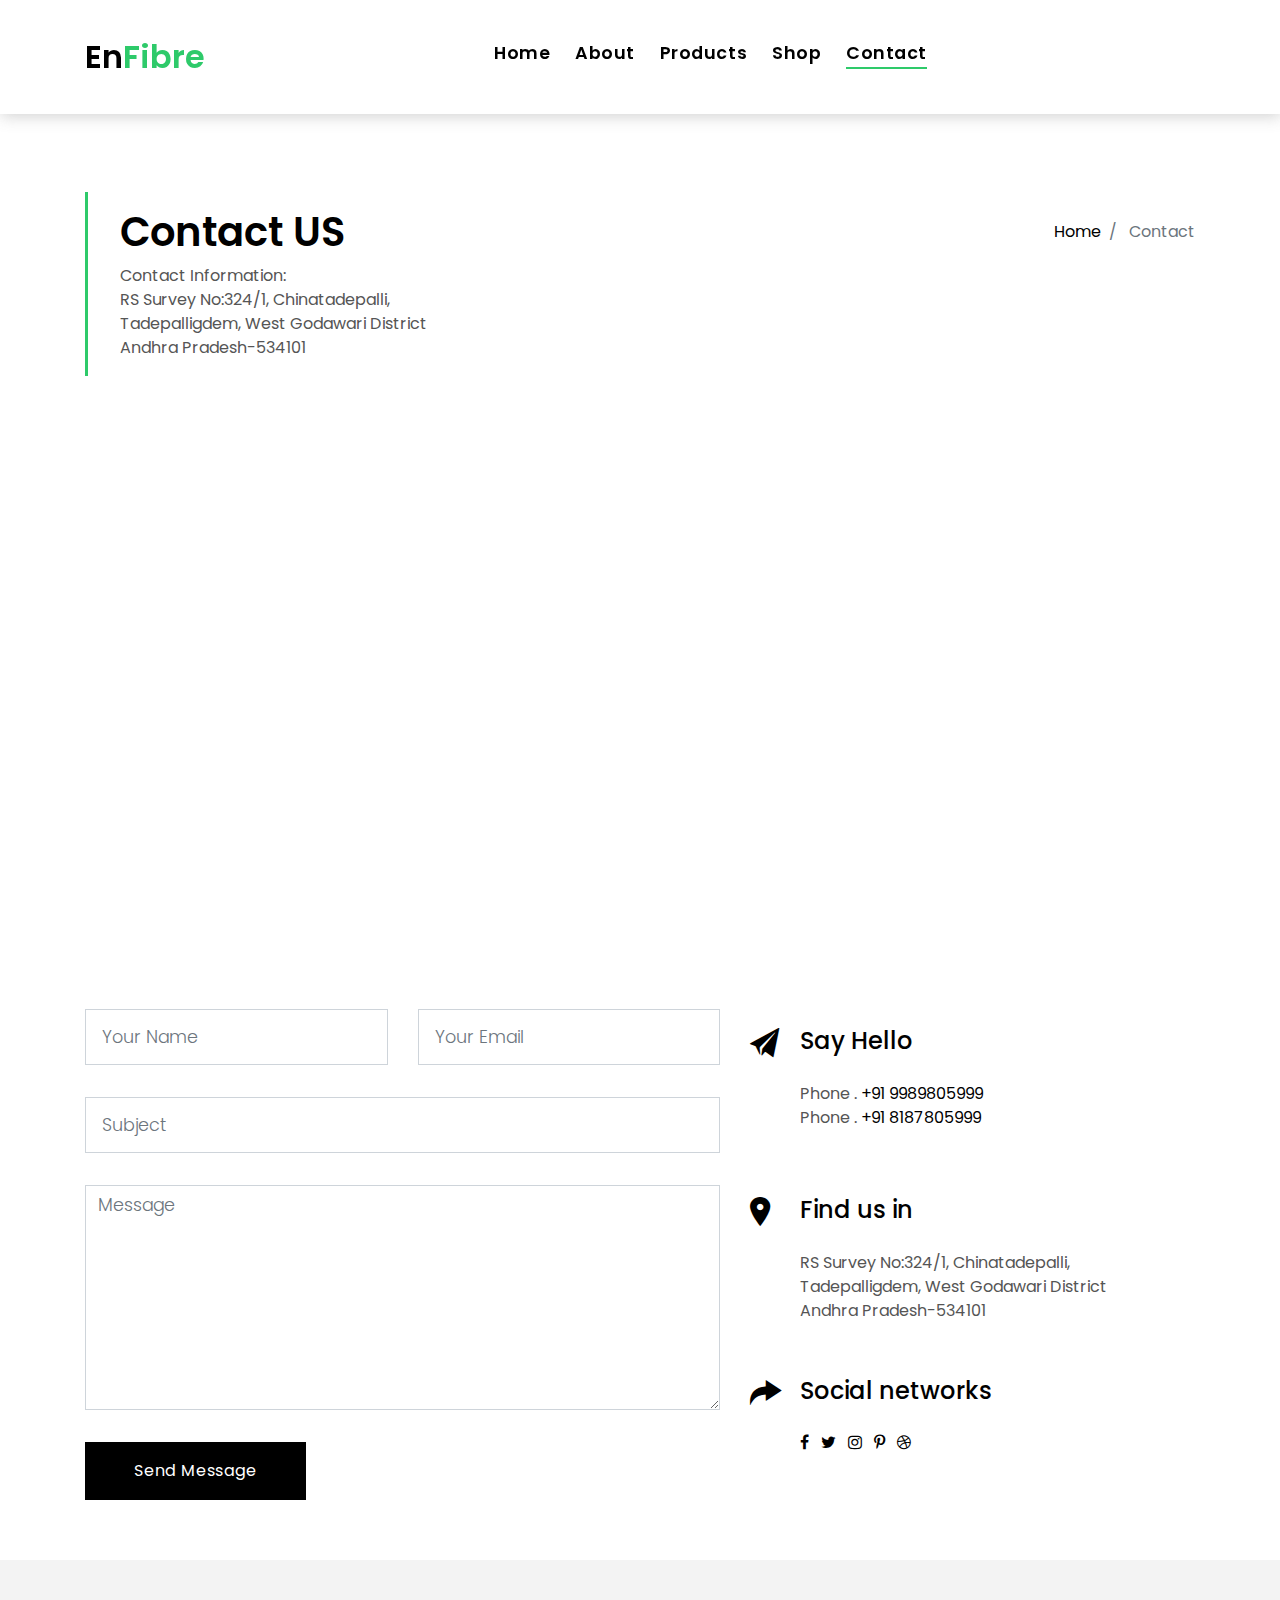
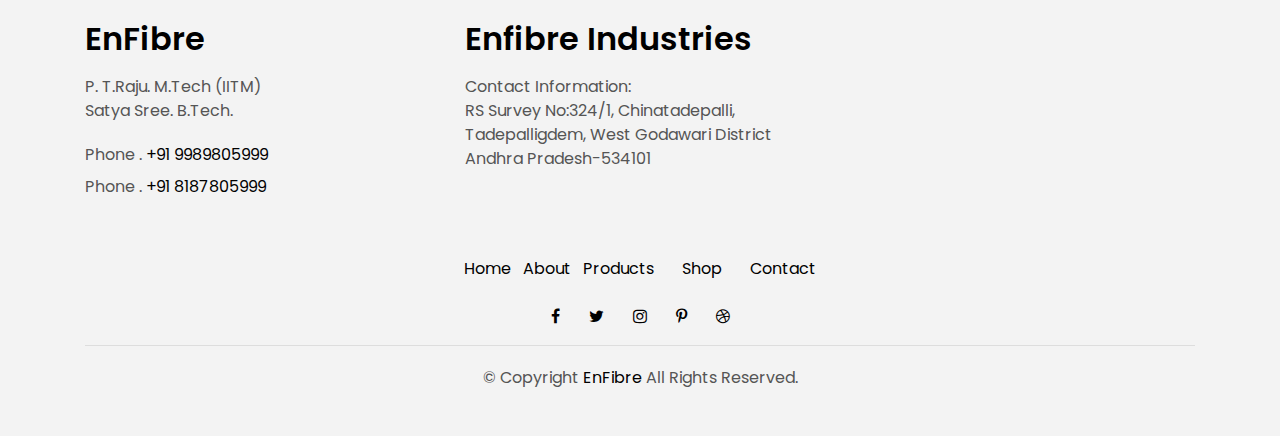
<file: contact.html>
<!DOCTYPE html>
<html lang="en">
<head>
  <meta charset="utf-8">
  <title>EnFibre</title>
  <meta content="width=device-width, initial-scale=1.0" name="viewport">
  <meta content="" name="keywords">
  <meta content="" name="description">

  <!-- Favicons -->
  <link href="img/favicon.png" rel="icon">
  <link href="img/apple-touch-icon.png" rel="apple-touch-icon">

  <!-- Google Fonts -->
  <link href="https://fonts.googleapis.com/css?family=Poppins:300,400,500,600,700" rel="stylesheet">

  <!-- Bootstrap CSS File -->
  <link href="lib/bootstrap/css/bootstrap.min.css" rel="stylesheet">

  <!-- Libraries CSS Files -->
  <link href="lib/font-awesome/css/font-awesome.min.css" rel="stylesheet">
  <link href="lib/animate/animate.min.css" rel="stylesheet">
  <link href="lib/ionicons/css/ionicons.min.css" rel="stylesheet">
  <link href="lib/owlcarousel/assets/owl.carousel.min.css" rel="stylesheet">

  <!-- Main Stylesheet File -->
  <link href="css/style.css" rel="stylesheet">

  <!-- =======================================================
    Theme Name: EnFibre
    Theme URL: https://bootstrap.com/real-estate-agency-bootstrap-template/
    Author: BootstrapMade.com
    License: https://bootstrap.com/license/
  ======================================================= -->
</head>

<body>

  <div class="click-closed"></div>
  <!--/ Form Search Star 
  <div class="box-collapse">
    <div class="title-box-d">
      <h3 class="title-d">Search Property</h3>
    </div>
    <span class="close-box-collapse right-boxed ion-ios-close"></span>
    <div class="box-collapse-wrap form">
      <form class="form-a">
        <div class="row">
          <div class="col-md-12 mb-2">
            <div class="form-group">
              <label for="Type">Keyword</label>
              <input type="text" class="form-control form-control-lg form-control-a" placeholder="Keyword">
            </div>
          </div>
          <div class="col-md-6 mb-2">
            <div class="form-group">
              <label for="Type">Type</label>
              <select class="form-control form-control-lg form-control-a" id="Type">
                <option>All Type</option>
                <option>For Rent</option>
                <option>For Sale</option>
                <option>Open House</option>
              </select>
            </div>
          </div>
          <div class="col-md-6 mb-2">
            <div class="form-group">
              <label for="city">City</label>
              <select class="form-control form-control-lg form-control-a" id="city">
                <option>All City</option>
                <option>Alabama</option>
                <option>Arizona</option>
                <option>California</option>
                <option>Colorado</option>
              </select>
            </div>
          </div>
          <div class="col-md-6 mb-2">
            <div class="form-group">
              <label for="bedrooms">Bedrooms</label>
              <select class="form-control form-control-lg form-control-a" id="bedrooms">
                <option>Any</option>
                <option>01</option>
                <option>02</option>
                <option>03</option>
              </select>
            </div>
          </div>
          <div class="col-md-6 mb-2">
            <div class="form-group">
              <label for="garages">Garages</label>
              <select class="form-control form-control-lg form-control-a" id="garages">
                <option>Any</option>
                <option>01</option>
                <option>02</option>
                <option>03</option>
                <option>04</option>
              </select>
            </div>
          </div>
          <div class="col-md-6 mb-2">
            <div class="form-group">
              <label for="bathrooms">Bathrooms</label>
              <select class="form-control form-control-lg form-control-a" id="bathrooms">
                <option>Any</option>
                <option>01</option>
                <option>02</option>
                <option>03</option>
              </select>
            </div>
          </div>
          <div class="col-md-6 mb-2">
            <div class="form-group">
              <label for="price">Min Price</label>
              <select class="form-control form-control-lg form-control-a" id="price">
                <option>Unlimite</option>
                <option>$50,000</option>
                <option>$100,000</option>
                <option>$150,000</option>
                <option>$200,000</option>
              </select>
            </div>
          </div>
          <div class="col-md-12">
            <button type="submit" class="btn btn-b">Search Property</button>
          </div>
        </div>
      </form>
    </div>
  </div>
   Form Search End /-->

  <!--/ Nav Star /-->
  <nav class="navbar navbar-default navbar-trans navbar-expand-lg fixed-top">
    <div class="container">
      <button class="navbar-toggler collapsed" type="button" data-toggle="collapse" data-target="#navbarDefault"
        aria-controls="navbarDefault" aria-expanded="false" aria-label="Toggle navigation">
        <span></span>
        <span></span>
        <span></span>
      </button>
      <a class="navbar-brand text-brand" href="index.html">En<span class="color-b">Fibre</span></a>
      <!--/<button type="button" class="btn btn-link nav-search navbar-toggle-box-collapse d-md-none" data-toggle="collapse"
        data-target="#navbarTogglerDemo01" aria-expanded="false">
        <span class="fa fa-search" aria-hidden="true"></span>
      </button> /-->
      <div class="navbar-collapse collapse justify-content-center" id="navbarDefault">
        <ul class="navbar-nav">
          <li class="nav-item">
            <a class="nav-link" href="index.html">Home</a>
          </li>
          <li class="nav-item">
            <a class="nav-link" href="about.html">About</a>
          </li>
          <li class="nav-item">
            <a class="nav-link" href="property-grid.html">Products</a>
          </li>
          <li class="nav-item">
            <a class="nav-link" href="http://buy.enfibre.in" target="_blank">Shop</a>
          </li>
         <!--/ <li class="nav-item dropdown">
            <a class="nav-link dropdown-toggle" href="#" id="navbarDropdown" role="button" data-toggle="dropdown"
              aria-haspopup="true" aria-expanded="false">
              Pages
            </a>
            <div class="dropdown-menu" aria-labelledby="navbarDropdown">
              <a class="dropdown-item" href="property-single.html">Property Single</a>
              <a class="dropdown-item" href="blog-single.html">Blog Single</a>
              <a class="dropdown-item" href="agents-grid.html">Agents Grid</a>
              <a class="dropdown-item" href="agent-single.html">Agent Single</a>
            </div>
          </li> /-->
          <li class="nav-item">
            <a class="nav-link active" href="contact.html">Contact</a>
          </li>
        </ul>
      </div>
      <!--/ <button type="button" class="btn btn-b-n navbar-toggle-box-collapse d-none d-md-block" data-toggle="collapse"
        data-target="#navbarTogglerDemo01" aria-expanded="false">
        <span class="fa fa-search" aria-hidden="true"></span>
      </button> /-->
    </div>
  </nav>
  <!--/ Nav End /-->

  <!--/ Intro Single star /-->
  <section class="intro-single">
    <div class="container">
      <div class="row">
        <div class="col-md-12 col-lg-8">
          <div class="title-single-box">
            <h1 class="title-single">Contact US</h1>
            <span class="color-text-a">
              Contact Information:<br />
              RS Survey No:324/1, Chinatadepalli, <br />
              Tadepalligdem, West Godawari District <br />
              Andhra Pradesh-534101 <br />
            </span>
          </div>
        </div>
        <div class="col-md-12 col-lg-4">
          <nav aria-label="breadcrumb" class="breadcrumb-box d-flex justify-content-lg-end">
            <ol class="breadcrumb">
              <li class="breadcrumb-item">
                <a href="index.html">Home</a>
              </li>
              <li class="breadcrumb-item active" aria-current="page">
                Contact
              </li>
            </ol>
          </nav>
        </div>
      </div>
    </div>
  </section>
  <!--/ Intro Single End /-->

  <!--/ Contact Star /-->
  <section class="contact">
    <div class="container">
      <div class="row">
        <div class="col-sm-12">
          <div class="contact-map box">
            <div id="map" class="contact-map">
              <iframe src="https://www.google.com/maps/embed?pb=!1m18!1m12!1m3!1d7636.518065817777!2d81.51056374609074!3d16.863076020878466!2m3!1f0!2f0!3f0!3m2!1i1024!2i768!4f13.1!3m3!1m2!1s0x3a364cccd9b5b527%3A0x4ee6980ab0c0d7b8!2sChinatadepalli%2C%20Andhra%20Pradesh!5e0!3m2!1sen!2sin!4v1570348514271!5m2!1sen!2sin"
                width="100%" height="450" frameborder="0" style="border:0" allowfullscreen></iframe>
            </div>
          </div>
        </div>
        <div class="col-sm-12 section-t8">
          <div class="row">
            <div class="col-md-7">
              <form class="form-a contactForm" action="" method="post" role="form">
                <div id="sendmessage">Your message has been sent. Thank you!</div>
                <div id="errormessage"></div>
                <div class="row">
                  <div class="col-md-6 mb-3">
                    <div class="form-group">
                      <input type="text" name="name" class="form-control form-control-lg form-control-a" placeholder="Your Name" data-rule="minlen:4" data-msg="Please enter at least 4 chars">
                      <div class="validation"></div>
                    </div>
                  </div>
                  <div class="col-md-6 mb-3">
                    <div class="form-group">
                      <input name="email" type="email" class="form-control form-control-lg form-control-a" placeholder="Your Email" data-rule="email" data-msg="Please enter a valid email">
                      <div class="validation"></div>
                    </div>
                  </div>
                  <div class="col-md-12 mb-3">
                    <div class="form-group">
                      <input type="url" name="subject" class="form-control form-control-lg form-control-a" placeholder="Subject" data-rule="minlen:4" data-msg="Please enter at least 8 chars of subject">
                      <div class="validation"></div>
                    </div>
                  </div>
                  <div class="col-md-12 mb-3">
                    <div class="form-group">
                      <textarea name="message" class="form-control" name="message" cols="45" rows="8" data-rule="required" data-msg="Please write something for us" placeholder="Message"></textarea>
                      <div class="validation"></div>
                    </div>
                  </div>
                  <div class="col-md-12">
                    <button type="submit" class="btn btn-a">Send Message</button>
                  </div>
                </div>
              </form>
            </div>
            <div class="col-md-5 section-md-t3">
              <div class="icon-box section-b2">
                <div class="icon-box-icon">
                  <span class="ion-ios-paper-plane"></span>
                </div>
                <div class="icon-box-content table-cell">
                  <div class="icon-box-title">
                    <h4 class="icon-title">Say Hello</h4>
                  </div>
                  <div class="icon-box-content">
                    <ul class="list-unstyled">
                      <!--/ <li class="color-a">
                         <span class="color-text-a">Email .</span> contact@example.com</li> /-->
                       <li class="color-a">
                         <span class="color-text-a">Phone .</span> +91 9989805999</li>
                       <li class="color-a">
                           <span class="color-text-a">Phone .</span> +91 8187805999</li>
                     </ul>
                  </div>
                </div>
              </div>
              <div class="icon-box section-b2">
                <div class="icon-box-icon">
                  <span class="ion-ios-pin"></span>
                </div>
                <div class="icon-box-content table-cell">
                  <div class="icon-box-title">
                    <h4 class="icon-title">Find us in</h4>
                  </div>
                  <div class="icon-box-content">
                    <p class="mb-1">
                      RS Survey No:324/1, Chinatadepalli, <br />
              Tadepalligdem, West Godawari District <br />
              Andhra Pradesh-534101 <br />
                    </p>
                  </div>
                </div>
              </div>
              <div class="icon-box">
                <div class="icon-box-icon">
                  <span class="ion-ios-redo"></span>
                </div>
                <div class="icon-box-content table-cell">
                  <div class="icon-box-title">
                    <h4 class="icon-title">Social networks</h4>
                  </div>
                  <div class="icon-box-content">
                    <div class="socials-footer">
                      <ul class="list-inline">
                        <li class="list-inline-item">
                          <a href="#" class="link-one">
                            <i class="fa fa-facebook" aria-hidden="true"></i>
                          </a>
                        </li>
                        <li class="list-inline-item">
                          <a href="#" class="link-one">
                            <i class="fa fa-twitter" aria-hidden="true"></i>
                          </a>
                        </li>
                        <li class="list-inline-item">
                          <a href="#" class="link-one">
                            <i class="fa fa-instagram" aria-hidden="true"></i>
                          </a>
                        </li>
                        <li class="list-inline-item">
                          <a href="#" class="link-one">
                            <i class="fa fa-pinterest-p" aria-hidden="true"></i>
                          </a>
                        </li>
                        <li class="list-inline-item">
                          <a href="#" class="link-one">
                            <i class="fa fa-dribbble" aria-hidden="true"></i>
                          </a>
                        </li>
                      </ul>
                    </div>
                  </div>
                </div>
              </div>
            </div>
          </div>
        </div>
      </div>
    </div>
  </section>
  <!--/ Contact End /-->

  
  <!--/ footer Star /-->
  <section class="section-footer">
    <div class="container">
      <div class="row">
        <div class="col-sm-12 col-md-4">
          <div class="widget-a">
            <div class="w-header-a">
              <h3 class="w-title-a text-brand">EnFibre</h3>
            </div>
            <div class="w-body-a">
              <p class="w-text-a color-text-a">
                P. T.Raju. M.Tech (IITM) <br />
                Satya Sree. B.Tech.
              </p>
            </div>
            <div class="w-footer-a">
              <ul class="list-unstyled">
               <!--/ <li class="color-a">
                  <span class="color-text-a">Email .</span> contact@example.com</li> /-->
                <li class="color-a">
                  <span class="color-text-a">Phone .</span> +91 9989805999</li>
                <li class="color-a">
                    <span class="color-text-a">Phone .</span> +91 8187805999</li>
              </ul>
            </div>
          </div>
        </div>
        <div class="col-sm-12 col-md-4 section-md-t3">
          <div class="widget-a">
            <div class="w-header-a">
              <h3 class="w-title-a text-brand">Enfibre Industries</h3>
            </div>
            <p class="w-text-a color-text-a">
              Contact Information:<br />
              RS Survey No:324/1, Chinatadepalli, <br />
              Tadepalligdem, West Godawari District <br />
              Andhra Pradesh-534101 <br />
            </p>
            <!--/ <div class="w-body-a">
              <div class="w-body-a">
                <ul class="list-unstyled">
                  <li class="item-list-a">
                    <i class="fa fa-angle-right"></i> <a href="#">Site Map</a>
                  </li>
                  <li class="item-list-a">
                    <i class="fa fa-angle-right"></i> <a href="#">Legal</a>
                  </li>
                  <li class="item-list-a">
                    <i class="fa fa-angle-right"></i> <a href="#">Agent Admin</a>
                  </li>
                  <li class="item-list-a">
                    <i class="fa fa-angle-right"></i> <a href="#">Careers</a>
                  </li>
                  <li class="item-list-a">
                    <i class="fa fa-angle-right"></i> <a href="#">Affiliate</a>
                  </li>
                  <li class="item-list-a">
                    <i class="fa fa-angle-right"></i> <a href="#">Privacy Policy</a>
                  </li>
                </ul>
              </div>
            </div> /-->
          </div>
        </div>
        <!--/ <div class="col-sm-12 col-md-4 section-md-t3">
          <div class="widget-a">
            <div class="w-header-a">
              <h3 class="w-title-a text-brand">International sites</h3>
            </div>
            <div class="w-body-a">
              <ul class="list-unstyled">
                <li class="item-list-a">
                  <i class="fa fa-angle-right"></i> <a href="#">Venezuela</a>
                </li>
                <li class="item-list-a">
                  <i class="fa fa-angle-right"></i> <a href="#">China</a>
                </li>
                <li class="item-list-a">
                  <i class="fa fa-angle-right"></i> <a href="#">Hong Kong</a>
                </li>
                <li class="item-list-a">
                  <i class="fa fa-angle-right"></i> <a href="#">Argentina</a>
                </li>
                <li class="item-list-a">
                  <i class="fa fa-angle-right"></i> <a href="#">Singapore</a>
                </li>
                <li class="item-list-a">
                  <i class="fa fa-angle-right"></i> <a href="#">Philippines</a>
                </li>
              </ul>
            </div>
          </div>
        </div> /-->
      </div>
    </div>
  </section>
  <footer>
    <div class="container">
      <div class="row">
        <div class="col-md-12">
          <nav class="nav-footer">
            <ul class="list-inline">
              <li class="list-inline-item">
                <a href="index.html">Home</a>
              </li>
              <li class="list-inline-item">
                <a href="about.html">About</a>
              </li>
              <li class="list-inline-item">
                <a href="property-grid.html">Products</a>
              </li>
              <li class="list-inline-item">
                <a class="nav-link" href="http://buy.enfibre.in" target="_blank">Shop</a>
              </li>
              <li class="list-inline-item">
                <a href="contact.html">Contact</a>
              </li>
            </ul>
          </nav>
          <div class="socials-a">
            <ul class="list-inline">
              <li class="list-inline-item">
                <a href="#">
                  <i class="fa fa-facebook" aria-hidden="true"></i>
                </a>
              </li>
              <li class="list-inline-item">
                <a href="#">
                  <i class="fa fa-twitter" aria-hidden="true"></i>
                </a>
              </li>
              <li class="list-inline-item">
                <a href="#">
                  <i class="fa fa-instagram" aria-hidden="true"></i>
                </a>
              </li>
              <li class="list-inline-item">
                <a href="#">
                  <i class="fa fa-pinterest-p" aria-hidden="true"></i>
                </a>
              </li>
              <li class="list-inline-item">
                <a href="#">
                  <i class="fa fa-dribbble" aria-hidden="true"></i>
                </a>
              </li>
            </ul>
          </div>
          <div class="copyright-footer">
            <p class="copyright color-text-a">
              &copy; Copyright
              <span class="color-a">EnFibre</span> All Rights Reserved.
            </p>
          </div>
          <div class="credits">
            <!--
              All the links in the footer should remain intact.
              You can delete the links only if you purchased the pro version.
              Licensing information: https://bootstrap.com/license/
              Purchase the pro version with working PHP/AJAX contact form: https://bootstrap.com/buy/?theme=EnFibre
            
            Designed by <a href="https://bootstrap.com/">Bootstrap</a> -->
          </div>
        </div>
      </div>
    </div>
  </footer>
  <!--/ Footer End /-->


  <a href="#" class="back-to-top"><i class="fa fa-chevron-up"></i></a>
  <div id="preloader"></div>

  <!-- JavaScript Libraries -->
  <script src="lib/jquery/jquery.min.js"></script>
  <script src="lib/jquery/jquery-migrate.min.js"></script>
  <script src="lib/popper/popper.min.js"></script>
  <script src="lib/bootstrap/js/bootstrap.min.js"></script>
  <script src="lib/easing/easing.min.js"></script>
  <script src="lib/owlcarousel/owl.carousel.min.js"></script>
  <script src="lib/scrollreveal/scrollreveal.min.js"></script>
  <!-- Contact Form JavaScript File -->
  <script src="contactform/contactform.js"></script>

  <!-- Template Main Javascript File -->
  <script src="js/main.js"></script>

</body>
</html>
</file>
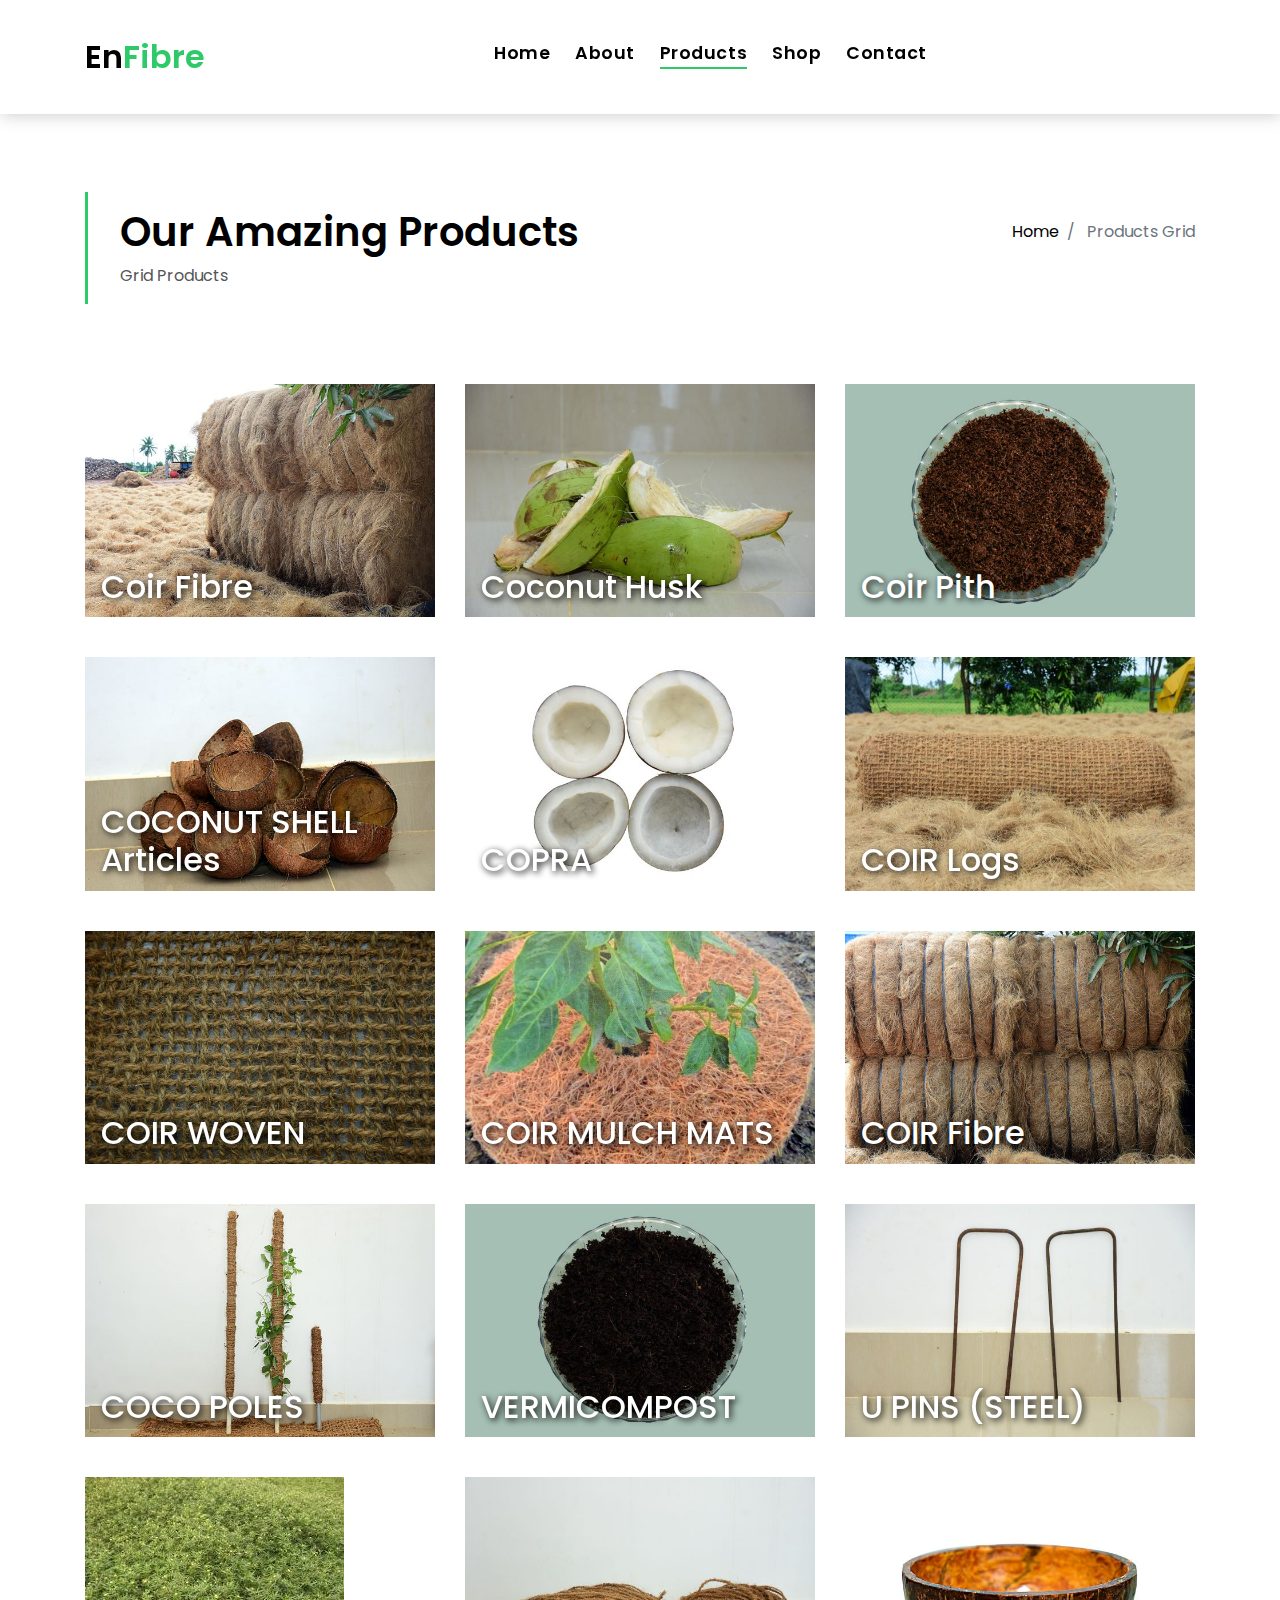
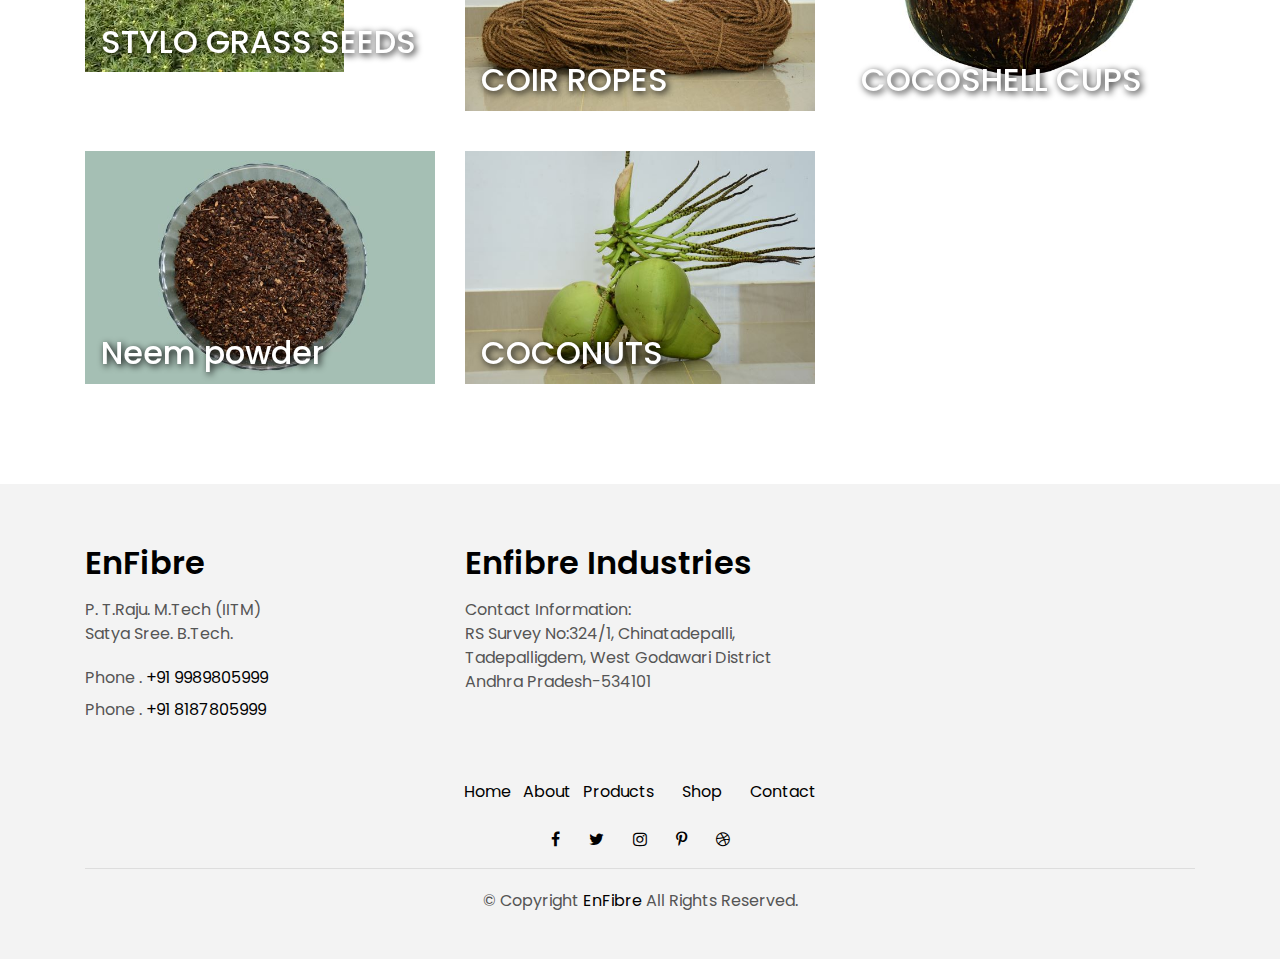
<file: property-grid.html>
<!DOCTYPE html>
<html lang="en">
<head>
  <meta charset="utf-8">
  <title>EnFibre</title>
  <meta content="width=device-width, initial-scale=1.0" name="viewport">
  <meta content="" name="keywords">
  <meta content="" name="description">

  <!-- Favicons -->
  <link href="img/favicon.png" rel="icon">
  <link href="img/apple-touch-icon.png" rel="apple-touch-icon">

  <!-- Google Fonts -->
  <link href="https://fonts.googleapis.com/css?family=Poppins:300,400,500,600,700" rel="stylesheet">

  <!-- Bootstrap CSS File -->
  <link href="lib/bootstrap/css/bootstrap.min.css" rel="stylesheet">

  <!-- Libraries CSS Files -->
  <link href="lib/font-awesome/css/font-awesome.min.css" rel="stylesheet">
  <link href="lib/animate/animate.min.css" rel="stylesheet">
  <link href="lib/ionicons/css/ionicons.min.css" rel="stylesheet">
  <link href="lib/owlcarousel/assets/owl.carousel.min.css" rel="stylesheet">

  <!-- Main Stylesheet File -->
  <link href="css/style.css" rel="stylesheet">

  <!-- =======================================================
    Theme Name: EnFibre
    Theme URL: https://bootstrap.com/real-estate-agency-bootstrap-template/
    Author: BootstrapMade.com
    License: https://bootstrap.com/license/
  ======================================================= -->
</head>

<body>

  <div class="click-closed"></div>
  <!--/ Form Search Star 
  <div class="box-collapse">
    <div class="title-box-d">
      <h3 class="title-d">Search Property</h3>
    </div>
    <span class="close-box-collapse right-boxed ion-ios-close"></span>
    <div class="box-collapse-wrap form">
      <form class="form-a">
        <div class="row">
          <div class="col-md-12 mb-2">
            <div class="form-group">
              <label for="Type">Keyword</label>
              <input type="text" class="form-control form-control-lg form-control-a" placeholder="Keyword">
            </div>
          </div>
          <div class="col-md-6 mb-2">
            <div class="form-group">
              <label for="Type">Type</label>
              <select class="form-control form-control-lg form-control-a" id="Type">
                <option>All Type</option>
                <option>For Rent</option>
                <option>For Sale</option>
                <option>Open House</option>
              </select>
            </div>
          </div>
          <div class="col-md-6 mb-2">
            <div class="form-group">
              <label for="city">City</label>
              <select class="form-control form-control-lg form-control-a" id="city">
                <option>All City</option>
                <option>Alabama</option>
                <option>Arizona</option>
                <option>California</option>
                <option>Colorado</option>
              </select>
            </div>
          </div>
          <div class="col-md-6 mb-2">
            <div class="form-group">
              <label for="bedrooms">Bedrooms</label>
              <select class="form-control form-control-lg form-control-a" id="bedrooms">
                <option>Any</option>
                <option>01</option>
                <option>02</option>
                <option>03</option>
              </select>
            </div>
          </div>
          <div class="col-md-6 mb-2">
            <div class="form-group">
              <label for="garages">Garages</label>
              <select class="form-control form-control-lg form-control-a" id="garages">
                <option>Any</option>
                <option>01</option>
                <option>02</option>
                <option>03</option>
                <option>04</option>
              </select>
            </div>
          </div>
          <div class="col-md-6 mb-2">
            <div class="form-group">
              <label for="bathrooms">Bathrooms</label>
              <select class="form-control form-control-lg form-control-a" id="bathrooms">
                <option>Any</option>
                <option>01</option>
                <option>02</option>
                <option>03</option>
              </select>
            </div>
          </div>
          <div class="col-md-6 mb-2">
            <div class="form-group">
              <label for="price">Min Price</label>
              <select class="form-control form-control-lg form-control-a" id="price">
                <option>Unlimite</option>
                <option>$50,000</option>
                <option>$100,000</option>
                <option>$150,000</option>
                <option>$200,000</option>
              </select>
            </div>
          </div>
          <div class="col-md-12">
            <button type="submit" class="btn btn-b">Search Property</button>
          </div>
        </div>
      </form>
    </div>
  </div>
   Form Search End /-->

  <!--/ Nav Star /-->
  <nav class="navbar navbar-default navbar-trans navbar-expand-lg fixed-top">
    <div class="container">
      <button class="navbar-toggler collapsed" type="button" data-toggle="collapse" data-target="#navbarDefault"
        aria-controls="navbarDefault" aria-expanded="false" aria-label="Toggle navigation">
        <span></span>
        <span></span>
        <span></span>
      </button>
      <a class="navbar-brand text-brand" href="index.html">En<span class="color-b">Fibre</span></a>
      <!--/ <button type="button" class="btn btn-link nav-search navbar-toggle-box-collapse d-md-none" data-toggle="collapse"
        data-target="#navbarTogglerDemo01" aria-expanded="false">
        <span class="fa fa-search" aria-hidden="true"></span>
      </button> /-->
      <div class="navbar-collapse collapse justify-content-center" id="navbarDefault">
        <ul class="navbar-nav">
          <li class="nav-item">
            <a class="nav-link" href="index.html">Home</a>
          </li>
          <li class="nav-item">
            <a class="nav-link" href="about.html">About</a>
          </li>
          <li class="nav-item">
            <a class="nav-link active" href="property-grid.html">Products</a>
          </li>
          <li class="nav-item">
            <a class="nav-link" href="http://buy.enfibre.in" target="_blank">Shop</a>
          </li>
         <!--/ <li class="nav-item dropdown">
            <a class="nav-link dropdown-toggle" href="#" id="navbarDropdown" role="button" data-toggle="dropdown"
              aria-haspopup="true" aria-expanded="false">
              Pages
            </a>
            <div class="dropdown-menu" aria-labelledby="navbarDropdown">
              <a class="dropdown-item" href="property-single.html">Property Single</a>
              <a class="dropdown-item" href="blog-single.html">Blog Single</a>
              <a class="dropdown-item" href="agents-grid.html">Agents Grid</a>
              <a class="dropdown-item" href="agent-single.html">Agent Single</a>
            </div>
          </li> /-->
          <li class="nav-item">
            <a class="nav-link" href="contact.html">Contact</a>
          </li>
        </ul>
      </div>
      <!--/ <button type="button" class="btn btn-b-n navbar-toggle-box-collapse d-none d-md-block" data-toggle="collapse"
        data-target="#navbarTogglerDemo01" aria-expanded="false">
        <span class="fa fa-search" aria-hidden="true"></span>
      </button> /-->
    </div>
  </nav>
  <!--/ Nav End /-->

  <!--/ Intro Single star /-->
  <section class="intro-single">
    <div class="container">
      <div class="row">
        <div class="col-md-12 col-lg-8">
          <div class="title-single-box">
            <h1 class="title-single">Our Amazing Products</h1>
            <span class="color-text-a">Grid Products</span>
          </div>
        </div>
        <div class="col-md-12 col-lg-4">
          <nav aria-label="breadcrumb" class="breadcrumb-box d-flex justify-content-lg-end">
            <ol class="breadcrumb">
              <li class="breadcrumb-item">
                <a href="index.html">Home</a>
              </li>
              <li class="breadcrumb-item active" aria-current="page">
                Products Grid
              </li>
            </ol>
          </nav>
        </div>
      </div>
    </div>
  </section>
  <!--/ Intro Single End /-->

  <!--/ Property Grid Star /-->
  <section class="property-grid grid">
    <div class="container">
      <div class="row">
        <div class="col-sm-12">
          <div class="grid-option">
          <!--/  <form>
              <select class="custom-select">
                <option selected>All</option>
                <option value="1">New to Old</option>
                <option value="2">For Sale</option>
                <option value="3">For Sale</option>
              </select>
            </form> /-->
          </div>
        </div>
        <div class="col-md-4">
          <div class="card-box-a card-shadow">
            <div class="img-box-a">
              <img src="img/property-1.jpg" alt="" class="img-a img-fluid">
            </div>
            <div class="card-overlay">
              <div class="card-overlay-a-content">
                <div class="card-header-a">
                  <h2 class="card-title-a">
                    <a href="#">
                      Coir Fibre</a>
                  </h2>
                </div>
               <!--/ <div class="card-body-a">
                  <div class="price-box d-flex">
                    <span class="price-a">rent | $ 12.000</span>
                  </div>
                  <a href="property-single.html" class="link-a">Click here to view
                    <span class="ion-ios-arrow-forward"></span>
                  </a>
                </div> /-->
                <div class="card-footer-a">
                  <ul class="card-info d-flex justify-content-around">
                    <li>
                      <h4 class="card-info-title">Color</h4>
                      <span>Brown
                      </span>
                    </li>
                    <li>
                      <h4 class="card-info-title">Bale weight</h4>
                      <span>10 kg to 50 kg</span>
                    </li>
                    <li>
                      <h4 class="card-info-title">Moisture</h4>
                      <span>< up to 5%</span>
                    </li>
                  </ul>
                </div>
              </div>
            </div>
          </div>
        </div>
        <div class="col-md-4">
          <div class="card-box-a card-shadow">
            <div class="img-box-a">
              <img src="img/property-3.jpg" alt="" class="img-a img-fluid">
            </div>
            <div class="card-overlay">
              <div class="card-overlay-a-content">
                <div class="card-header-a">
                  <h2 class="card-title-a">
                    <a href="#">Coconut Husk</a>
                  </h2>
                </div>
                <!--/<div class="card-body-a">
                  <div class="price-box d-flex">
                    <span class="price-a">rent | $ 12.000</span>
                  </div>
                  <a href="property-single.html" class="link-a">Click here to view
                    <span class="ion-ios-arrow-forward"></span>
                  </a>
                </div>/-->
                <div class="card-footer-a">
                  <ul class="card-info d-flex justify-content-around">
                    <li>
                      <h4 class="card-info-title">HSN CODE</h4>
                      <span>5305
                      </span>
                    </li>
                    <li>
                      <h4 class="card-info-title">GST %</h4>
                      <span>0 </span>
                    </li>
                    <li>
                      <h4 class="card-info-title">Price</h4>
                      <span>@1 Kg: Rs2/-</span>
                    </li>
                  </ul>
                </div>
              </div>
            </div>
          </div>
        </div>
        <div class="col-md-4">
          <div class="card-box-a card-shadow">
            <div class="img-box-a">
              <img src="img/property-6.jpg" alt="" class="img-a img-fluid">
            </div>
            <div class="card-overlay">
              <div class="card-overlay-a-content">
                <div class="card-header-a">
                  <h2 class="card-title-a">
                    <a href="#">Coir Pith
                  </h2>
                </div>
               <!--/ <div class="card-body-a">
                  <div class="price-box d-flex">
                    <span class="price-a">rent | $ 12.000</span>
                  </div>
                  <a href="property-single.html" class="link-a">Click here to view
                    <span class="ion-ios-arrow-forward"></span>
                  </a>
                </div> /-->
                <div class="card-footer-a">
                  <ul class="card-info d-flex justify-content-around">
                    <li>
                      <h4 class="card-info-title">HSN CODE</h4>
                      <span>53050040
                      </span>
                    </li>
                    <li>
                      <h4 class="card-info-title">GST</h4>
                      <span>0%</span>
                    </li>
                    <!--/<li>
                      <h4 class="card-info-title">Height</h4>
                      <span>5 cms</span>
                    </li> /-->
                  </ul>
                </div>
              </div>
            </div>
          </div>
        </div>
        <div class="col-md-4">
          <div class="card-box-a card-shadow">
            <div class="img-box-a">
              <img src="img/property-7.jpg" alt="" class="img-a img-fluid">
            </div>
            <div class="card-overlay">
              <div class="card-overlay-a-content">
                <div class="card-header-a">
                  <h2 class="card-title-a">
                    <a href="#">COCONUT SHELL Articles</a>
                  </h2>
                </div>
              <!--/  <div class="card-body-a">
                  <div class="price-box d-flex">
                    <span class="price-a">rent | $ 12.000</span>
                  </div>
                  <a href="property-single.html" class="link-a">Click here to view
                    <span class="ion-ios-arrow-forward"></span>
                  </a>
                </div> /-->
                <div class="card-footer-a">
                  <ul class="card-info d-flex justify-content-around">
                    <li>
                      <h4 class="card-info-title">HSN CODE</h4>
                      <span>1404
                      </span>
                    </li>
                    <li>
                      <h4 class="card-info-title">GST</h4>
                      <span>0 %</span>
                    </li>
                    <!--/<li>
                      <h4 class="card-info-title">Longevity</h4>
                      <span>2 - 5 years</span>
                    </li> /-->
                  </ul>
                </div>
              </div>
            </div>
          </div>
        </div>
        <div class="col-md-4">
          <div class="card-box-a card-shadow">
            <div class="img-box-a">
              <img src="img/property-8.jpg" alt="" class="img-a img-fluid">
            </div>
            <div class="card-overlay">
              <div class="card-overlay-a-content">
                <div class="card-header-a">
                  <h2 class="card-title-a">
                    <a href="#">COPRA
                  </h2>
                </div>
               <!--/  <div class="card-body-a">
                  <div class="price-box d-flex">
                    <span class="price-a">rent | $ 12.000</span>
                  </div>
                  <a href="property-single.html" class="link-a">Click here to view
                    <span class="ion-ios-arrow-forward"></span>
                  </a>
                </div> /-->
                <div class="card-footer-a">
                  <ul class="card-info d-flex justify-content-around">
                    <li>
                      <h4 class="card-info-title">HSN CODE</h4>
                      <span>1513
                      </span>
                    </li>
                    <li>
                      <h4 class="card-info-title">GST</h4>
                      <span>5 %
                      </span>
                    </li>
                  </ul>
                </div>  
              </div>
            </div>
          </div>
        </div>
        <div class="col-md-4">
          <div class="card-box-a card-shadow">
            <div class="img-box-a">
              <img src="img/property-11.jpg" alt="" class="img-a img-fluid">
            </div>
            <div class="card-overlay">
              <div class="card-overlay-a-content">
                <div class="card-header-a">
                  <h2 class="card-title-a">
                    <a href="#">COIR Logs
                  </h2>
                </div>
               <!--/ <div class="card-body-a">
                  <div class="price-box d-flex">
                    <span class="price-a">rent | $ 12.000</span>
                  </div>
                  <a href="property-single.html" class="link-a">Click here to view
                    <span class="ion-ios-arrow-forward"></span>
                  </a>
                </div> /-->
                <div class="card-footer-a">
                  <ul class="card-info d-flex justify-content-around">
                    <li>
                      <h4 class="card-info-title">HSN CODE</h4>
                      <span>53110015
                      </span>
                    </li>
                    <li>
                      <h4 class="card-info-title">GST </h4>
                      <span>5 %</span>
                    </li>
                  </ul>
                </div>
              </div>
            </div>
          </div>
        </div>
        <div class="col-md-4">
          <div class="card-box-a card-shadow">
            <div class="img-box-a">
              <img src="img/property-10.jpg" alt="" class="img-a img-fluid">
            </div>
            <div class="card-overlay">
              <div class="card-overlay-a-content">
                <div class="card-header-a">
                  <h2 class="card-title-a">
                    <a href="#">COIR WOVEN
                  </h2>
                </div>
               <!--/ <div class="card-body-a">
                  <div class="price-box d-flex">
                    <span class="price-a">rent | $ 12.000</span>
                  </div>
                  <a href="property-single.html" class="link-a">Click here to view
                    <span class="ion-ios-arrow-forward"></span>
                  </a>
                </div> /-->
                <div class="card-footer-a">
                  <ul class="card-info d-flex justify-content-around">
                    <li>
                      <h4 class="card-info-title">HSN CODE</h4>
                      <span>57022020
                      </span>
                    </li>
                    <li>
                      <h4 class="card-info-title">GST </h4>
                      <span>12 %</span>
                    </li>
                  </ul>
                </div>
              </div>
            </div>
          </div>
        </div>
        <div class="col-md-4">
          <div class="card-box-a card-shadow">
            <div class="img-box-a">
              <img src="img/property-13.jpg" alt="" class="img-a img-fluid">
            </div>
            <div class="card-overlay">
              <div class="card-overlay-a-content">
                <div class="card-header-a">
                  <h2 class="card-title-a">
                    <a href="#">COIR MULCH MATS
                  </h2>
                </div>
               <!--/ <div class="card-body-a">
                  <div class="price-box d-flex">
                    <span class="price-a">rent | $ 12.000</span>
                  </div>
                  <a href="property-single.html" class="link-a">Click here to view
                    <span class="ion-ios-arrow-forward"></span>
                  </a>
                </div> /-->
                <div class="card-footer-a">
                  <ul class="card-info d-flex justify-content-around">
                    <li>
                      <h4 class="card-info-title">HSN CODE</h4>
                      <span>53050040
                      </span>
                    </li>
                    <li>
                      <h4 class="card-info-title">GST </h4>
                      <span>5 %</span>
                    </li>
                  </ul>
                </div>
              </div>
            </div>
          </div>
        </div>
        <div class="col-md-4">
          <div class="card-box-a card-shadow">
            <div class="img-box-a">
              <img src="img/property-12.jpg" alt="" class="img-a img-fluid">
            </div>
            <div class="card-overlay">
              <div class="card-overlay-a-content">
                <div class="card-header-a">
                  <h2 class="card-title-a">
                    <a href="#">COIR Fibre
                  </h2>
                </div>
               <!--/ <div class="card-body-a">
                  <div class="price-box d-flex">
                    <span class="price-a">rent | $ 12.000</span>
                  </div>
                  <a href="property-single.html" class="link-a">Click here to view
                    <span class="ion-ios-arrow-forward"></span>
                  </a>
                </div> /-->
                <div class="card-footer-a">
                  <ul class="card-info d-flex justify-content-around">
                    <li>
                      <h4 class="card-info-title">HSN CODE</h4>
                      <span>53110015
                      </span>
                    </li>
                    <li>
                      <h4 class="card-info-title">GST </h4>
                      <span>5 %</span>
                    </li>
                  </ul>
                </div>
              </div>
            </div>
          </div>
        </div>
        <div class="col-md-4">
          <div class="card-box-a card-shadow">
            <div class="img-box-a">
              <img src="img/property-14.jpg" alt="" class="img-a img-fluid">
            </div>
            <div class="card-overlay">
              <div class="card-overlay-a-content">
                <div class="card-header-a">
                  <h2 class="card-title-a">
                    <a href="#">COCO POLES
                  </h2>
                </div>
               <!--/ <div class="card-body-a">
                  <div class="price-box d-flex">
                    <span class="price-a">rent | $ 12.000</span>
                  </div>
                  <a href="property-single.html" class="link-a">Click here to view
                    <span class="ion-ios-arrow-forward"></span>
                  </a>
                </div> /-->
                <div class="card-footer-a">
                  <ul class="card-info d-flex justify-content-around">
                    <li>
                      <h4 class="card-info-title">HSN CODE</h4>
                      <span>53050
                      </span>
                    </li>
                    <li>
                      <h4 class="card-info-title">GST </h4>
                      <span>5 %</span>
                    </li>
                  </ul>
                </div>
              </div>
            </div>
          </div>
        </div>
        <div class="col-md-4">
          <div class="card-box-a card-shadow">
            <div class="img-box-a">
              <img src="img/property-15.jpg" alt="" class="img-a img-fluid">
            </div>
            <div class="card-overlay">
              <div class="card-overlay-a-content">
                <div class="card-header-a">
                  <h2 class="card-title-a">
                    <a href="#">VERMICOMPOST
                  </h2>
                </div>
               <!--/ <div class="card-body-a">
                  <div class="price-box d-flex">
                    <span class="price-a">rent | $ 12.000</span>
                  </div>
                  <a href="property-single.html" class="link-a">Click here to view
                    <span class="ion-ios-arrow-forward"></span>
                  </a>
                </div> /-->
                <div class="card-footer-a">
                  <ul class="card-info d-flex justify-content-around">
                    <li>
                      <h4 class="card-info-title">HSN CODE</h4>
                      <span>3101
                      </span>
                    </li>
                    <li>
                      <h4 class="card-info-title">GST </h4>
                      <span>0 %</span>
                    </li>
                  </ul>
                </div>
              </div>
            </div>
          </div>
        </div>
        <div class="col-md-4">
          <div class="card-box-a card-shadow">
            <div class="img-box-a">
              <img src="img/property-16.jpg" alt="" class="img-a img-fluid">
            </div>
            <div class="card-overlay">
              <div class="card-overlay-a-content">
                <div class="card-header-a">
                  <h2 class="card-title-a">
                    <a href="#">U PINS (STEEL)
                  </h2>
                </div>
               <!--/ <div class="card-body-a">
                  <div class="price-box d-flex">
                    <span class="price-a">rent | $ 12.000</span>
                  </div>
                  <a href="property-single.html" class="link-a">Click here to view
                    <span class="ion-ios-arrow-forward"></span>
                  </a>
                </div> /-->
                <div class="card-footer-a">
                  <ul class="card-info d-flex justify-content-around">
                    <li>
                      <h4 class="card-info-title">HSN CODE</h4>
                      <span>7214
                      </span>
                    </li>
                    <li>
                      <h4 class="card-info-title">GST </h4>
                      <span>18 %</span>
                    </li>
                  </ul>
                </div>
              </div>
            </div>
          </div>
        </div>
        <div class="col-md-4">
          <div class="card-box-a card-shadow">
            <div class="img-box-a">
              <img src="img/property-17.jpg" alt="" class="img-a img-fluid">
            </div>
            <div class="card-overlay">
              <div class="card-overlay-a-content">
                <div class="card-header-a">
                  <h2 class="card-title-a">
                    <a href="#">STYLO GRASS SEEDS
                  </h2>
                </div>
               <!--/ <div class="card-body-a">
                  <div class="price-box d-flex">
                    <span class="price-a">rent | $ 12.000</span>
                  </div>
                  <a href="property-single.html" class="link-a">Click here to view
                    <span class="ion-ios-arrow-forward"></span>
                  </a>
                </div> /-->
                <div class="card-footer-a">
                  <ul class="card-info d-flex justify-content-around">
                    <li>
                      <h4 class="card-info-title">HSN CODE</h4>
                      <span>1207
                      </span>
                    </li>
                    <li>
                      <h4 class="card-info-title">GST </h4>
                      <span>0 %</span>
                    </li>
                  </ul>
                </div>
              </div>
            </div>
          </div>
        </div>
        <div class="col-md-4">
          <div class="card-box-a card-shadow">
            <div class="img-box-a">
              <img src="img/property-18.jpg" alt="" class="img-a img-fluid">
            </div>
            <div class="card-overlay">
              <div class="card-overlay-a-content">
                <div class="card-header-a">
                  <h2 class="card-title-a">
                    <a href="#">COIR ROPES
                  </h2>
                </div>
               <!--/ <div class="card-body-a">
                  <div class="price-box d-flex">
                    <span class="price-a">rent | $ 12.000</span>
                  </div>
                  <a href="property-single.html" class="link-a">Click here to view
                    <span class="ion-ios-arrow-forward"></span>
                  </a>
                </div> /-->
                <div class="card-footer-a">
                  <ul class="card-info d-flex justify-content-around">
                    <li>
                      <h4 class="card-info-title">HSN CODE</h4>
                      <span>56079010
                      </span>
                    </li>
                    <li>
                      <h4 class="card-info-title">GST </h4>
                      <span>12 %</span>
                    </li>
                  </ul>
                </div>
              </div>
            </div>
          </div>
        </div>
        <div class="col-md-4">
          <div class="card-box-a card-shadow">
            <div class="img-box-a">
              <img src="img/property-19.jpg" alt="" class="img-a img-fluid">
            </div>
            <div class="card-overlay">
              <div class="card-overlay-a-content">
                <div class="card-header-a">
                  <h2 class="card-title-a">
                    <a href="#">COCOSHELL CUPS
                  </h2>
                </div>
               <!--/ <div class="card-body-a">
                  <div class="price-box d-flex">
                    <span class="price-a">rent | $ 12.000</span>
                  </div>
                  <a href="property-single.html" class="link-a">Click here to view
                    <span class="ion-ios-arrow-forward"></span>
                  </a>
                </div> /-->
                <div class="card-footer-a">
                  <ul class="card-info d-flex justify-content-around">
                    <li>
                      <h4 class="card-info-title">HSN CODE</h4>
                      <span>
                      </span>
                    </li>
                    <li>
                      <h4 class="card-info-title">GST </h4>
                      <span> %</span>
                    </li>
                  </ul>
                </div>
              </div>
            </div>
          </div>
        </div>
        <div class="col-md-4">
          <div class="card-box-a card-shadow">
            <div class="img-box-a">
              <img src="img/property-20.jpg" alt="" class="img-a img-fluid">
            </div>
            <div class="card-overlay">
              <div class="card-overlay-a-content">
                <div class="card-header-a">
                  <h2 class="card-title-a">
                    <a href="#">Neem powder
                  </h2>
                </div>
               <!--/ <div class="card-body-a">
                  <div class="price-box d-flex">
                    <span class="price-a">rent | $ 12.000</span>
                  </div>
                  <a href="property-single.html" class="link-a">Click here to view
                    <span class="ion-ios-arrow-forward"></span>
                  </a>
                </div> /-->
                <div class="card-footer-a">
                  <ul class="card-info d-flex justify-content-around">
                    <li>
                      <h4 class="card-info-title">HSN CODE</h4>
                      <span>12119023
                      </span>
                    </li>
                    <li>
                      <h4 class="card-info-title">GST </h4>
                      <span>5 %</span>
                    </li>
                  </ul>
                </div>
              </div>
            </div>
          </div>
        </div>
        <div class="col-md-4">
          <div class="card-box-a card-shadow">
            <div class="img-box-a">
              <img src="img/property-21.jpg" alt="" class="img-a img-fluid">
            </div>
            <div class="card-overlay">
              <div class="card-overlay-a-content">
                <div class="card-header-a">
                  <h2 class="card-title-a">
                    <a href="#">COCONUTS
                  </h2>
                </div>
               <!--/ <div class="card-body-a">
                  <div class="price-box d-flex">
                    <span class="price-a">rent | $ 12.000</span>
                  </div>
                  <a href="property-single.html" class="link-a">Click here to view
                    <span class="ion-ios-arrow-forward"></span>
                  </a>
                </div> /-->
                <div class="card-footer-a">
                  <ul class="card-info d-flex justify-content-around">
                    <li>
                      <h4 class="card-info-title">HSN CODE</h4>
                      <span>801
                      </span>
                    </li>
                    <li>
                      <h4 class="card-info-title">GST </h4>
                      <span>0 %</span>
                    </li>
                  </ul>
                </div>
              </div>
            </div>
          </div>
        </div>
      </div>
<!--/ <div class="row">
        <div class="col-sm-12">
          <nav class="pagination-a">
            <ul class="pagination justify-content-end">
              <li class="page-item disabled">
                <a class="page-link" href="#" tabindex="-1">
                  <span class="ion-ios-arrow-back"></span>
                </a>
              </li>
              <li class="page-item">
                <a class="page-link" href="#">1</a>
              </li>
              <li class="page-item active">
                <a class="page-link" href="#">2</a>
              </li>
              <li class="page-item">
                <a class="page-link" href="#">3</a>
              </li>
              <li class="page-item next">
                <a class="page-link" href="#">
                  <span class="ion-ios-arrow-forward"></span>
                </a>
              </li>
            </ul>
          </nav>
        </div>
      </div> /-->
    </div>
  </section>
  <!--/ Property Grid End /-->

  
  <!--/ footer Star /-->
  <section class="section-footer">
    <div class="container">
      <div class="row">
        <div class="col-sm-12 col-md-4">
          <div class="widget-a">
            <div class="w-header-a">
              <h3 class="w-title-a text-brand">EnFibre</h3>
            </div>
            <div class="w-body-a">
              <p class="w-text-a color-text-a">
                P. T.Raju. M.Tech (IITM) <br />
                Satya Sree. B.Tech.
              </p>
            </div>
            <div class="w-footer-a">
              <ul class="list-unstyled">
               <!--/ <li class="color-a">
                  <span class="color-text-a">Email .</span> contact@example.com</li> /-->
                <li class="color-a">
                  <span class="color-text-a">Phone .</span> +91 9989805999</li>
                <li class="color-a">
                    <span class="color-text-a">Phone .</span> +91 8187805999</li>
              </ul>
            </div>
          </div>
        </div>
        <div class="col-sm-12 col-md-4 section-md-t3">
          <div class="widget-a">
            <div class="w-header-a">
              <h3 class="w-title-a text-brand">Enfibre Industries</h3>
            </div>
            <p class="w-text-a color-text-a">
              Contact Information:<br />
              RS Survey No:324/1, Chinatadepalli, <br />
              Tadepalligdem, West Godawari District <br />
              Andhra Pradesh-534101 <br />
            </p>
            <!--/ <div class="w-body-a">
              <div class="w-body-a">
                <ul class="list-unstyled">
                  <li class="item-list-a">
                    <i class="fa fa-angle-right"></i> <a href="#">Site Map</a>
                  </li>
                  <li class="item-list-a">
                    <i class="fa fa-angle-right"></i> <a href="#">Legal</a>
                  </li>
                  <li class="item-list-a">
                    <i class="fa fa-angle-right"></i> <a href="#">Agent Admin</a>
                  </li>
                  <li class="item-list-a">
                    <i class="fa fa-angle-right"></i> <a href="#">Careers</a>
                  </li>
                  <li class="item-list-a">
                    <i class="fa fa-angle-right"></i> <a href="#">Affiliate</a>
                  </li>
                  <li class="item-list-a">
                    <i class="fa fa-angle-right"></i> <a href="#">Privacy Policy</a>
                  </li>
                </ul>
              </div>
            </div> /-->
          </div>
        </div>
        <!--/ <div class="col-sm-12 col-md-4 section-md-t3">
          <div class="widget-a">
            <div class="w-header-a">
              <h3 class="w-title-a text-brand">International sites</h3>
            </div>
            <div class="w-body-a">
              <ul class="list-unstyled">
                <li class="item-list-a">
                  <i class="fa fa-angle-right"></i> <a href="#">Venezuela</a>
                </li>
                <li class="item-list-a">
                  <i class="fa fa-angle-right"></i> <a href="#">China</a>
                </li>
                <li class="item-list-a">
                  <i class="fa fa-angle-right"></i> <a href="#">Hong Kong</a>
                </li>
                <li class="item-list-a">
                  <i class="fa fa-angle-right"></i> <a href="#">Argentina</a>
                </li>
                <li class="item-list-a">
                  <i class="fa fa-angle-right"></i> <a href="#">Singapore</a>
                </li>
                <li class="item-list-a">
                  <i class="fa fa-angle-right"></i> <a href="#">Philippines</a>
                </li>
              </ul>
            </div>
          </div>
        </div> /-->
      </div>
    </div>
  </section>
  <footer>
    <div class="container">
      <div class="row">
        <div class="col-md-12">
          <nav class="nav-footer">
            <ul class="list-inline">
              <li class="list-inline-item">
                <a href="index.html">Home</a>
              </li>
              <li class="list-inline-item">
                <a href="about.html">About</a>
              </li>
              <li class="list-inline-item">
                <a href="property-grid.html">Products</a>
              </li>
              <li class="list-inline-item">
                <a class="nav-link" href="http://buy.enfibre.in" target="_blank">Shop</a>
              </li>
              <li class="list-inline-item">
                <a href="contact.html">Contact</a>
              </li>
            </ul>
          </nav>
          <div class="socials-a">
            <ul class="list-inline">
              <li class="list-inline-item">
                <a href="#">
                  <i class="fa fa-facebook" aria-hidden="true"></i>
                </a>
              </li>
              <li class="list-inline-item">
                <a href="#">
                  <i class="fa fa-twitter" aria-hidden="true"></i>
                </a>
              </li>
              <li class="list-inline-item">
                <a href="#">
                  <i class="fa fa-instagram" aria-hidden="true"></i>
                </a>
              </li>
              <li class="list-inline-item">
                <a href="#">
                  <i class="fa fa-pinterest-p" aria-hidden="true"></i>
                </a>
              </li>
              <li class="list-inline-item">
                <a href="#">
                  <i class="fa fa-dribbble" aria-hidden="true"></i>
                </a>
              </li>
            </ul>
          </div>
          <div class="copyright-footer">
            <p class="copyright color-text-a">
              &copy; Copyright
              <span class="color-a">EnFibre</span> All Rights Reserved.
            </p>
          </div>
          <div class="credits">
            <!--
              All the links in the footer should remain intact.
              You can delete the links only if you purchased the pro version.
              Licensing information: https://bootstrap.com/license/
              Purchase the pro version with working PHP/AJAX contact form: https://bootstrap.com/buy/?theme=EnFibre
            
            Designed by <a href="https://bootstrap.com/">Bootstrap</a> -->
          </div>
        </div>
      </div>
    </div>
  </footer>
  <!--/ Footer End /-->


  <a href="#" class="back-to-top"><i class="fa fa-chevron-up"></i></a>
  <div id="preloader"></div>

  <!-- JavaScript Libraries -->
  <script src="lib/jquery/jquery.min.js"></script>
  <script src="lib/jquery/jquery-migrate.min.js"></script>
  <script src="lib/popper/popper.min.js"></script>
  <script src="lib/bootstrap/js/bootstrap.min.js"></script>
  <script src="lib/easing/easing.min.js"></script>
  <script src="lib/owlcarousel/owl.carousel.min.js"></script>
  <script src="lib/scrollreveal/scrollreveal.min.js"></script>
  <!-- Contact Form JavaScript File -->
  <script src="contactform/contactform.js"></script>

  <!-- Template Main Javascript File -->
  <script src="js/main.js"></script>

</body>
</html>
</file>
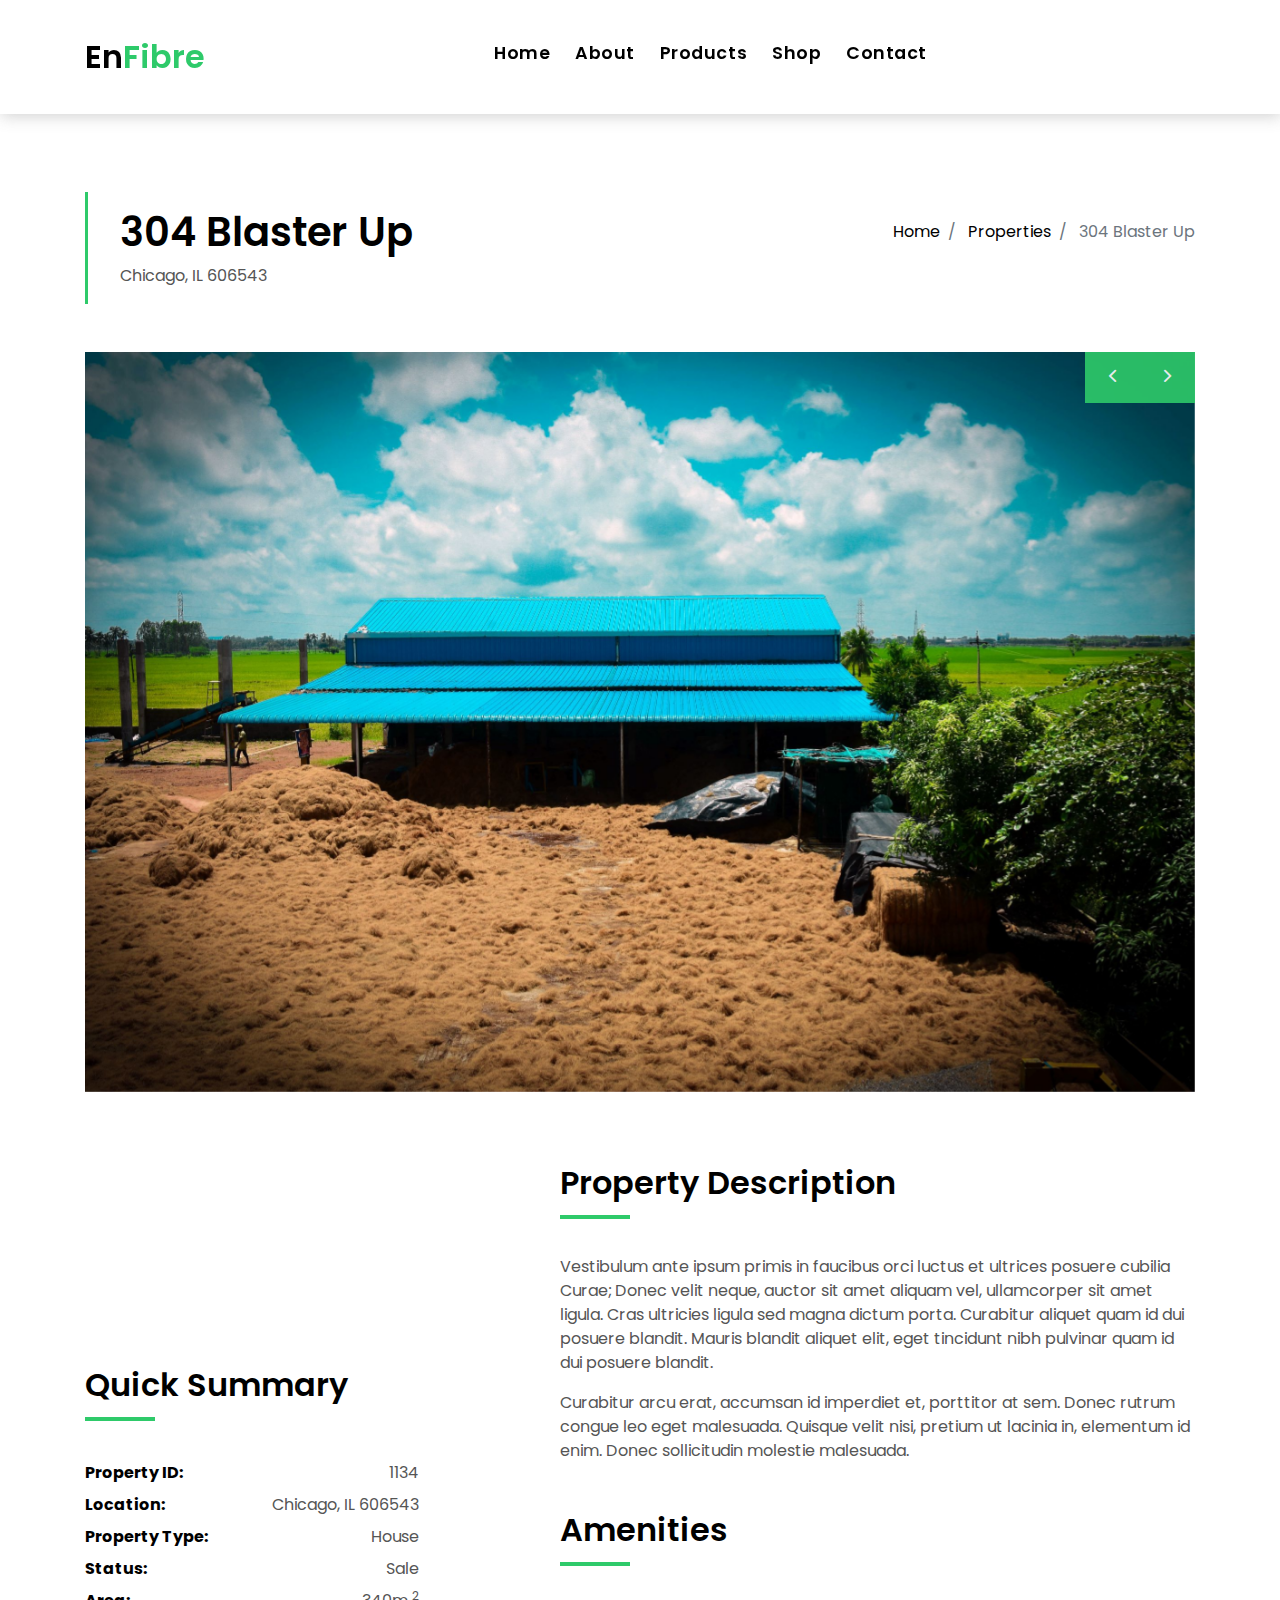
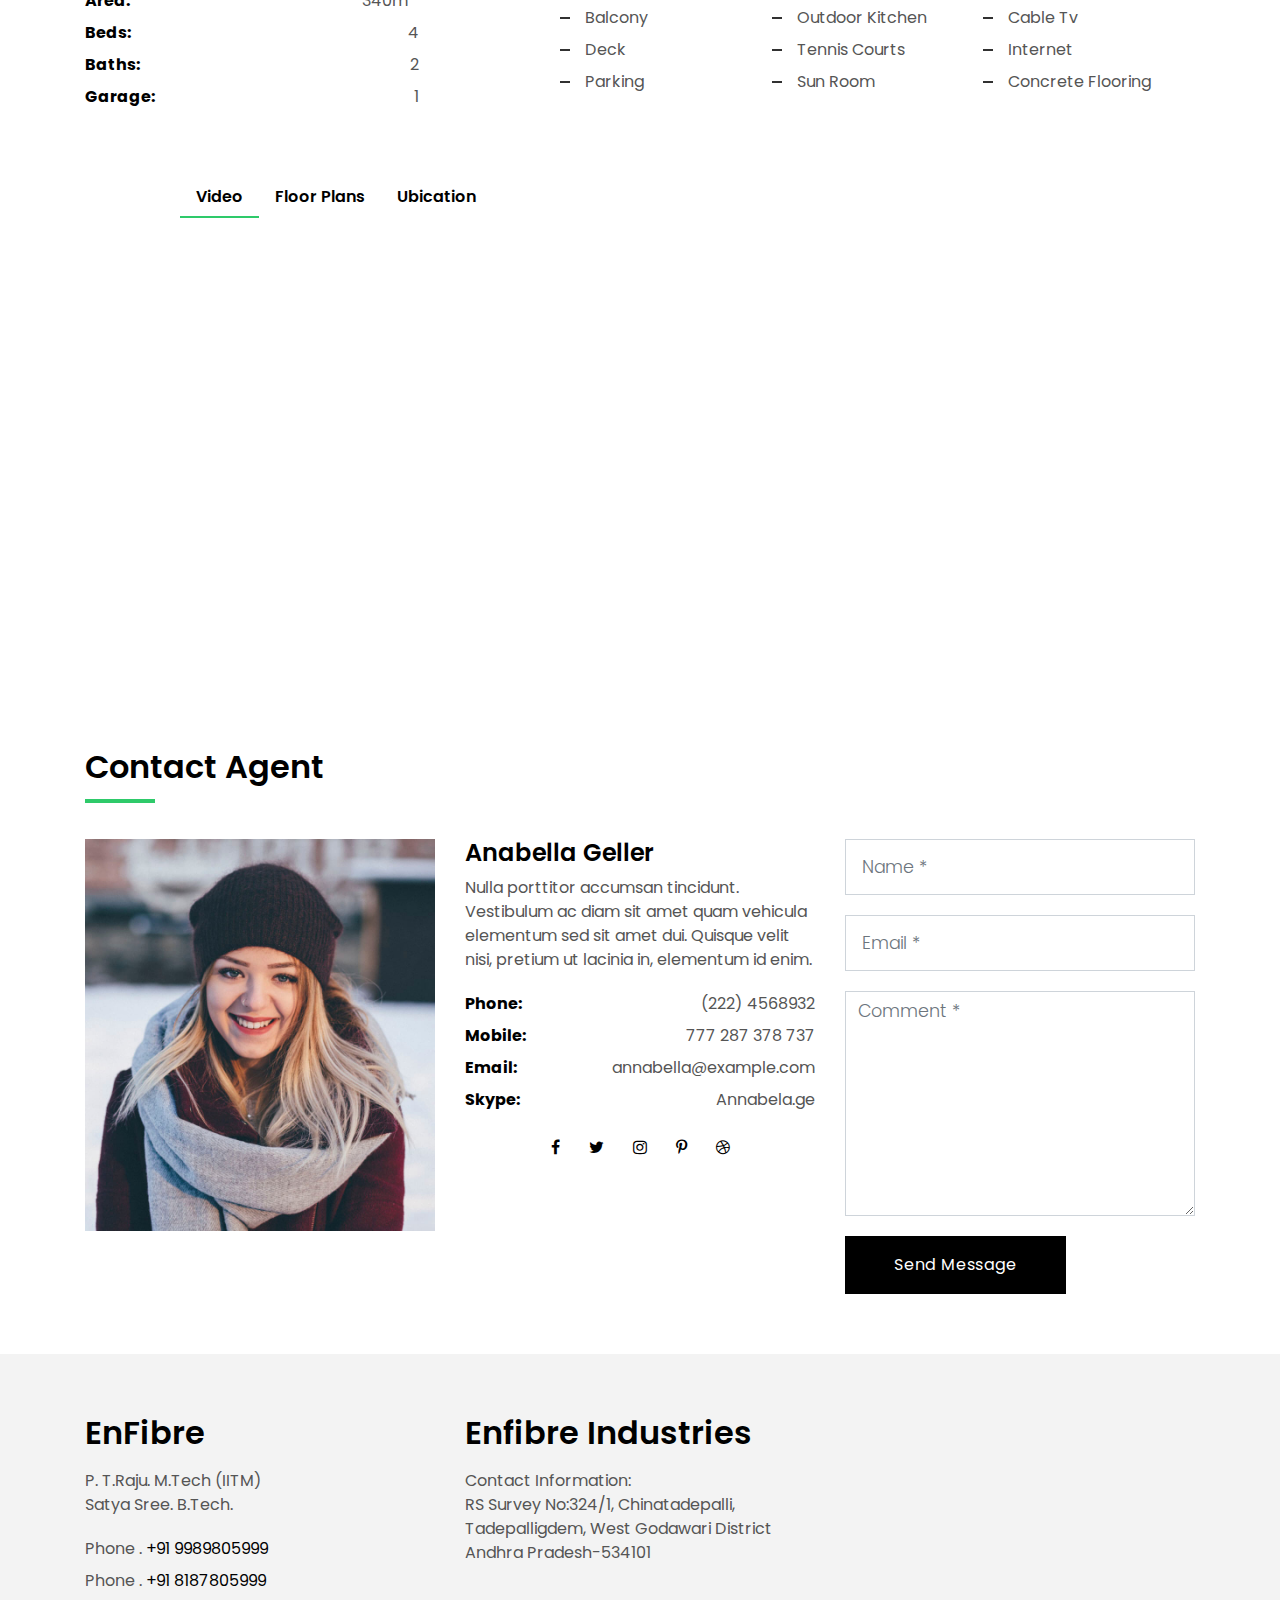
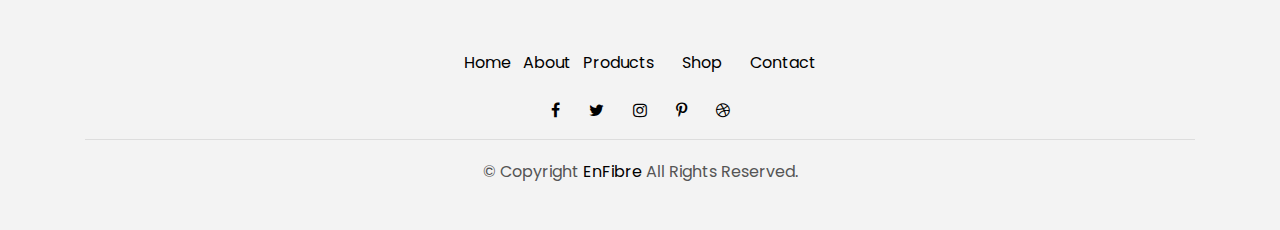
<file: property-single.html>
<!DOCTYPE html>
<html lang="en">
<head>
  <meta charset="utf-8">
  <title>EnFibre</title>
  <meta content="width=device-width, initial-scale=1.0" name="viewport">
  <meta content="" name="keywords">
  <meta content="" name="description">

  <!-- Favicons -->
  <link href="img/favicon.png" rel="icon">
  <link href="img/apple-touch-icon.png" rel="apple-touch-icon">

  <!-- Google Fonts -->
  <link href="https://fonts.googleapis.com/css?family=Poppins:300,400,500,600,700" rel="stylesheet">

  <!-- Bootstrap CSS File -->
  <link href="lib/bootstrap/css/bootstrap.min.css" rel="stylesheet">

  <!-- Libraries CSS Files -->
  <link href="lib/font-awesome/css/font-awesome.min.css" rel="stylesheet">
  <link href="lib/animate/animate.min.css" rel="stylesheet">
  <link href="lib/ionicons/css/ionicons.min.css" rel="stylesheet">
  <link href="lib/owlcarousel/assets/owl.carousel.min.css" rel="stylesheet">

  <!-- Main Stylesheet File -->
  <link href="css/style.css" rel="stylesheet">

  <!-- =======================================================
    Theme Name: EnFibre
    Theme URL: https://bootstrap.com/real-estate-agency-bootstrap-template/
    Author: BootstrapMade.com
    License: https://bootstrap.com/license/
  ======================================================= -->
</head>

<body>

  <div class="click-closed"></div>
  <!--/ Form Search Star 
  <div class="box-collapse">
    <div class="title-box-d">
      <h3 class="title-d">Search Property</h3>
    </div>
    <span class="close-box-collapse right-boxed ion-ios-close"></span>
    <div class="box-collapse-wrap form">
      <form class="form-a">
        <div class="row">
          <div class="col-md-12 mb-2">
            <div class="form-group">
              <label for="Type">Keyword</label>
              <input type="text" class="form-control form-control-lg form-control-a" placeholder="Keyword">
            </div>
          </div>
          <div class="col-md-6 mb-2">
            <div class="form-group">
              <label for="Type">Type</label>
              <select class="form-control form-control-lg form-control-a" id="Type">
                <option>All Type</option>
                <option>For Rent</option>
                <option>For Sale</option>
                <option>Open House</option>
              </select>
            </div>
          </div>
          <div class="col-md-6 mb-2">
            <div class="form-group">
              <label for="city">City</label>
              <select class="form-control form-control-lg form-control-a" id="city">
                <option>All City</option>
                <option>Alabama</option>
                <option>Arizona</option>
                <option>California</option>
                <option>Colorado</option>
              </select>
            </div>
          </div>
          <div class="col-md-6 mb-2">
            <div class="form-group">
              <label for="bedrooms">Bedrooms</label>
              <select class="form-control form-control-lg form-control-a" id="bedrooms">
                <option>Any</option>
                <option>01</option>
                <option>02</option>
                <option>03</option>
              </select>
            </div>
          </div>
          <div class="col-md-6 mb-2">
            <div class="form-group">
              <label for="garages">Garages</label>
              <select class="form-control form-control-lg form-control-a" id="garages">
                <option>Any</option>
                <option>01</option>
                <option>02</option>
                <option>03</option>
                <option>04</option>
              </select>
            </div>
          </div>
          <div class="col-md-6 mb-2">
            <div class="form-group">
              <label for="bathrooms">Bathrooms</label>
              <select class="form-control form-control-lg form-control-a" id="bathrooms">
                <option>Any</option>
                <option>01</option>
                <option>02</option>
                <option>03</option>
              </select>
            </div>
          </div>
          <div class="col-md-6 mb-2">
            <div class="form-group">
              <label for="price">Min Price</label>
              <select class="form-control form-control-lg form-control-a" id="price">
                <option>Unlimite</option>
                <option>$50,000</option>
                <option>$100,000</option>
                <option>$150,000</option>
                <option>$200,000</option>
              </select>
            </div>
          </div>
          <div class="col-md-12">
            <button type="submit" class="btn btn-b">Search Property</button>
          </div>
        </div>
      </form>
    </div>
  </div>
   Form Search End /-->

  <!--/ Nav Star /-->
  <nav class="navbar navbar-default navbar-trans navbar-expand-lg fixed-top">
    <div class="container">
      <button class="navbar-toggler collapsed" type="button" data-toggle="collapse" data-target="#navbarDefault"
        aria-controls="navbarDefault" aria-expanded="false" aria-label="Toggle navigation">
        <span></span>
        <span></span>
        <span></span>
      </button>
      <a class="navbar-brand text-brand" href="index.html">En<span class="color-b">Fibre</span></a>
      <!--/ <button type="button" class="btn btn-link nav-search navbar-toggle-box-collapse d-md-none" data-toggle="collapse"
        data-target="#navbarTogglerDemo01" aria-expanded="false">
        <span class="fa fa-search" aria-hidden="true"></span>
      </button> /-->
      <div class="navbar-collapse collapse justify-content-center" id="navbarDefault">
        <ul class="navbar-nav">
          <li class="nav-item">
            <a class="nav-link" href="index.html">Home</a>
          </li>
          <li class="nav-item">
            <a class="nav-link" href="about.html">About</a>
          </li>
          <li class="nav-item">
            <a class="nav-link" href="property-grid.html">Products</a>
          </li>
          <li class="nav-item">
            <a class="nav-link" href="http://buy.enfibre.in" target="_blank">Shop</a>
          </li>
          <!--/ <li class="nav-item dropdown">
            <a class="nav-link dropdown-toggle" href="#" id="navbarDropdown" role="button" data-toggle="dropdown"
              aria-haspopup="true" aria-expanded="false">
              Pages
            </a>
            <div class="dropdown-menu" aria-labelledby="navbarDropdown">
              <a class="dropdown-item active" href="property-single.html">Property Single</a>
              <a class="dropdown-item" href="blog-single.html">Blog Single</a>
              <a class="dropdown-item" href="agents-grid.html">Agents Grid</a>
              <a class="dropdown-item" href="agent-single.html">Agent Single</a>
            </div>
          </li> /-->
          <li class="nav-item">
            <a class="nav-link" href="contact.html">Contact</a>
          </li>
        </ul>
      </div>
      <!--/ <button type="button" class="btn btn-b-n navbar-toggle-box-collapse d-none d-md-block" data-toggle="collapse"
        data-target="#navbarTogglerDemo01" aria-expanded="false">
        <span class="fa fa-search" aria-hidden="true"></span>
      </button> /-->
    </div>
  </nav>
  <!--/ Nav End /-->

  <!--/ Intro Single star /-->
  <section class="intro-single">
    <div class="container">
      <div class="row">
        <div class="col-md-12 col-lg-8">
          <div class="title-single-box">
            <h1 class="title-single">304 Blaster Up</h1>
            <span class="color-text-a">Chicago, IL 606543</span>
          </div>
        </div>
        <div class="col-md-12 col-lg-4">
          <nav aria-label="breadcrumb" class="breadcrumb-box d-flex justify-content-lg-end">
            <ol class="breadcrumb">
              <li class="breadcrumb-item">
                <a href="index.html">Home</a>
              </li>
              <li class="breadcrumb-item">
                <a href="property-grid.html">Properties</a>
              </li>
              <li class="breadcrumb-item active" aria-current="page">
                304 Blaster Up
              </li>
            </ol>
          </nav>
        </div>
      </div>
    </div>
  </section>
  <!--/ Intro Single End /-->

  <!--/ Property Single Star /-->
  <section class="property-single nav-arrow-b">
    <div class="container">
      <div class="row">
        <div class="col-sm-12">
          <div id="property-single-carousel" class="owl-carousel owl-arrow gallery-property">
            <div class="carousel-item-b">
              <img src="img/slide-2.jpg" alt="">
            </div>
            <div class="carousel-item-b">
              <img src="img/slide-3.jpg" alt="">
            </div>
            <div class="carousel-item-b">
              <img src="img/slide-1.jpg" alt="">
            </div>
          </div>
          <div class="row justify-content-between">
            <div class="col-md-5 col-lg-4">
              <div class="property-price d-flex justify-content-center foo">
                <div class="card-header-c d-flex">
                  <div class="card-box-ico">
                    <span class="ion-money">$</span>
                  </div>
                  <div class="card-title-c align-self-center">
                    <h5 class="title-c">15000</h5>
                  </div>
                </div>
              </div>
              <div class="property-summary">
                <div class="row">
                  <div class="col-sm-12">
                    <div class="title-box-d section-t4">
                      <h3 class="title-d">Quick Summary</h3>
                    </div>
                  </div>
                </div>
                <div class="summary-list">
                  <ul class="list">
                    <li class="d-flex justify-content-between">
                      <strong>Property ID:</strong>
                      <span>1134</span>
                    </li>
                    <li class="d-flex justify-content-between">
                      <strong>Location:</strong>
                      <span>Chicago, IL 606543</span>
                    </li>
                    <li class="d-flex justify-content-between">
                      <strong>Property Type:</strong>
                      <span>House</span>
                    </li>
                    <li class="d-flex justify-content-between">
                      <strong>Status:</strong>
                      <span>Sale</span>
                    </li>
                    <li class="d-flex justify-content-between">
                      <strong>Area:</strong>
                      <span>340m
                        <sup>2</sup>
                      </span>
                    </li>
                    <li class="d-flex justify-content-between">
                      <strong>Beds:</strong>
                      <span>4</span>
                    </li>
                    <li class="d-flex justify-content-between">
                      <strong>Baths:</strong>
                      <span>2</span>
                    </li>
                    <li class="d-flex justify-content-between">
                      <strong>Garage:</strong>
                      <span>1</span>
                    </li>
                  </ul>
                </div>
              </div>
            </div>
            <div class="col-md-7 col-lg-7 section-md-t3">
              <div class="row">
                <div class="col-sm-12">
                  <div class="title-box-d">
                    <h3 class="title-d">Property Description</h3>
                  </div>
                </div>
              </div>
              <div class="property-description">
                <p class="description color-text-a">
                  Vestibulum ante ipsum primis in faucibus orci luctus et ultrices posuere cubilia Curae; Donec velit
                  neque, auctor sit amet
                  aliquam vel, ullamcorper sit amet ligula. Cras ultricies ligula sed magna dictum porta.
                  Curabitur aliquet quam id dui posuere blandit. Mauris blandit aliquet elit, eget tincidunt
                  nibh pulvinar quam id dui posuere blandit.
                </p>
                <p class="description color-text-a no-margin">
                  Curabitur arcu erat, accumsan id imperdiet et, porttitor at sem. Donec rutrum congue leo eget
                  malesuada. Quisque velit nisi,
                  pretium ut lacinia in, elementum id enim. Donec sollicitudin molestie malesuada.
                </p>
              </div>
              <div class="row section-t3">
                <div class="col-sm-12">
                  <div class="title-box-d">
                    <h3 class="title-d">Amenities</h3>
                  </div>
                </div>
              </div>
              <div class="amenities-list color-text-a">
                <ul class="list-a no-margin">
                  <li>Balcony</li>
                  <li>Outdoor Kitchen</li>
                  <li>Cable Tv</li>
                  <li>Deck</li>
                  <li>Tennis Courts</li>
                  <li>Internet</li>
                  <li>Parking</li>
                  <li>Sun Room</li>
                  <li>Concrete Flooring</li>
                </ul>
              </div>
            </div>
          </div>
        </div>
        <div class="col-md-10 offset-md-1">
          <ul class="nav nav-pills-a nav-pills mb-3 section-t3" id="pills-tab" role="tablist">
            <li class="nav-item">
              <a class="nav-link active" id="pills-video-tab" data-toggle="pill" href="#pills-video" role="tab"
                aria-controls="pills-video" aria-selected="true">Video</a>
            </li>
            <li class="nav-item">
              <a class="nav-link" id="pills-plans-tab" data-toggle="pill" href="#pills-plans" role="tab" aria-controls="pills-plans"
                aria-selected="false">Floor Plans</a>
            </li>
            <li class="nav-item">
              <a class="nav-link" id="pills-map-tab" data-toggle="pill" href="#pills-map" role="tab" aria-controls="pills-map"
                aria-selected="false">Ubication</a>
            </li>
          </ul>
          <div class="tab-content" id="pills-tabContent">
            <div class="tab-pane fade show active" id="pills-video" role="tabpanel" aria-labelledby="pills-video-tab">
              <iframe src="https://player.vimeo.com/video/73221098" width="100%" height="460" frameborder="0"
                webkitallowfullscreen mozallowfullscreen allowfullscreen></iframe>
            </div>
            <div class="tab-pane fade" id="pills-plans" role="tabpanel" aria-labelledby="pills-plans-tab">
              <img src="img/plan2.jpg" alt="" class="img-fluid">
            </div>
            <div class="tab-pane fade" id="pills-map" role="tabpanel" aria-labelledby="pills-map-tab">
              <iframe src="https://www.google.com/maps/embed?pb=!1m18!1m12!1m3!1d3022.1422937950147!2d-73.98731968482413!3d40.75889497932681!2m3!1f0!2f0!3f0!3m2!1i1024!2i768!4f13.1!3m3!1m2!1s0x89c25855c6480299%3A0x55194ec5a1ae072e!2sTimes+Square!5e0!3m2!1ses-419!2sve!4v1510329142834"
                width="100%" height="460" frameborder="0" style="border:0" allowfullscreen></iframe>
            </div>
          </div>
        </div>
        <div class="col-md-12">
          <div class="row section-t3">
            <div class="col-sm-12">
              <div class="title-box-d">
                <h3 class="title-d">Contact Agent</h3>
              </div>
            </div>
          </div>
          <div class="row">
            <div class="col-md-6 col-lg-4">
              <img src="img/agent-4.jpg" alt="" class="img-fluid">
            </div>
            <div class="col-md-6 col-lg-4">
              <div class="property-agent">
                <h4 class="title-agent">Anabella Geller</h4>
                <p class="color-text-a">
                  Nulla porttitor accumsan tincidunt. Vestibulum ac diam sit amet quam vehicula elementum sed sit amet
                  dui. Quisque velit nisi,
                  pretium ut lacinia in, elementum id enim.
                </p>
                <ul class="list-unstyled">
                  <li class="d-flex justify-content-between">
                    <strong>Phone:</strong>
                    <span class="color-text-a">(222) 4568932</span>
                  </li>
                  <li class="d-flex justify-content-between">
                    <strong>Mobile:</strong>
                    <span class="color-text-a">777 287 378 737</span>
                  </li>
                  <li class="d-flex justify-content-between">
                    <strong>Email:</strong>
                    <span class="color-text-a">annabella@example.com</span>
                  </li>
                  <li class="d-flex justify-content-between">
                    <strong>Skype:</strong>
                    <span class="color-text-a">Annabela.ge</span>
                  </li>
                </ul>
                <div class="socials-a">
                  <ul class="list-inline">
                    <li class="list-inline-item">
                      <a href="#">
                        <i class="fa fa-facebook" aria-hidden="true"></i>
                      </a>
                    </li>
                    <li class="list-inline-item">
                      <a href="#">
                        <i class="fa fa-twitter" aria-hidden="true"></i>
                      </a>
                    </li>
                    <li class="list-inline-item">
                      <a href="#">
                        <i class="fa fa-instagram" aria-hidden="true"></i>
                      </a>
                    </li>
                    <li class="list-inline-item">
                      <a href="#">
                        <i class="fa fa-pinterest-p" aria-hidden="true"></i>
                      </a>
                    </li>
                    <li class="list-inline-item">
                      <a href="#">
                        <i class="fa fa-dribbble" aria-hidden="true"></i>
                      </a>
                    </li>
                  </ul>
                </div>
              </div>
            </div>
            <div class="col-md-12 col-lg-4">
              <div class="property-contact">
                <form class="form-a">
                  <div class="row">
                    <div class="col-md-12 mb-1">
                      <div class="form-group">
                        <input type="text" class="form-control form-control-lg form-control-a" id="inputName"
                          placeholder="Name *" required>
                      </div>
                    </div>
                    <div class="col-md-12 mb-1">
                      <div class="form-group">
                        <input type="email" class="form-control form-control-lg form-control-a" id="inputEmail1"
                          placeholder="Email *" required>
                      </div>
                    </div>
                    <div class="col-md-12 mb-1">
                      <div class="form-group">
                        <textarea id="textMessage" class="form-control" placeholder="Comment *" name="message" cols="45"
                          rows="8" required></textarea>
                      </div>
                    </div>
                    <div class="col-md-12">
                      <button type="submit" class="btn btn-a">Send Message</button>
                    </div>
                  </div>
                </form>
              </div>
            </div>
          </div>
        </div>
      </div>
    </div>
  </section>
  <!--/ Property Single End /-->

  
  <!--/ footer Star /-->
  <section class="section-footer">
    <div class="container">
      <div class="row">
        <div class="col-sm-12 col-md-4">
          <div class="widget-a">
            <div class="w-header-a">
              <h3 class="w-title-a text-brand">EnFibre</h3>
            </div>
            <div class="w-body-a">
              <p class="w-text-a color-text-a">
                P. T.Raju. M.Tech (IITM) <br />
                Satya Sree. B.Tech.
              </p>
            </div>
            <div class="w-footer-a">
              <ul class="list-unstyled">
               <!--/ <li class="color-a">
                  <span class="color-text-a">Email .</span> contact@example.com</li> /-->
                <li class="color-a">
                  <span class="color-text-a">Phone .</span> +91 9989805999</li>
                <li class="color-a">
                    <span class="color-text-a">Phone .</span> +91 8187805999</li>
              </ul>
            </div>
          </div>
        </div>
        <div class="col-sm-12 col-md-4 section-md-t3">
          <div class="widget-a">
            <div class="w-header-a">
              <h3 class="w-title-a text-brand">Enfibre Industries</h3>
            </div>
            <p class="w-text-a color-text-a">
              Contact Information:<br />
              RS Survey No:324/1, Chinatadepalli, <br />
              Tadepalligdem, West Godawari District <br />
              Andhra Pradesh-534101 <br />
            </p>
            <!--/ <div class="w-body-a">
              <div class="w-body-a">
                <ul class="list-unstyled">
                  <li class="item-list-a">
                    <i class="fa fa-angle-right"></i> <a href="#">Site Map</a>
                  </li>
                  <li class="item-list-a">
                    <i class="fa fa-angle-right"></i> <a href="#">Legal</a>
                  </li>
                  <li class="item-list-a">
                    <i class="fa fa-angle-right"></i> <a href="#">Agent Admin</a>
                  </li>
                  <li class="item-list-a">
                    <i class="fa fa-angle-right"></i> <a href="#">Careers</a>
                  </li>
                  <li class="item-list-a">
                    <i class="fa fa-angle-right"></i> <a href="#">Affiliate</a>
                  </li>
                  <li class="item-list-a">
                    <i class="fa fa-angle-right"></i> <a href="#">Privacy Policy</a>
                  </li>
                </ul>
              </div>
            </div> /-->
          </div>
        </div>
        <!--/ <div class="col-sm-12 col-md-4 section-md-t3">
          <div class="widget-a">
            <div class="w-header-a">
              <h3 class="w-title-a text-brand">International sites</h3>
            </div>
            <div class="w-body-a">
              <ul class="list-unstyled">
                <li class="item-list-a">
                  <i class="fa fa-angle-right"></i> <a href="#">Venezuela</a>
                </li>
                <li class="item-list-a">
                  <i class="fa fa-angle-right"></i> <a href="#">China</a>
                </li>
                <li class="item-list-a">
                  <i class="fa fa-angle-right"></i> <a href="#">Hong Kong</a>
                </li>
                <li class="item-list-a">
                  <i class="fa fa-angle-right"></i> <a href="#">Argentina</a>
                </li>
                <li class="item-list-a">
                  <i class="fa fa-angle-right"></i> <a href="#">Singapore</a>
                </li>
                <li class="item-list-a">
                  <i class="fa fa-angle-right"></i> <a href="#">Philippines</a>
                </li>
              </ul>
            </div>
          </div>
        </div> /-->
      </div>
    </div>
  </section>
  <footer>
    <div class="container">
      <div class="row">
        <div class="col-md-12">
          <nav class="nav-footer">
            <ul class="list-inline">
              <li class="list-inline-item">
                <a href="index.html">Home</a>
              </li>
              <li class="list-inline-item">
                <a href="about.html">About</a>
              </li>
              <li class="list-inline-item">
                <a href="property-grid.html">Products</a>
              </li>
              <li class="list-inline-item">
                <a class="nav-link" href="http://buy.enfibre.in" target="_blank">Shop</a>
              </li>
              <li class="list-inline-item">
                <a href="contact.html">Contact</a>
              </li>
            </ul>
          </nav>
          <div class="socials-a">
            <ul class="list-inline">
              <li class="list-inline-item">
                <a href="#">
                  <i class="fa fa-facebook" aria-hidden="true"></i>
                </a>
              </li>
              <li class="list-inline-item">
                <a href="#">
                  <i class="fa fa-twitter" aria-hidden="true"></i>
                </a>
              </li>
              <li class="list-inline-item">
                <a href="#">
                  <i class="fa fa-instagram" aria-hidden="true"></i>
                </a>
              </li>
              <li class="list-inline-item">
                <a href="#">
                  <i class="fa fa-pinterest-p" aria-hidden="true"></i>
                </a>
              </li>
              <li class="list-inline-item">
                <a href="#">
                  <i class="fa fa-dribbble" aria-hidden="true"></i>
                </a>
              </li>
            </ul>
          </div>
          <div class="copyright-footer">
            <p class="copyright color-text-a">
              &copy; Copyright
              <span class="color-a">EnFibre</span> All Rights Reserved.
            </p>
          </div>
          <div class="credits">
            <!--
              All the links in the footer should remain intact.
              You can delete the links only if you purchased the pro version.
              Licensing information: https://bootstrap.com/license/
              Purchase the pro version with working PHP/AJAX contact form: https://bootstrap.com/buy/?theme=EnFibre
            
            Designed by <a href="https://bootstrap.com/">Bootstrap</a> -->
          </div>
        </div>
      </div>
    </div>
  </footer>
  <!--/ Footer End /-->


  <a href="#" class="back-to-top"><i class="fa fa-chevron-up"></i></a>
  <div id="preloader"></div>

  <!-- JavaScript Libraries -->
  <script src="lib/jquery/jquery.min.js"></script>
  <script src="lib/jquery/jquery-migrate.min.js"></script>
  <script src="lib/popper/popper.min.js"></script>
  <script src="lib/bootstrap/js/bootstrap.min.js"></script>
  <script src="lib/easing/easing.min.js"></script>
  <script src="lib/owlcarousel/owl.carousel.min.js"></script>
  <script src="lib/scrollreveal/scrollreveal.min.js"></script>
  <!-- Contact Form JavaScript File -->
  <script src="contactform/contactform.js"></script>

  <!-- Template Main Javascript File -->
  <script src="js/main.js"></script>

</body>
</html>
</file>
<file: css/style.css>
/*
  Theme Name: EstateAgency
  Theme URL: https://bootstrapmade.com/real-estate-agency-bootstrap-template/
  Author: BootstrapMade.com
  License: https://bootstrapmade.com/license/
*/

/*======================================
//--//-->   STYLES GENERALES
======================================*/

body {
  font-family: 'Poppins', sans-serif;
  color: #555555;
}

h1,
h2,
h3,
h4,
h5,
h6 {
  color: #000000;
}

a {
  color: #000000;
  transition: all .5s ease;
}

a:hover {
  color: #2eca6a;
  text-decoration: none;
}

.link-two {
  color: #000000;
  transition: all .5s ease;
}

.link-two:hover {
  text-decoration: underline;
  color: #000000;
}

.link-one {
  color: #000000;
  transition: all .5s ease;
}

.link-one:hover {
  color: #000000;
  text-decoration: none;
}

.link-icon {
  color: #000000;
  font-weight: 500;
}

.link-icon span {
  font-size: 14px;
  padding-left: 4px;
  vertical-align: middle;
}

.link-a {
  color: #ffffff;
  text-decoration: none;
}

.link-a:hover {
  color: #ffffff;
  text-decoration: none;
}

.link-a span {
  font-size: 18px;
  vertical-align: middle;
  margin-left: 5px;
}

.text-brand {
  color: #000000;
  font-size: 2rem;
  font-weight: 600;
}

.color-a {
  color: #000000;
}

.color-b {
  color: #2eca6a;
}

.color-d {
  color: #adadad;
}

.color-text-a {
  color: #555555;
}

.no-margin {
  margin: 0;
}

/*------/ Nav Pills  /------*/

.nav-pills-a.nav-pills .nav-link {
  color: #000000;
  position: relative;
  font-weight: 600;
}

.nav-pills-a.nav-pills .nav-link.active {
  background-color: transparent;
}

.nav-pills-a.nav-pills .nav-link.active:after {
  content: '';
  position: absolute;
  left: 0;
  bottom: -1px;
  width: 100%;
  height: 2px;
  background-color: #2eca6a;
  z-index: 2;
}

/*------/ Bg Image /------*/

.bg-image {
  background-repeat: no-repeat;
  background-attachment: fixed;
  background-size: cover;
  background-position: center center;
}

/*------/ List a /------*/

.list-a {
  display: inline-block;
  line-height: 2;
  padding: 0;
  list-style: none;
}

.list-a li {
  position: relative;
  width: 50%;
  float: left;
  padding-left: 25px;
  padding-right: 5px;
}

.list-a li:before {
  content: '';
  width: 10px;
  height: 2px;
  position: absolute;
  background-color: #313131;
  top: 15px;
  left: 0;
}

/*------/ Pagination-a /------*/

.pagination-a .pagination .page-link {
  margin: 0 .2rem;
  border-color: transparent;
  padding: .5rem .8rem;
  color: #000000;
}

.pagination-a .pagination .page-link:hover,
.pagination-a .pagination .page-link:active,
.pagination-a .pagination .page-link:focus {
  background-color: #2eca6a;
}

.pagination-a .pagination .page-link span {
  font-size: 1.2rem;
}

.pagination-a .pagination .next .page-link {
  padding: .4rem .9rem;
}

.pagination-a .pagination .page-item:last-child .page-link {
  border-top-right-radius: 0;
  border-bottom-right-radius: 0;
}

.pagination-a .pagination .page-item:first-child .page-link {
  border-top-left-radius: 0;
  border-bottom-left-radius: 0;
}

.pagination-a .pagination .page-item.disabled .page-link {
  padding: .4rem .9rem;
  color: #555555;
}

.pagination-a .pagination .page-item.active .page-link {
  background-color: #2eca6a;
}

.a {
  color: #2eca6a;
  font-size: 1.3rem;
}

/*------/ Icon Box /------*/

.icon-box .icon-box-icon {
  display: table-cell;
  vertical-align: top;
  font-size: 36px;
  color: #000000;
  width: 50px;
  padding-top: 8px;
}

.icon-box .icon-box-content {
  padding-top: 18px;
}

/*------/ Space Padding /------*/

.section-t8 {
  padding-top: 8rem;
}

.section-t4 {
  padding-top: 4rem;
}

.section-t3 {
  padding-top: 3rem;
}

.section-b2 {
  padding-bottom: 2rem;
}

.section-tb85 {
  padding: 8rem 0 5rem 0;
}

/*------/ Title /------*/

.title-wrap {
  padding-bottom: 4rem;
}

.title-a {
  font-size: 2.6rem;
  font-weight: 600;
}

.title-link {
  font-size: 1.2rem;
  font-weight: 300;
  padding-top: 1.2rem;
}

.title-link a {
  color: #313131;
}

.title-link span {
  font-size: 20px;
  padding-left: 4px;
  vertical-align: middle;
}

.title-box-d {
  padding-bottom: 1.8rem;
  margin-bottom: 1rem;
  position: relative;
}

.title-box-d .title-d {
  font-weight: 600;
  font-size: 2rem;
}

.title-box-d .title-d:after {
  content: '';
  position: absolute;
  width: 70px;
  height: 4px;
  background-color: #2eca6a;
  bottom: 20px;
  left: 0;
}

/*------/ Display Table & Table Cell /------*/

.display-table {
  width: 100%;
  height: 100%;
  display: table;
}

.table-cell {
  display: table-cell;
  vertical-align: middle;
}

/*------/ Ul Resect /------*/

.ul-resect ul,
.list-a ul,
.box-comments ul {
  list-style: none;
  padding-left: 0;
  margin-bottom: 0;
}

/*------/ Overlay /------*/

/*------/ .overlay-a {
  background: linear-gradient(to bottom, rgba(0, 0, 0, 0) 0%, rgba(0, 0, 0, 0.2) 27%, rgba(0, 0, 0, 0.65) 90%);
} /------*/

.overlay {
  position: absolute;
  top: 0;
  left: 0px;
  padding: 0;
  height: 100%;
  width: 100%;
}

/*------/ Owl carousel /------*/

.owl-theme .owl-dots {
  text-align: center;
  margin-top: 18px;
}

.owl-theme .owl-dots .owl-dot {
  display: inline-block;
}

.owl-theme .owl-dots .owl-dot span {
  width: 16px;
  height: 9px;
  margin: 5px 5px;
  background: #000000;
  border: 0px solid #000000;
  display: block;
  transition: all 0.6s ease-in-out;
  cursor: pointer;
  border-radius: 0px;
}

.owl-theme .owl-dots .owl-dot:hover span {
  background-color: #2eca6a;
}

.owl-theme .owl-dots .owl-dot.active span {
  background-color: #2eca6a;
  width: 35px;
}

.owl-arrow .owl-nav {
  position: absolute;
  top: 0;
  right: 0;
  font-size: 1.8rem;
}

.owl-arrow .owl-nav .owl-prev,
.owl-arrow .owl-nav .owl-next {
  display: inline-block;
  transition: all 0.6s ease-in-out;
  color: #000000;
}

.owl-arrow .owl-nav .owl-prev.disabled,
.owl-arrow .owl-nav .owl-next.disabled {
  transition: all 0.6s ease-in-out;
  color: #adadad;
}

.owl-arrow .owl-nav .owl-next {
  margin-left: 15px;
}

.nav-arrow-a .owl-arrow .owl-nav {
  font-size: 1.8rem;
  margin-top: -110px;
}

.nav-arrow-a .owl-arrow .owl-nav .owl-next {
  margin-left: 15px;
}

.nav-arrow-b .owl-arrow .owl-nav {
  position: absolute;
  top: 0;
  right: 0;
  font-size: 1.2rem;
}

.nav-arrow-b .owl-arrow .owl-nav .owl-prev,
.nav-arrow-b .owl-arrow .owl-nav .owl-next {
  padding: .7rem 1.5rem !important;
  display: inline-block;
  transition: all 0.6s ease-in-out;
  color: #ffffff;
  background-color: #2eca6a;
  opacity: .9;
}

.nav-arrow-b .owl-arrow .owl-nav .owl-prev.disabled,
.nav-arrow-b .owl-arrow .owl-nav .owl-next.disabled {
  transition: all 0.6s ease-in-out;
  color: #ffffff;
}

.nav-arrow-b .owl-arrow .owl-nav .owl-prev:hover,
.nav-arrow-b .owl-arrow .owl-nav .owl-next:hover {
  background-color: #26a356;
}

.nav-arrow-b .owl-arrow .owl-nav .owl-next {
  margin-left: 0px;
}

/*------/ Socials /------*/

.socials-a .list-inline-item:not(:last-child) {
  margin-right: 25px;
}

/* Back to top button */

.back-to-top {
  position: fixed;
  display: none;
  background: #2eca6a;
  color: #fff;
  width: 44px;
  height: 44px;
  text-align: center;
  line-height: 1;
  font-size: 16px;
  border-radius: 50%;
  right: 15px;
  bottom: 15px;
  transition: background 0.5s;
  z-index: 11;
}

.back-to-top i {
  padding-top: 12px;
  color: #fff;
}

/* Prelaoder */

#preloader {
  position: fixed;
  top: 0;
  left: 0;
  right: 0;
  bottom: 0;
  z-index: 9999;
  overflow: hidden;
  background: #fff;
}

#preloader:before {
  content: "";
  position: fixed;
  top: calc(50% - 30px);
  left: calc(50% - 30px);
  border: 6px solid #f2f2f2;
  border-top: 6px solid #2eca6a;
  border-radius: 50%;
  width: 60px;
  height: 60px;
  -webkit-animation: animate-preloader 1s linear infinite;
  animation: animate-preloader 1s linear infinite;
}

@-webkit-keyframes animate-preloader {
  0% {
    -webkit-transform: rotate(0deg);
    transform: rotate(0deg);
  }

  100% {
    -webkit-transform: rotate(360deg);
    transform: rotate(360deg);
  }
}

@keyframes animate-preloader {
  0% {
    -webkit-transform: rotate(0deg);
    transform: rotate(0deg);
  }

  100% {
    -webkit-transform: rotate(360deg);
    transform: rotate(360deg);
  }
}

/*======================================
//--//-->   NAVBAR
======================================*/

.navbar-default {
  transition: all .5s ease-in-out;
  background-color: #ffffff;
  padding-top: 28px;
  padding-bottom: 28px;
  -webkit-backface-visibility: hidden;
  backface-visibility: hidden;
  box-shadow: 1px 2px 15px rgba(100, 100, 100, 0.3);
}

.navbar-default .nav-search {
  color: #000000;
  font-size: 1.5rem;
}

.navbar-default.navbar-reduce {
  box-shadow: 1px 2px 15px rgba(100, 100, 100, 0.3);
}

.navbar-default.navbar-trans,
.navbar-default.navbar-reduce {
  -webkit-backface-visibility: hidden;
  backface-visibility: hidden;
}

.navbar-default.navbar-trans .nav-item,
.navbar-default.navbar-reduce .nav-item {
  position: relative;
  padding-right: 10px;
  padding-bottom: 8px;
  margin-left: 0;
}

.navbar-default.navbar-trans .nav-link,
.navbar-default.navbar-reduce .nav-link {
  font-size: 1.1rem;
  color: #000000;
  font-weight: 600;
  letter-spacing: 0.030em;
  transition: all 0.1s ease-in-out;
  position: relative;
  padding-left: 0;
  padding-right: 0;
}

.navbar-default.navbar-trans .nav-link:before,
.navbar-default.navbar-reduce .nav-link:before {
  content: '';
  position: absolute;
  bottom: 5px;
  left: 0;
  width: 100%;
  height: 2px;
  z-index: 0;
  background-color: #2eca6a;
  -webkit-transform: scaleX(0);
  transform: scaleX(0);
  -webkit-transform-origin: right;
  transform-origin: right;
  transition: opacity .2s ease-out 0.3s, -webkit-transform .2s ease-out;
  transition: transform .2s ease-out, opacity .2s ease-out 0.3s;
  transition: transform .2s ease-out, opacity .2s ease-out 0.3s, -webkit-transform .2s ease-out;
}

.navbar-default.navbar-trans .nav-link:hover,
.navbar-default.navbar-reduce .nav-link:hover {
  color: #000000;
}

.navbar-default.navbar-trans .nav-link:hover:before,
.navbar-default.navbar-reduce .nav-link:hover:before {
  -webkit-transform: scaleX(1);
  transform: scaleX(1);
  -webkit-transform-origin: left;
  transform-origin: left;
}

.navbar-default.navbar-trans .show > .nav-link:before,
.navbar-default.navbar-trans .active > .nav-link:before,
.navbar-default.navbar-trans .nav-link.show:before,
.navbar-default.navbar-trans .nav-link.active:before,
.navbar-default.navbar-reduce .show > .nav-link:before,
.navbar-default.navbar-reduce .active > .nav-link:before,
.navbar-default.navbar-reduce .nav-link.show:before,
.navbar-default.navbar-reduce .nav-link.active:before {
  -webkit-transform: scaleX(1);
  transform: scaleX(1);
}

.navbar-default.navbar-trans .nav-link:before {
  background-color: #2eca6a;
}

.navbar-default.navbar-trans .nav-link:hover {
  color: #000000;
}

.navbar-default.navbar-trans .show > .nav-link,
.navbar-default.navbar-trans .active > .nav-link,
.navbar-default.navbar-trans .nav-link.show,
.navbar-default.navbar-trans .nav-link.active {
  color: #000000;
}

.navbar-default.navbar-reduce {
  transition: all .5s ease-in-out;
  padding-top: 19px;
  padding-bottom: 19px;
}

.navbar-default.navbar-reduce .nav-link {
  color: #000000;
}

.navbar-default.navbar-reduce .nav-link:before {
  background-color: #2eca6a;
}

.navbar-default.navbar-reduce .nav-link:hover {
  color: #000000;
}

.navbar-default.navbar-reduce .show > .nav-link,
.navbar-default.navbar-reduce .active > .nav-link,
.navbar-default.navbar-reduce .nav-link.show,
.navbar-default.navbar-reduce .nav-link.active {
  color: #000000;
}

.navbar-default.navbar-reduce .navbar-brand {
  color: #000000;
}

.navbar-default .dropdown .dropdown-menu {
  border-top: 0;
  border-left: 4px solid #2eca6a;
  border-right: 0;
  border-bottom: 0;
  -webkit-transform: translate3d(0px, -40px, 0px);
  transform: translate3d(0px, -40px, 0px);
  opacity: 0;
  filter: alpha(opacity=0);
  visibility: hidden;
  transition: all 0.5s cubic-bezier(0.3, 0.65, 0.355, 1) 0s, opacity 0.31s ease 0s, height 0s linear 0.36s;
  margin: 0;
  border-radius: 0;
  padding: 12px 0;
}

.navbar-default .dropdown .dropdown-menu .dropdown-item {
  padding: 12px 18px;
  transition: all 500ms ease;
  font-weight: 600;
  min-width: 220px;
}

.navbar-default .dropdown .dropdown-menu .dropdown-item:hover {
  background-color: #ffffff;
  color: #2eca6a;
  transition: all 500ms ease;
}

.navbar-default .dropdown .dropdown-menu .dropdown-item.active {
  background-color: #ffffff;
  color: #2eca6a;
}

.navbar-default .dropdown:hover .dropdown-menu {
  -webkit-transform: translate3d(0px, 0px, 0px);
  transform: translate3d(0px, 0px, 0px);
  visibility: visible;
  opacity: 1;
  filter: alpha(opacity=1);
}

/*------/ Hamburger Navbar /------*/

.navbar-toggler {
  position: relative;
}

.navbar-toggler:focus,
.navbar-toggler:active {
  outline: 0;
}

.navbar-toggler span {
  display: block;
  background-color: #000000;
  height: 3px;
  width: 25px;
  margin-top: 4px;
  margin-bottom: 4px;
  -webkit-transform: rotate(0deg);
  transform: rotate(0deg);
  left: 0;
  opacity: 1;
}

.navbar-toggler span:nth-child(1),
.navbar-toggler span:nth-child(3) {
  transition: -webkit-transform .35s ease-in-out;
  transition: transform .35s ease-in-out;
  transition: transform .35s ease-in-out, -webkit-transform .35s ease-in-out;
}

.navbar-toggler:not(.collapsed) span:nth-child(1) {
  position: absolute;
  left: 12px;
  top: 10px;
  -webkit-transform: rotate(135deg);
  transform: rotate(135deg);
  opacity: 0.9;
}

.navbar-toggler:not(.collapsed) span:nth-child(2) {
  height: 12px;
  visibility: hidden;
  background-color: transparent;
}

.navbar-toggler:not(.collapsed) span:nth-child(3) {
  position: absolute;
  left: 12px;
  top: 10px;
  -webkit-transform: rotate(-135deg);
  transform: rotate(-135deg);
  opacity: 0.9;
}

/*======================================
//--//-->   BOX COLAPSE
======================================*/

.box-collapse {
  position: fixed;
  top: 0;
  bottom: 0;
  right: 0;
  width: 100%;
  z-index: 1040;
  background-color: #ffffff;
  -webkit-transform: translateX(100%);
  transform: translateX(100%);
  transition: all 0.6s ease;
}

.box-collapse .title-box-d {
  top: 30px;
  left: 60px;
  opacity: 0;
  transition: all 1s ease;
  transition-delay: .3s;
}

.box-collapse-wrap {
  opacity: 0;
  position: absolute;
  left: 0;
  top: 6.5rem;
  bottom: 5rem;
  padding-left: 10%;
  padding-right: 10%;
  overflow-x: hidden;
  overflow-y: auto;
  margin: 0;
  -webkit-transform: translateY(3rem);
  transform: translateY(3rem);
  transition: opacity 0.5s 0.5s ease, -webkit-transform 0.5s 0.5s ease;
  transition: transform 0.5s 0.5s ease, opacity 0.5s 0.5s ease;
  transition: transform 0.5s 0.5s ease, opacity 0.5s 0.5s ease, -webkit-transform 0.5s 0.5s ease;
}

.box-collapse-open .click-closed {
  visibility: visible;
}

.box-collapse-open .box-collapse {
  -webkit-transform: translateX(0);
  transform: translateX(0);
  box-shadow: 0 0 65px rgba(0, 0, 0, 0.07);
  opacity: 1;
}

.box-collapse-open .box-collapse .title-box-d {
  -webkit-transform: translate(0);
  transform: translate(0);
  opacity: 1;
}

.box-collapse-open .box-collapse-wrap {
  -webkit-transform: translate(0);
  transform: translate(0);
  opacity: 1;
}

.box-collapse-closed .box-collapse {
  opacity: .7;
  transition-delay: 0s;
}

.box-collapse-closed .box-collapse .title-box-d {
  opacity: 0;
  transition-delay: 0s;
}

.box-collapse-closed .box-collapse .form-a {
  opacity: 0;
  transition-delay: 0s;
}

.click-closed {
  position: fixed;
  top: 0;
  left: 0;
  width: 100%;
  height: 100%;
  visibility: hidden;
  z-index: 1035;
  background-color: #000000;
  opacity: .4;
}

.close-box-collapse {
  position: absolute;
  z-index: 1050;
  top: 2rem;
  font-size: 3.5rem;
  line-height: 1;
  color: #000000;
  cursor: pointer;
  transition: all 0.3s ease;
}

.right-boxed {
  right: 4.2857rem;
}

/*======================================
//--//-->   INTRO
======================================*/

.intro {
  height: 100vh;
  position: relative;
  color: #ffffff;
}

.intro .owl-theme .owl-dots {
  position: absolute;
  bottom: 70px;
  right: 50px;
}

.intro .owl-theme .owl-dots .owl-dot span {
  background: #ffffff;
  border: 0px solid #ffffff;
}

.intro .owl-theme .owl-dots .owl-dot:hover span {
  background-color: #2eca6a;
}

.intro .owl-theme .owl-dots .owl-dot.active span {
  background-color: #2eca6a;
}

.intro .intro-item {
  padding-top: 2rem;
}

.intro .carousel-item-a {
  position: relative;
  height: 100vh;
}

.intro .carousel-item-a.bg-image {
  background-attachment: scroll;
}

.intro .intro-content {
  position: absolute;
}

.intro .intro-body {
  padding-left: 1rem;
}

.intro .intro-body .price-a {
  color: #ffffff;
  padding: 1rem 1.5rem;
  border: 2px solid #2eca6a;
  border-radius: 50px;
  text-transform: uppercase;
  letter-spacing: 0.030em;
}

.intro .spacial {
  -webkit-animation-delay: .2s;
  animation-delay: .2s;
  color: #ffffff;
}

.intro .intro-title-top {
  -webkit-animation-delay: .6s;
  animation-delay: .6s;
  margin-bottom: 1rem;
  font-size: .9rem;
  color: #ffffff;
  letter-spacing: .05em;
}

.intro .intro-title {
  transition-duration: 9s !important;
  color: #ffffff;
  font-weight: 700;
  font-size: 2.8rem;
  text-transform: uppercase;
}

.intro .intro-subtitle {
  font-size: 1.5rem;
  font-weight: 300;
}

.intro .intro-subtitle.intro-price {
  padding-top: 1rem;
  font-size: 1.2rem;
}

/*------/ Intro Single /------*/

.intro-single {
  padding: 12rem 0 3rem;
}

.intro-single .title-single-box {
  padding: 1rem 0 1rem 2rem;
}

.intro-single .title-single-box {
  border-left: 3px solid #2eca6a;
}

.intro-single .title-single-box .title-single {
  font-weight: 600;
  font-size: 2.2rem;
}

.intro-single .breadcrumb-box {
  padding: 1rem 0 0 .5rem;
}

.intro-single .breadcrumb {
  background-color: transparent;
  padding-right: 0;
  padding-left: 0;
}

/*======================================
//--//-->   CARD GENERAL
======================================*/

.card-box-a,
.card-box-b,
.card-box-d {
  position: relative;
  overflow: hidden;
  -webkit-backface-visibility: hidden;
  backface-visibility: hidden;
}

.card-box-a .img-a,
.card-box-a .img-b,
.card-box-b .img-a,
.card-box-b .img-b {
  transition: .8s all ease-in-out;
}

.card-overlay {
  position: absolute;
  width: 100%;
  height: 100%;
  top: 0;
  left: 0;
}

.card-shadow {
  -webkit-backface-visibility: hidden;
  backface-visibility: hidden;
}

.card-shadow:before {
  content: ' ';
  position: absolute;
  top: 0;
  left: 0;
  width: 100%;
  height: 100%;
  z-index: 1;
  background: none !Important; /*linear-gradient(to bottom, rgba(0, 0, 0, 0) 0%, rgba(0, 0, 0, 0.2) 27%, rgba(0, 0, 0, 0.65) 90%);*/
}

/*======================================
//--//-->   PROPERTY - CARD-A
======================================*/

.card-overlay-a-content {
  transition: all .5s ease-in;
  position: absolute;
  width: 100%;
  bottom: 0px;
  z-index: 2;
}

.card-header-a {
  padding: 0 1rem;
}

.card-header-a .card-title-a {
  color: #ffffff;
  margin-bottom: 0;
  padding-bottom: .7rem;
}

.card-header-a .card-title-a a {
  color: #ffffff;
  text-decoration: none;
  text-shadow: 2px 2px 7px black;
}

.card-body-a {
  z-index: 2;
  transition: all .5s ease-in;
  padding: 0rem 1rem 2rem 1rem;
}

.card-body-a .price-box {
  padding-bottom: .5rem;
}

.price-a {
  color: #ffffff;
  padding: .6rem .8rem;
  border: 2px solid #2eca6a;
  border-radius: 50px;
  text-transform: uppercase;
  letter-spacing: 0.030em;
}

.card-footer-a {
  width: 100%;
  position: absolute;
  z-index: 2;
  background-color: #2eca6a;
}

.card-info {
  list-style: none;
  margin-bottom: 0;
  padding: .5rem 0;
}

.card-info .card-info-title {
  font-size: 1rem;
  color: #313131;
}

.card-info li span {
  color: #ffffff;
  font-size: .9rem;
}

/*------/ Property Grid /-----*/

.property-grid .grid-option {
  text-align: right;
  margin-bottom: 2rem;
}

.property-grid .grid-option .custom-select {
  border-radius: 0;
  width: 200px;
  border-color: #313131;
}

.property-grid .grid-option .custom-select:hover,
.property-grid .grid-option .custom-select:active,
.property-grid .grid-option .custom-select:focus {
  border-color: #313131;
}

.property-grid .grid-option .custom-select option {
  border-color: #313131;
}

/*------/ Property Single /-----*/

.gallery-property {
  margin-bottom: 3rem;
}

.property-price {
  margin: 0 auto;
}

.property-price .card-header-c {
  padding: 0;
}

.summary-list {
  padding-right: 1rem;
  color: #000000;
}

.summary-list .list {
  padding: 0;
  line-height: 2;
}

.summary-list .list span {
  color: #555555;
}

.property-agent .title-agent {
  font-weight: 600;
}

.property-agent ul {
  line-height: 2;
  color: #000000;
}

.property-agent .socials-a {
  text-align: center;
}

/*======================================
//--//-->   NEWS - CARD-B
======================================*/

.card-header-b {
  padding: 1rem;
  color: #ffffff;
  position: absolute;
  bottom: 20px;
  z-index: 2;
}

.card-header-b .category-b {
  font-size: .9rem;
  background-color: #2eca6a;
  padding: .3rem .7rem;
  color: #313131;
  letter-spacing: 0.030em;
  border-radius: 50px;
  text-decoration: none;
}

.card-header-b .title-2 {
  margin-bottom: 0;
  padding: .6rem 0;
  font-size: 1.5rem;
}

.card-header-b .title-2 a {
  color: #ffffff;
  text-decoration: none;    
}

.card-header-b .date-b {
  color: #d8d8d8;
  font-size: 1rem;
}

/*------/ News Single /------*/

.post-information {
  padding: 3rem 0;
}

.post-content {
  font-size: 1.1rem;
  font-weight: 300;
  line-height: 1.6;
}

.post-content .post-intro {
  font-size: 1.7rem;
  font-weight: 300;
  margin-bottom: 4rem;
  line-height: 1.6;
  color: #000000;
  font-weight: 400;
}

.post-content p {
  margin-bottom: 1.7rem;
}

.post-content .blockquote {
  padding: 1rem 3rem 1.7rem 3rem;
  border-left: 3px solid #2eca6a;
  color: #000000;
}

.post-content .blockquote footer {
  text-align: left;
  padding: 0;
}

.post-footer {
  padding: 3rem 0 4rem;
}

.post-share .socials {
  display: inline-block;
}

.post-share .socials li {
  margin-left: .6rem;
}

/*------/ Comments /------*/

.box-comments .list-comments li {
  padding-bottom: 3.5rem;
}

.box-comments .list-comments .comment-avatar {
  display: table-cell;
  vertical-align: top;
}

.box-comments .list-comments .comment-avatar img {
  width: 80px;
  height: 80px;
}

.box-comments .list-comments .comment-author {
  font-size: 1.3rem;
}

.box-comments .list-comments .comment-details {
  display: table-cell;
  vertical-align: top;
  padding-left: 25px;
}

.box-comments .list-comments .comment-description {
  padding: .8rem 0 .5rem 0;
}

.box-comments .list-comments a {
  color: #000000;
}

.box-comments .list-comments span {
  display: block;
  color: #2B2A2A;
  font-style: italic;
}

.box-comments .comment-children {
  margin-left: 40px;
}

/*======================================
//--//-->   SERVICES - CARD-C
======================================*/

.card-box-c {
  position: relative;
}

.card-header-c {
  padding: 0 1rem 1rem 1rem;
}

.card-body-c {
  padding: .5rem .5rem 0 .5rem;
}

.card-footer-c {
  padding-left: .5rem;
}

.card-box-ico {
  padding: 1rem 3rem 1rem 2.5rem;
  border: 5px solid #2eca6a;
}

.card-box-ico span {
  font-size: 4rem;
  color: #000000;
}

.title-c {
  font-size: 2.5rem;
  font-weight: 600;
  margin-left: -40px;
}

/*======================================
//--//-->   AGENTS - CARD-D
======================================*/

.card-box-d .card-overlay-hover {
  transition: all .2s ease-in-out;
  padding: 15px 40px 15px 35px;
}

.card-box-d .title-d {
  transition: .3s ease-in-out;
  font-size: 2rem;
  font-weight: 600;
  margin: 1rem 0;
  -webkit-transform: translateY(-20px);
  transform: translateY(-20px);
  opacity: 0;
}

.card-box-d .content-d {
  opacity: 0;
  transition: .5s ease-in-out;
  -webkit-transform: translateY(-40px);
  transform: translateY(-40px);
}

.card-box-d .info-agents {
  opacity: 0;
  transition: .5s ease-in-out;
}

.card-box-d .card-footer-d {
  transition: .5s ease-in-out;
  -webkit-transform: translateY(40px);
  transform: translateY(40px);
  opacity: 0;
  position: absolute;
  width: 100%;
  bottom: 10px;
  left: 0;
}

.card-box-d .list-inline-item:not(:last-child) {
  margin-right: 25px;
}

.card-box-d:hover .card-overlay-hover {
  background-color: #2eca6a;
  opacity: .9;
}

.card-box-d:hover .title-d,
.card-box-d:hover .content-d,
.card-box-d:hover .info-agents,
.card-box-d:hover .card-footer-d {
  opacity: 1;
  -webkit-transform: translateY(0);
  transform: translateY(0);
}

/*------/ Agent Single /------*/

.agent-info-box .socials-footer {
  margin-top: 2rem;
}

.agent-info-box .socials-footer li {
  margin-right: 1.5rem;
}

/*======================================
//--//-->   ABOUT
======================================*/

.section-about .title-vertical {
  position: absolute;
  letter-spacing: 0;
  -webkit-transform: rotate(-90deg);
  transform: rotate(-90deg);
  top: 50px;
  text-align: left;
  font-size: 1.8rem;
  width: 300px;
  font-weight: 700;
  text-align: right;
}

.about-img-box {
  padding-left: 1rem;
  position: relative;
}

.sinse-box {
  background-color: #2eca6a;
  padding: 1rem 2rem;
  position: absolute;
  left: 15px;
  bottom: 10px;
}

.sinse-box .sinse-title {
  font-weight: 700;
  letter-spacing: 0.043em;
  font-size: 1rem;
}

.sinse-box .sinse-title span {
  position: absolute;
}

.sinse-box .sinse-title span:after {
  content: ' ';
  width: 35px;
  height: 2px;
  background-color: #000000;
  position: absolute;
  bottom: -15px;
}

.sinse-box p {
  margin-bottom: 0;
  font-size: .7rem;
}

/*======================================
//--//-->   TESTIMONIALS
======================================*/

.testimonials-box {
  padding: 1rem 0;
}

.testimonials-box .testimonial-avatar {
  width: 80px !important;
  display: -webkit-inline-box !important;
  display: -webkit-inline-flex !important;
  display: -ms-inline-flexbox !important;
  display: inline-flex !important;
  border-radius: 50%;
}

.testimonial-ico {
  text-align: center;
}

.testimonial-ico span {
  font-size: 1.8rem;
  background-color: #2eca6a;
  color: #ffffff;
  padding: .4rem 1rem;
  border-radius: 50px;
}

.testimonial-text {
  font-style: italic;
  margin-top: 25px;
  padding: 1.5rem 1.5rem;
  background-color: #f3f3f3;
  position: relative;
}

.testimonial-text:after {
  content: "";
  position: absolute;
  top: 100%;
  left: 25px;
  width: 0px;
  height: 0px;
  border-top: 15px solid #f3f3f3;
  border-left: 15px solid transparent;
  border-right: 15px solid transparent;
}

.testimonial-author-box {
  margin-top: 2rem;
}

.testimonial-author {
  margin-left: 1rem;
  display: -webkit-inline-box;
  display: -webkit-inline-flex;
  display: -ms-inline-flexbox;
  display: inline-flex;
  font-size: 1.2rem;
  color: #000000;
}

/*======================================
//--//-->   FOOTER
======================================*/

.section-footer {
  padding-top: 60px;
  margin-top: 60px;
  background: #f3f3f3;
}

.section-footer ul {
  line-height: 2;
}

.section-footer .item-list-a i {
  font-size: 18px;
  padding-right: 4px;
  color: #2eca6a;
}

.section-footer .widget-a .w-title-a {
  margin-bottom: 1rem;
}

footer {
  background: #f3f3f3;
  text-align: center;
  padding: 30px 0;
}

footer .copyright-footer {
  border-top: 1px solid #ddd;
  padding-top: 20px;
}

footer .credits {
  font-size: 14px;
}

/*======================================
//--//-->   FORM INPUT
======================================*/

.form-a #sendmessage {
  color: #2eca6a;
  border: 1px solid #26a356;
  display: none;
  text-align: center;
  padding: 15px;
  font-weight: 600;
  margin-bottom: 15px;
}

.form-a #errormessage {
  color: red;
  display: none;
  border: 1px solid red;
  text-align: center;
  padding: 15px;
  font-weight: 600;
  margin-bottom: 15px;
}

.form-a #sendmessage.show,
.form-a #errormessage.show,
.form-a .show {
  display: block;
}

.form-a .validation {
  color: red;
  display: none;
  margin: 4px 0 20px 0;
  font-weight: 400;
  font-size: 13px;
}

.form-a label {
  color: #000000;
  position: relative;
}

.form-a select.form-control-lg:not([size]):not([multiple]) {
  height: 3.5rem;
}

.form-a .form-control {
  border-radius: 0;
  font-size: 1.1rem;
  font-weight: 300;
}

.form-a .form-control.form-control-a {
  height: 3.5rem;
}

.form-a .form-control:focus {
  box-shadow: none;
  border-color: #2eca6a;
}

/*======================================
//--//-->   BUTTON
======================================*/

.btn {
  transition: .5s ease;
}

.btn.btn-a,
.btn.btn-b {
  border-radius: 0;
  padding: 1rem 3rem;
  letter-spacing: .05rem;
}

.btn.btn-a {
  background-color: #000000;
  color: #ffffff;
}

.btn.btn-a:hover {
  background-color: #2eca6a;
  color: #000000;
}

.btn.btn-b {
  background-color: #2eca6a;
  color: #000000;
}

.btn.btn-b:hover {
  background-color: #000000;
  color: #ffffff;
}

.btn.btn-b-n {
  background-color: #2eca6a;
  color: #ffffff;
  border-radius: 0;
}

.btn.btn-b-n:hover {
  background-color: #26a356;
  color: #ffffff;
}

@media (min-width: 576px) {
  .intro .intro-title {
    font-size: 3.5rem;
  }

  .intro .intro-subtitle.intro-price {
    font-size: 1.3rem;
  }

  .about-img-box {
    padding-left: 4rem;
  }

  .sinse-box {
    padding: 1.5rem 2.5rem;
    bottom: 20px;
  }

  .sinse-box .sinse-title {
    font-size: 1.3rem;
  }

  .sinse-box p {
    font-size: .8rem;
  }

  .sinse-box p {
    font-size: 1rem;
  }
}

@media (min-width: 768px) {
  .link-a {
    font-size: .9rem;
  }

  .link-a span {
    font-size: 1.5rem;
  }

  .navbar-default.navbar-trans .nav-item,
  .navbar-default.navbar-reduce .nav-item {
    margin-left: 15px;
  }

  .navbar-default .dropdown .dropdown-menu {
    border-top: 4px solid #2eca6a;
    border-left: 0;
    display: block;
    position: absolute;
    box-shadow: 0 2px rgba(17, 16, 15, 0.1), 0 2px 10px rgba(20, 19, 18, 0.1);
  }

  .box-collapse {
    width: 50%;
  }

  .intro .owl-theme .owl-dots {
    right: 200px;
  }

  .intro .intro-body {
    padding-left: 2rem;
  }

  .intro .intro-title-top {
    font-size: 1rem;
    margin-bottom: 1rem;
  }

  .intro .intro-title {
    font-size: 4rem;
  }

  .intro .intro-subtitle {
    font-size: 2.5rem;
  }

  .intro .intro-subtitle.intro-price {
    padding-top: 2rem;
    font-size: 1.5rem;
  }

  .intro-single .title-single-box .title-single {
    font-size: 2.1rem;
  }

  .grid .card-box-a,
  .grid .card-box-b,
  .grid .card-box-c,
  .grid .card-box-d {
    margin-bottom: 2.5rem;
  }

  .card-box-a:hover .img-a,
  .card-box-a:hover .img-b,
  .card-box-b:hover .img-a,
  .card-box-b:hover .img-b {
    -webkit-transform: scale(1.2);
    transform: scale(1.2);
  }

  .card-box-a .price-a,
  .card-box-b .price-a {
    font-size: .9rem;
  }

  .card-box-a:hover .card-overlay-a-content {
    bottom: 60px;
  }

  .card-box-a:hover .card-body-a {
    padding-bottom: 1rem;
  }

  .card-overlay-a-content {
    bottom: -20px;
  }

  .card-header-a .card-title-a {
    font-size: 1.3rem;
  }

  .card-info .card-info-title {
    font-size: .9rem;
  }

  .card-info li span {
    font-size: .8rem;
  }

  .card-header-b {
    bottom: 0px;
  }

  .card-header-b .title-2 {
    font-size: 1rem;
  }

  .card-header-b .date-b {
    font-size: .9rem;
  }

  .box-comments .list-comments .comment-author {
    font-size: 1.5rem;
  }

  .title-c {
    font-size: 1.8rem;
  }

  .card-box-d .card-overlay-hover {
    padding: 5px 15px 5px 10px;
  }

  .card-box-d .title-d {
    font-size: 1.1rem;
    margin: .5rem 0;
  }

  .card-box-d .content-d {
    font-size: .8rem;
    margin: .5rem 0;
  }

  .card-box-d .card-body-d p {
    margin-bottom: 8px;
    font-size: .8rem;
  }

  .about-img-box {
    padding-left: 5rem;
  }

  .sinse-box {
    padding: 1.5rem 3rem;
  }

  .sinse-box .sinse-title {
    font-size: 1.8rem;
  }
}

@media (min-width: 768px) and (min-width: 768px) {
  .card-box-a:hover .card-overlay-a-content {
    bottom: 60px;
  }
}

@media (min-width: 768px) and (min-width: 992px) {
  .card-box-a:hover .card-overlay-a-content {
    bottom: 64px;
  }
}

@media (min-width: 992px) {
  .link-a {
    font-size: 1rem;
  }

  .link-a span {
    font-size: 18px;
  }

  .list-a li {
    width: 33.333%;
  }

  .intro .intro-title-top {
    font-size: 1rem;
    margin-bottom: 2rem;
  }

  .intro .intro-title {
    font-size: 4.5rem;
  }

  .intro .intro-subtitle.intro-price {
    padding-top: 3rem;
  }

  .intro-single .title-single-box .title-single {
    font-size: 2.5rem;
  }

  .card-box-a .price-a,
  .card-box-b .price-a {
    font-size: 1rem;
  }

  .card-overlay-a-content {
    bottom: 0px;
  }

  .card-header-a .card-title-a {
    font-size: 2rem;
  }

  .card-info .card-info-title {
    font-size: 1rem;
  }

  .card-info li span {
    font-size: 1rem;
  }

  .card-header-b {
    bottom: 20px;
  }

  .card-header-b .title-2 {
    font-size: 1.6rem;
  }

  .card-header-b .date-b {
    font-size: 1rem;
  }

  .title-c {
    font-size: 2.5rem;
  }

  .card-box-d .card-overlay-hover {
    padding: 5px 40px 5px 35px;
  }

  .card-box-d .title-d {
    font-size: 1.5rem;
    margin: 1rem 0;
  }

  .card-box-d .card-body-d p {
    margin-bottom: 12px;
    font-size: 1rem;
  }

  .sinse-box {
    padding: 3rem 4.5rem;
  }

  .sinse-box .sinse-title {
    font-size: 2.2rem;
  }
}

@media (min-width: 1200px) {
  .card-box-d .card-overlay-hover {
    padding: 15px 40px 5px 35px;
  }

  .card-box-d .title-d {
    font-size: 2rem;
    margin: 1rem 0;
  }
}

@media (max-width: 991px) {
  .property-contact {
    margin-top: 2.5rem;
  }
}

@media (max-width: 768px) {
  .back-to-top {
    bottom: 15px;
  }
}

@media (max-width: 767px) {
  .text-brand {
    font-size: 1.8rem;
  }

  .section-t8 {
    padding-top: 4rem;
  }

  .section-t4 {
    padding-top: 2rem;
  }

  .section-md-t3 {
    padding-top: 3rem;
  }

  .section-tb85 {
    padding: 4rem 0 2.5rem 0;
  }

  .intro-single {
    padding-top: 9rem;
  }

  .card-box-a,
  .card-box-b,
  .card-box-c,
  .card-box-d {
    margin-bottom: 2.5rem;
  }

  .card-box-a .card-overlay-a-content {
    bottom: 65px;
  }

  .card-box-a .card-body-a {
    padding-bottom: 1rem;
  }

  .property-agent {
    margin-top: 2.5rem;
  }

  .card-box-c {
    margin-bottom: 2rem;
  }

  .card-body-c {
    padding: 0;
  }
}

@media (max-width: 575px) {
  .box-collapse .title-box-d {
    left: 35px;
  }

  .box-collapse .title-box-d .title-d {
    font-size: 1.3rem;
  }
}
</file>
